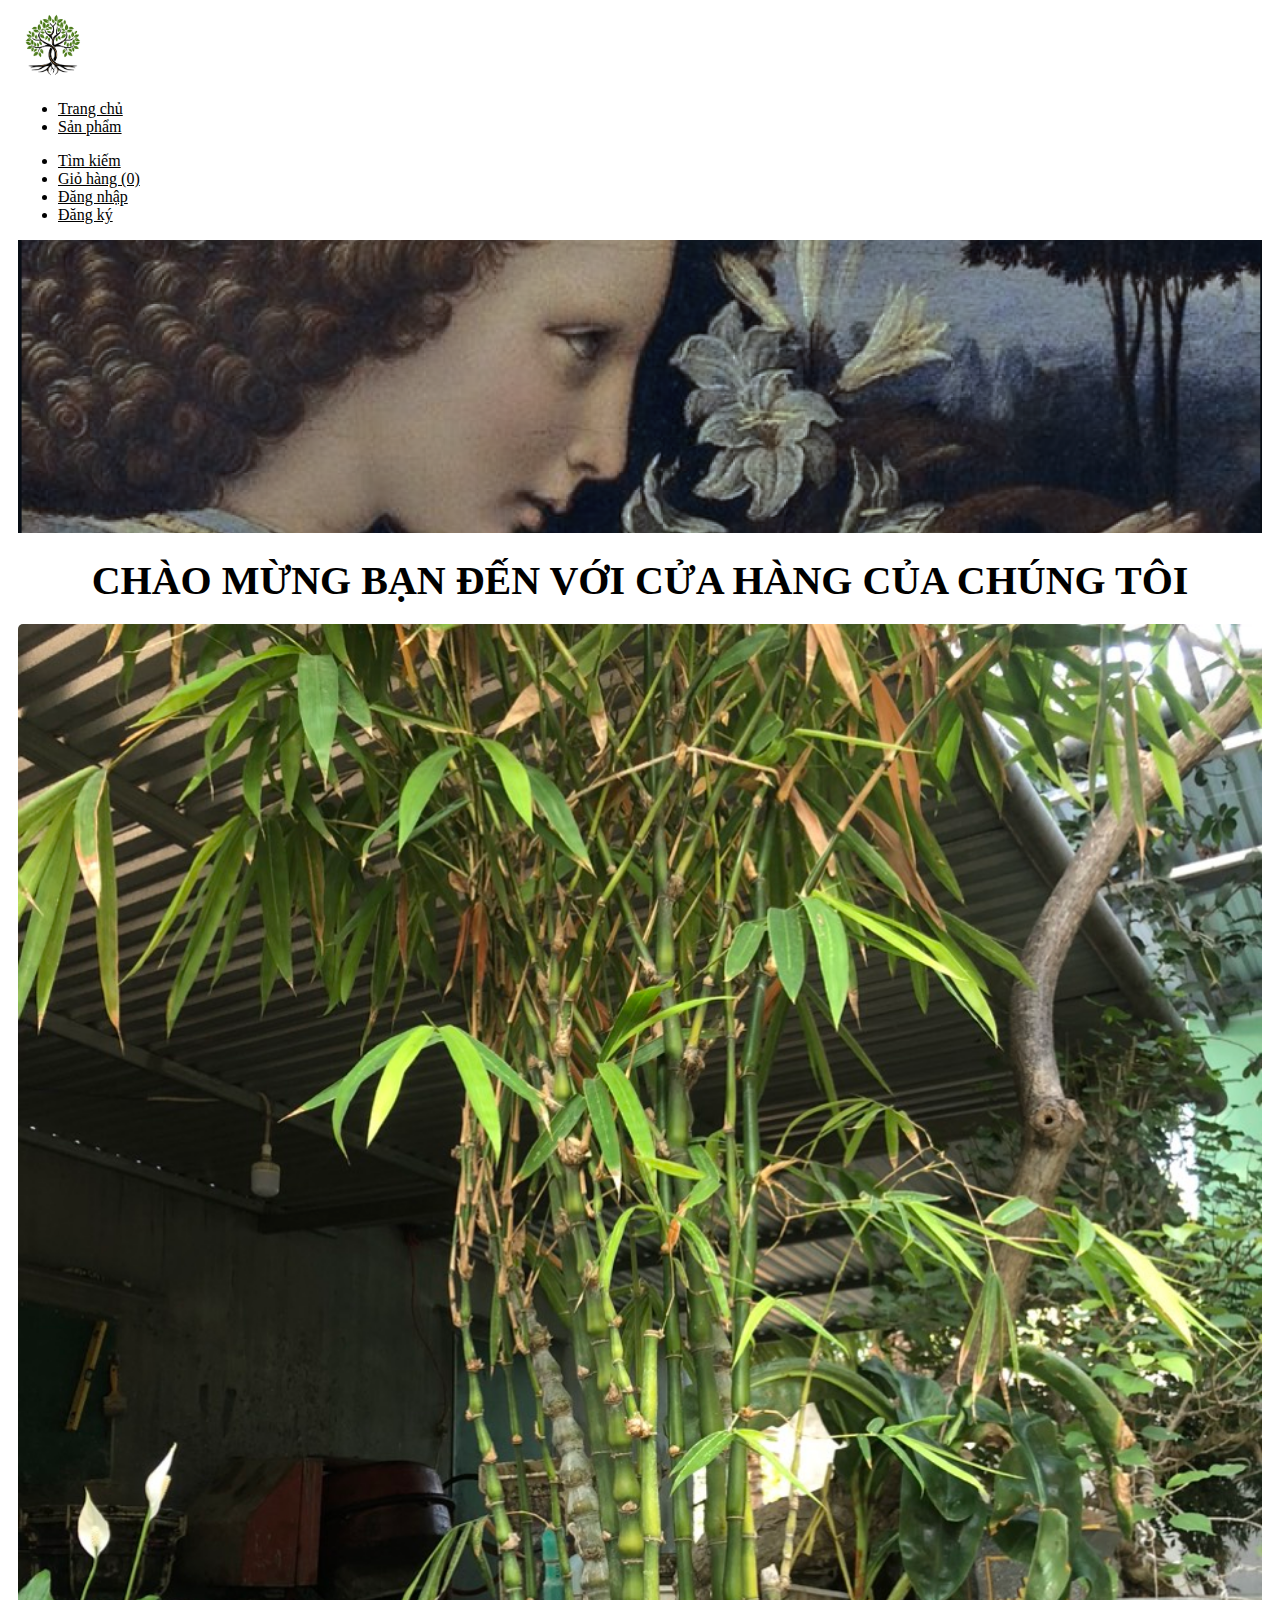
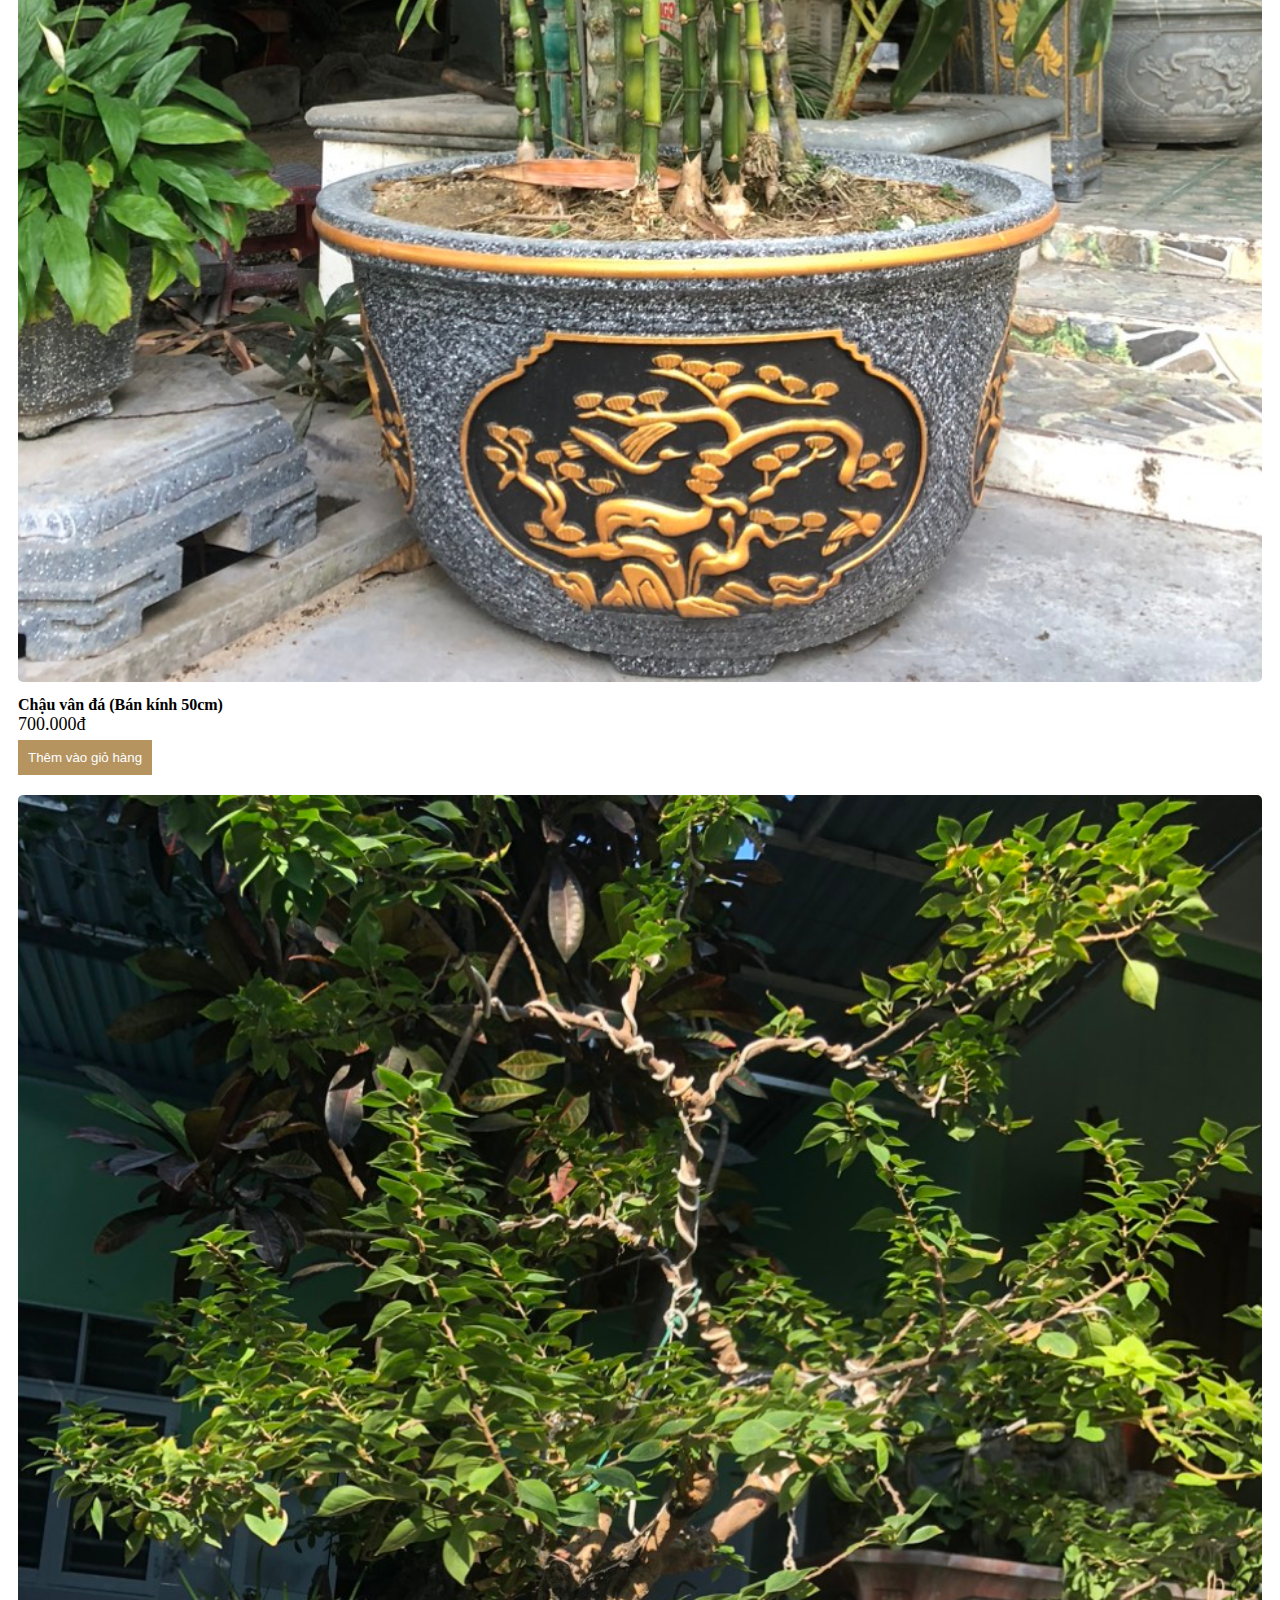
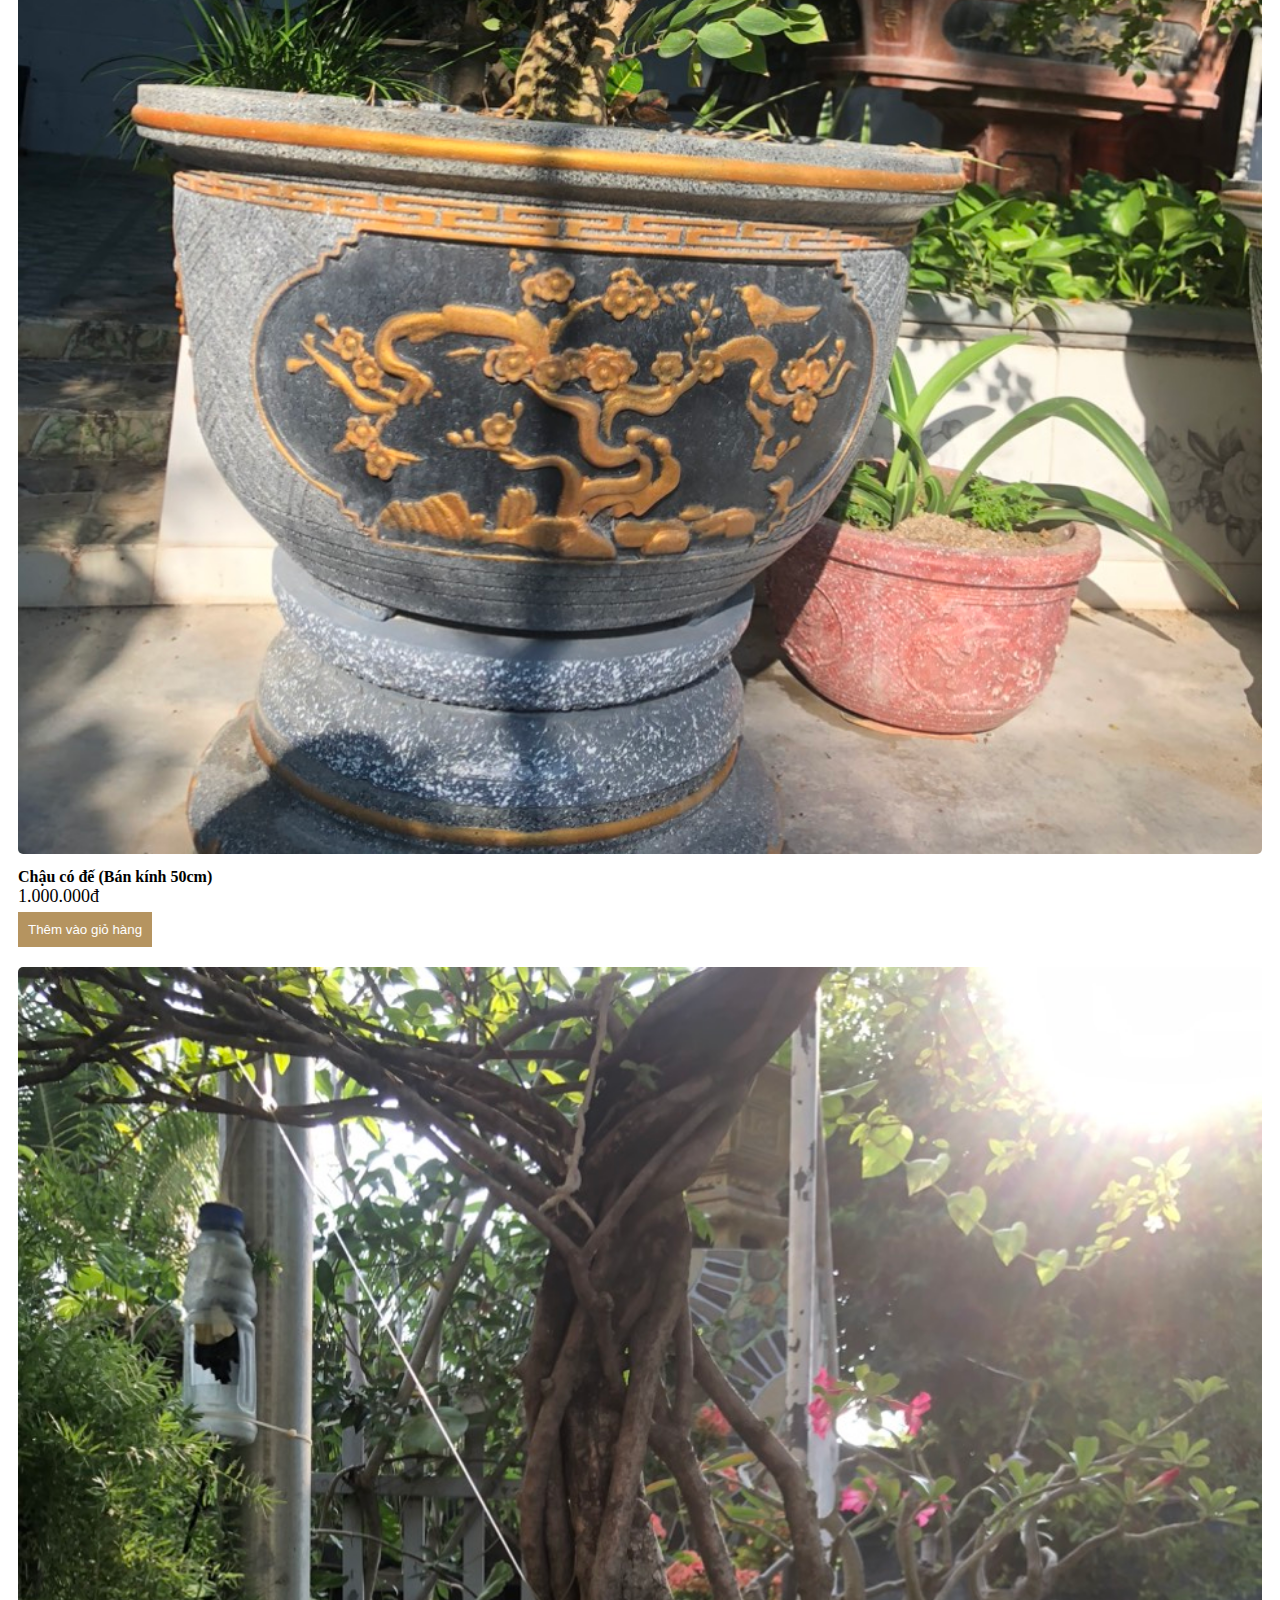
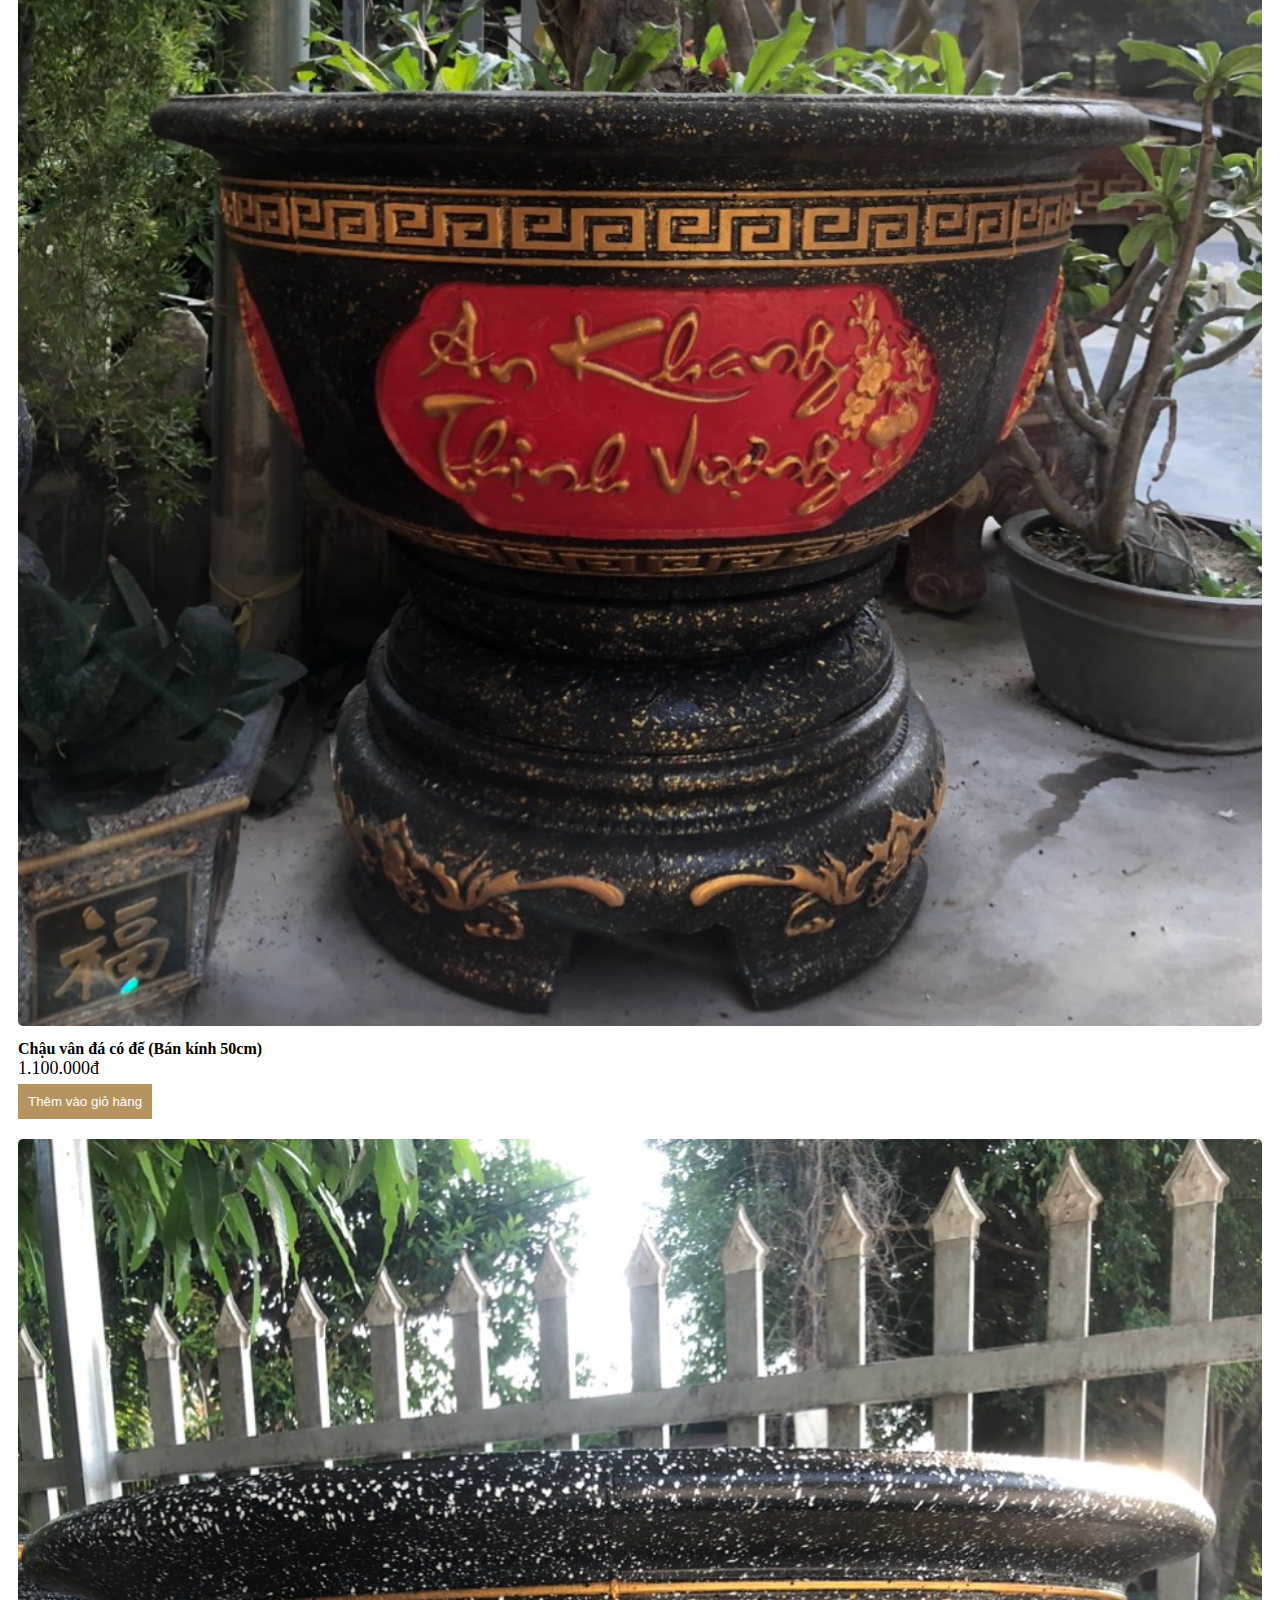
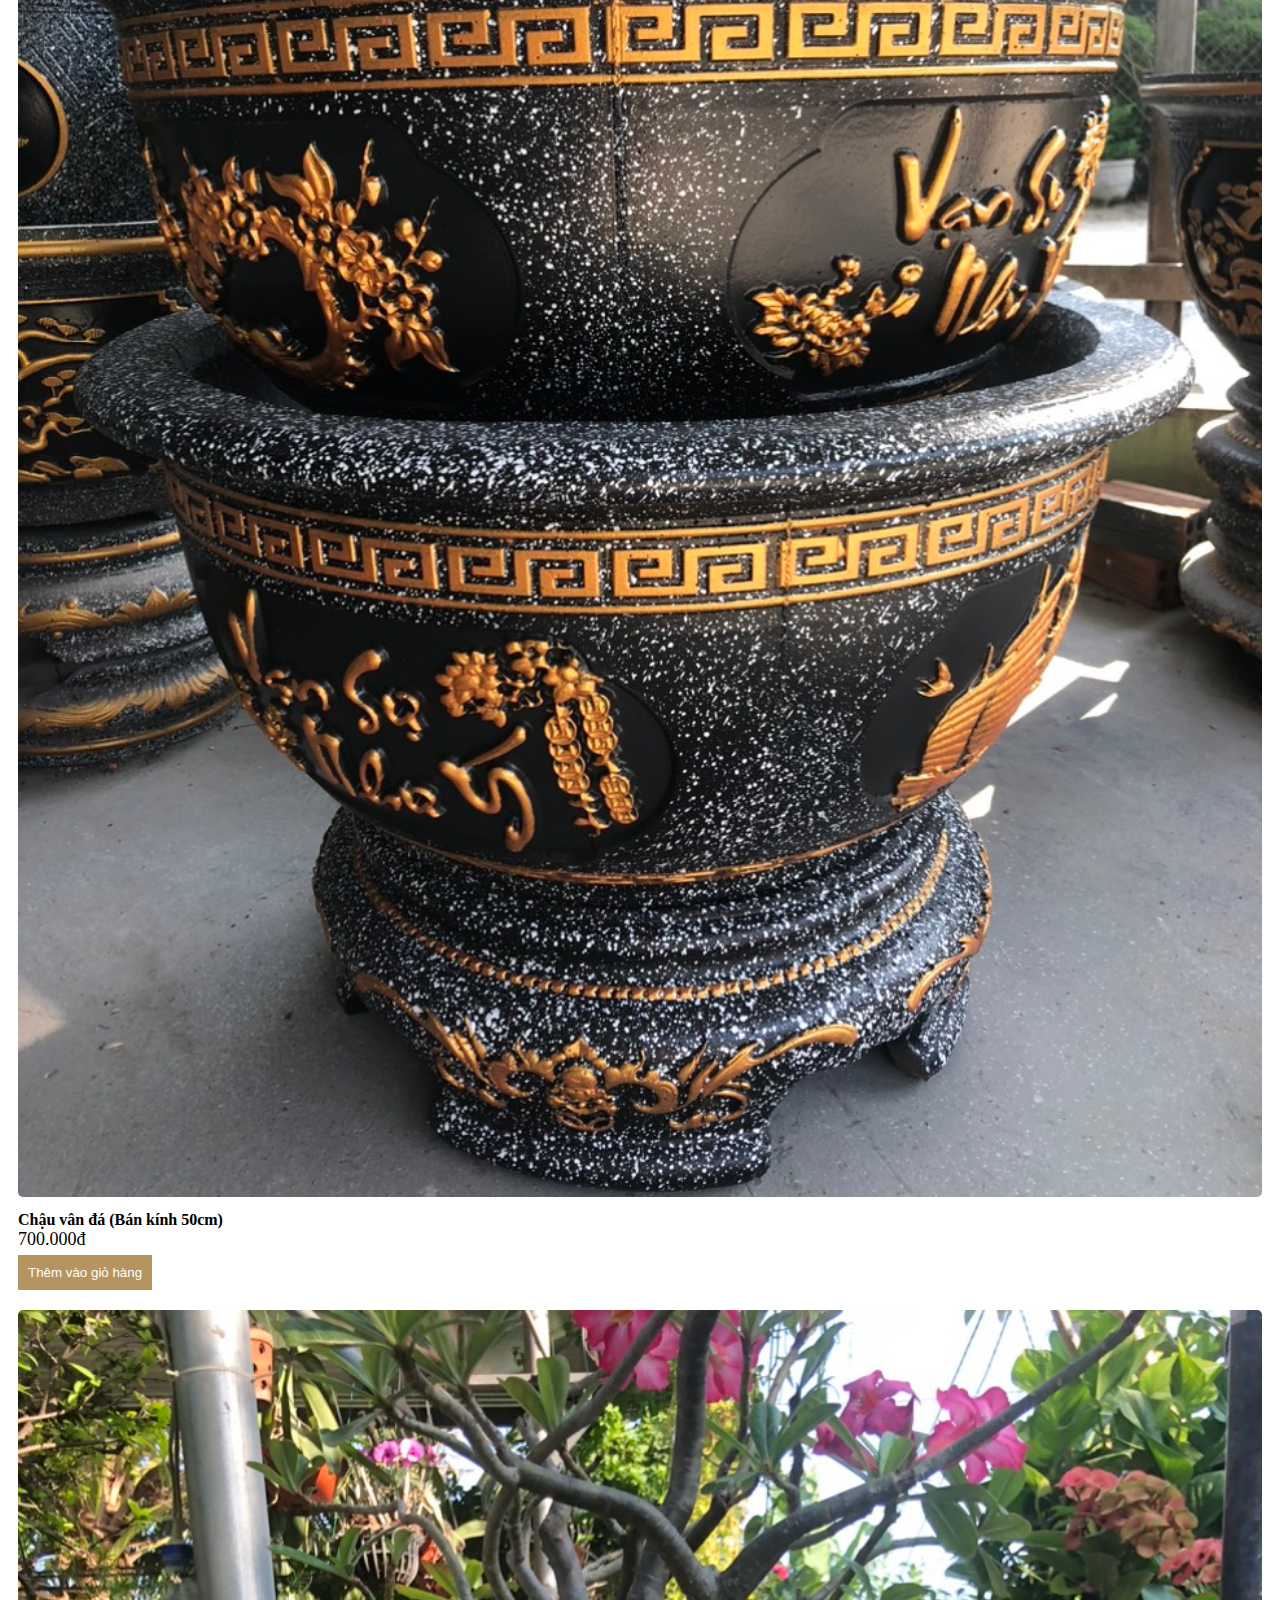
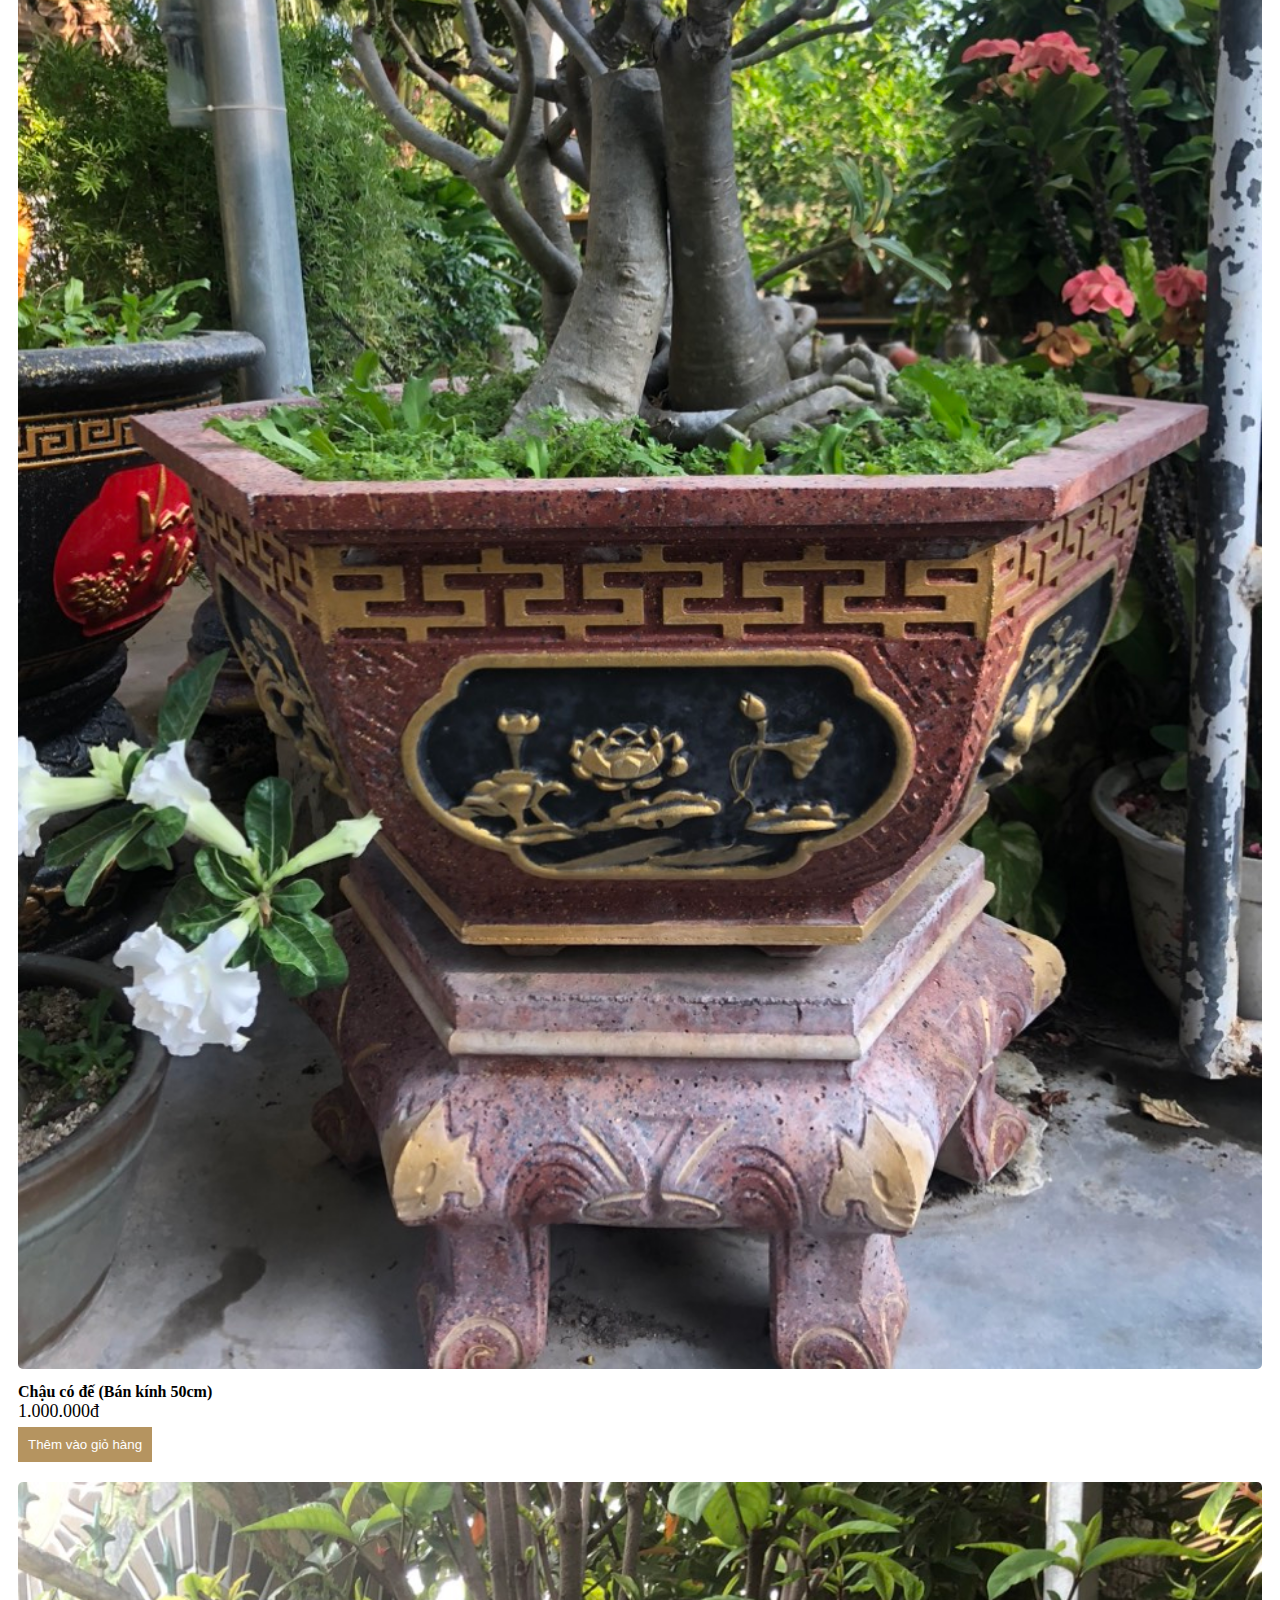
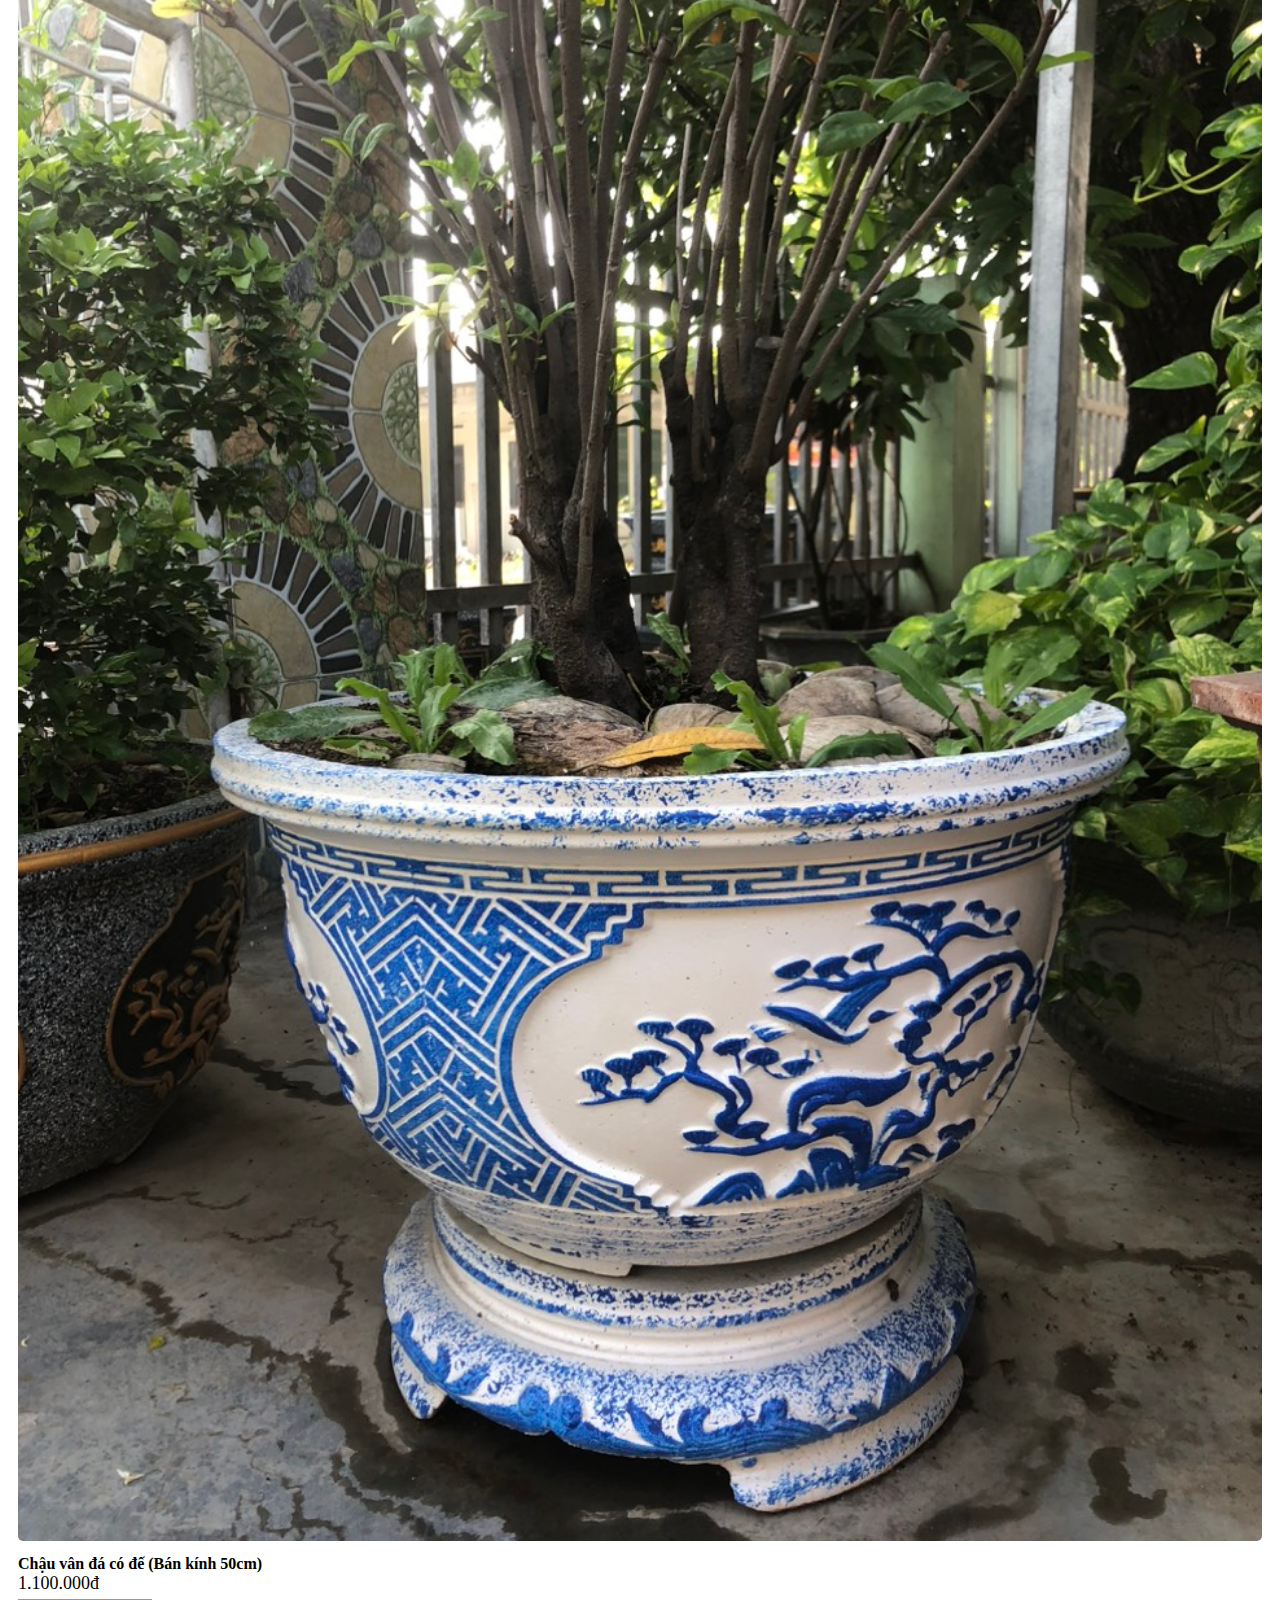
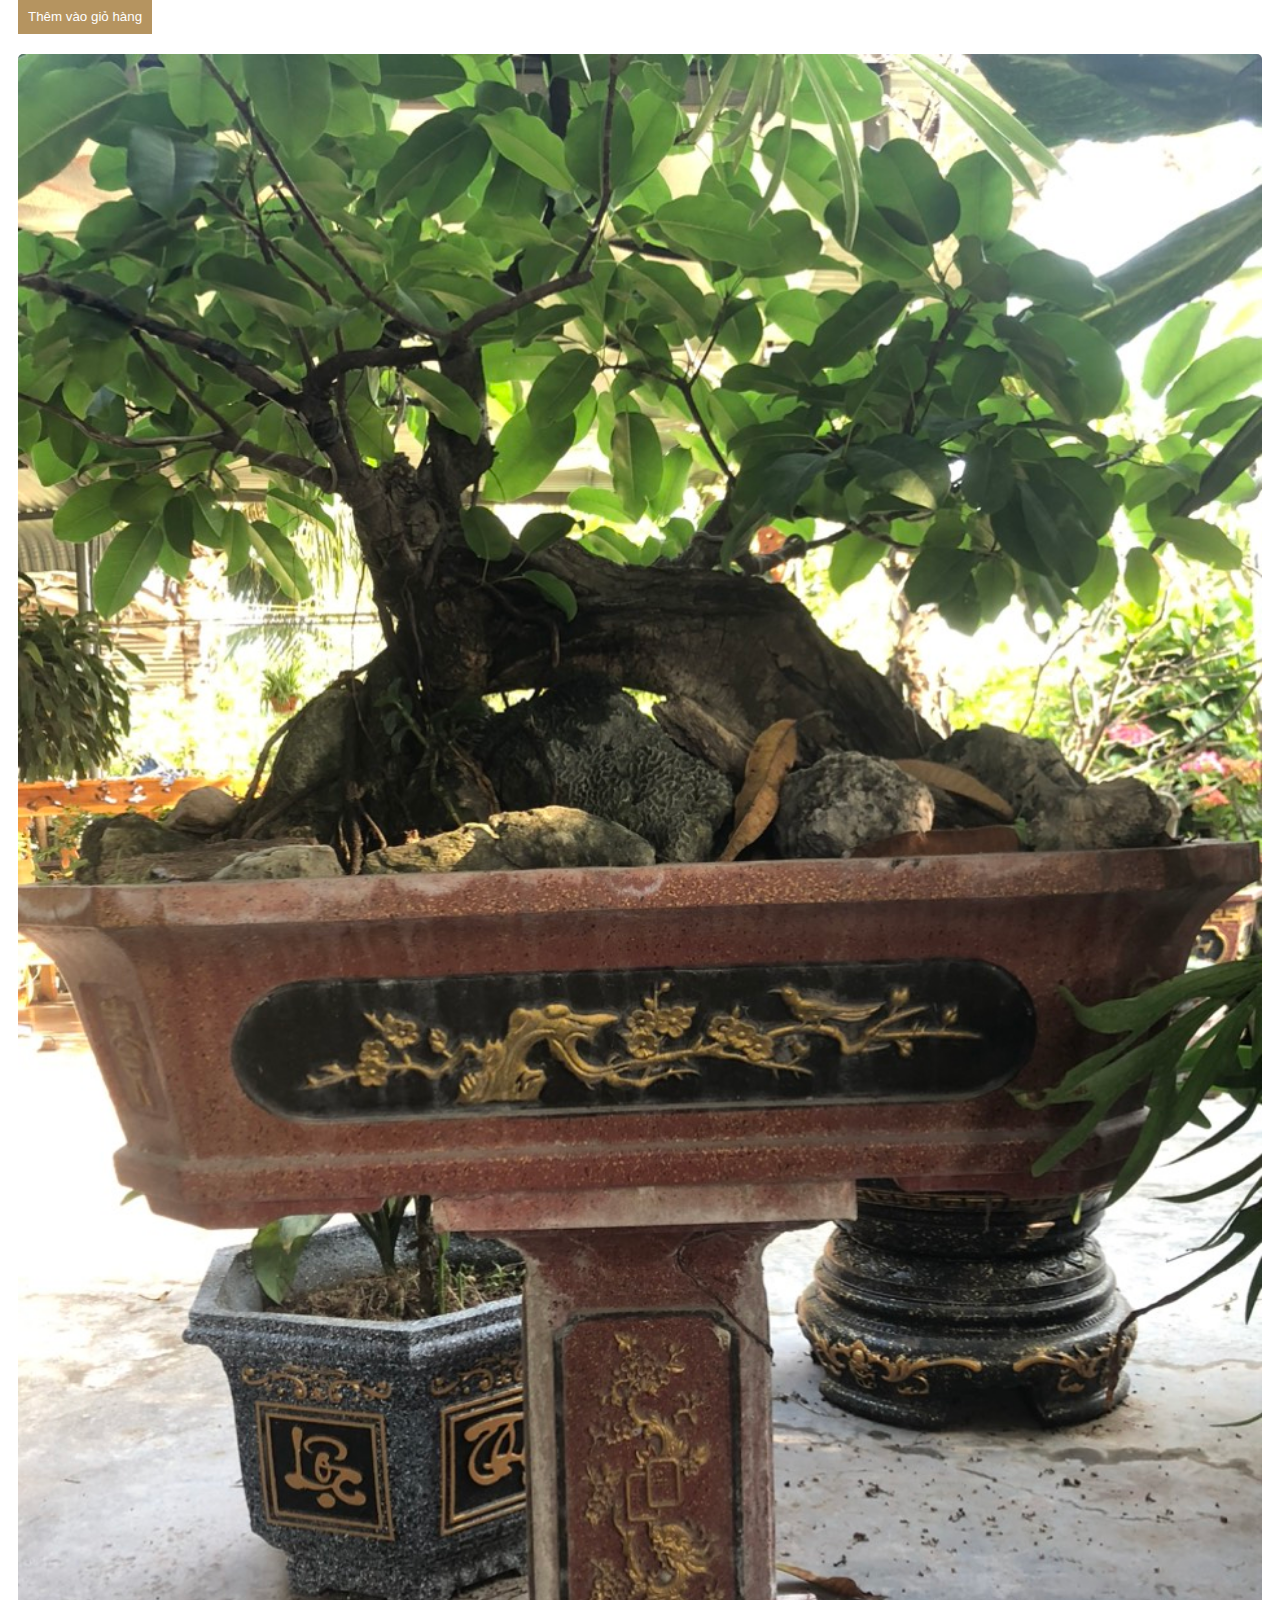
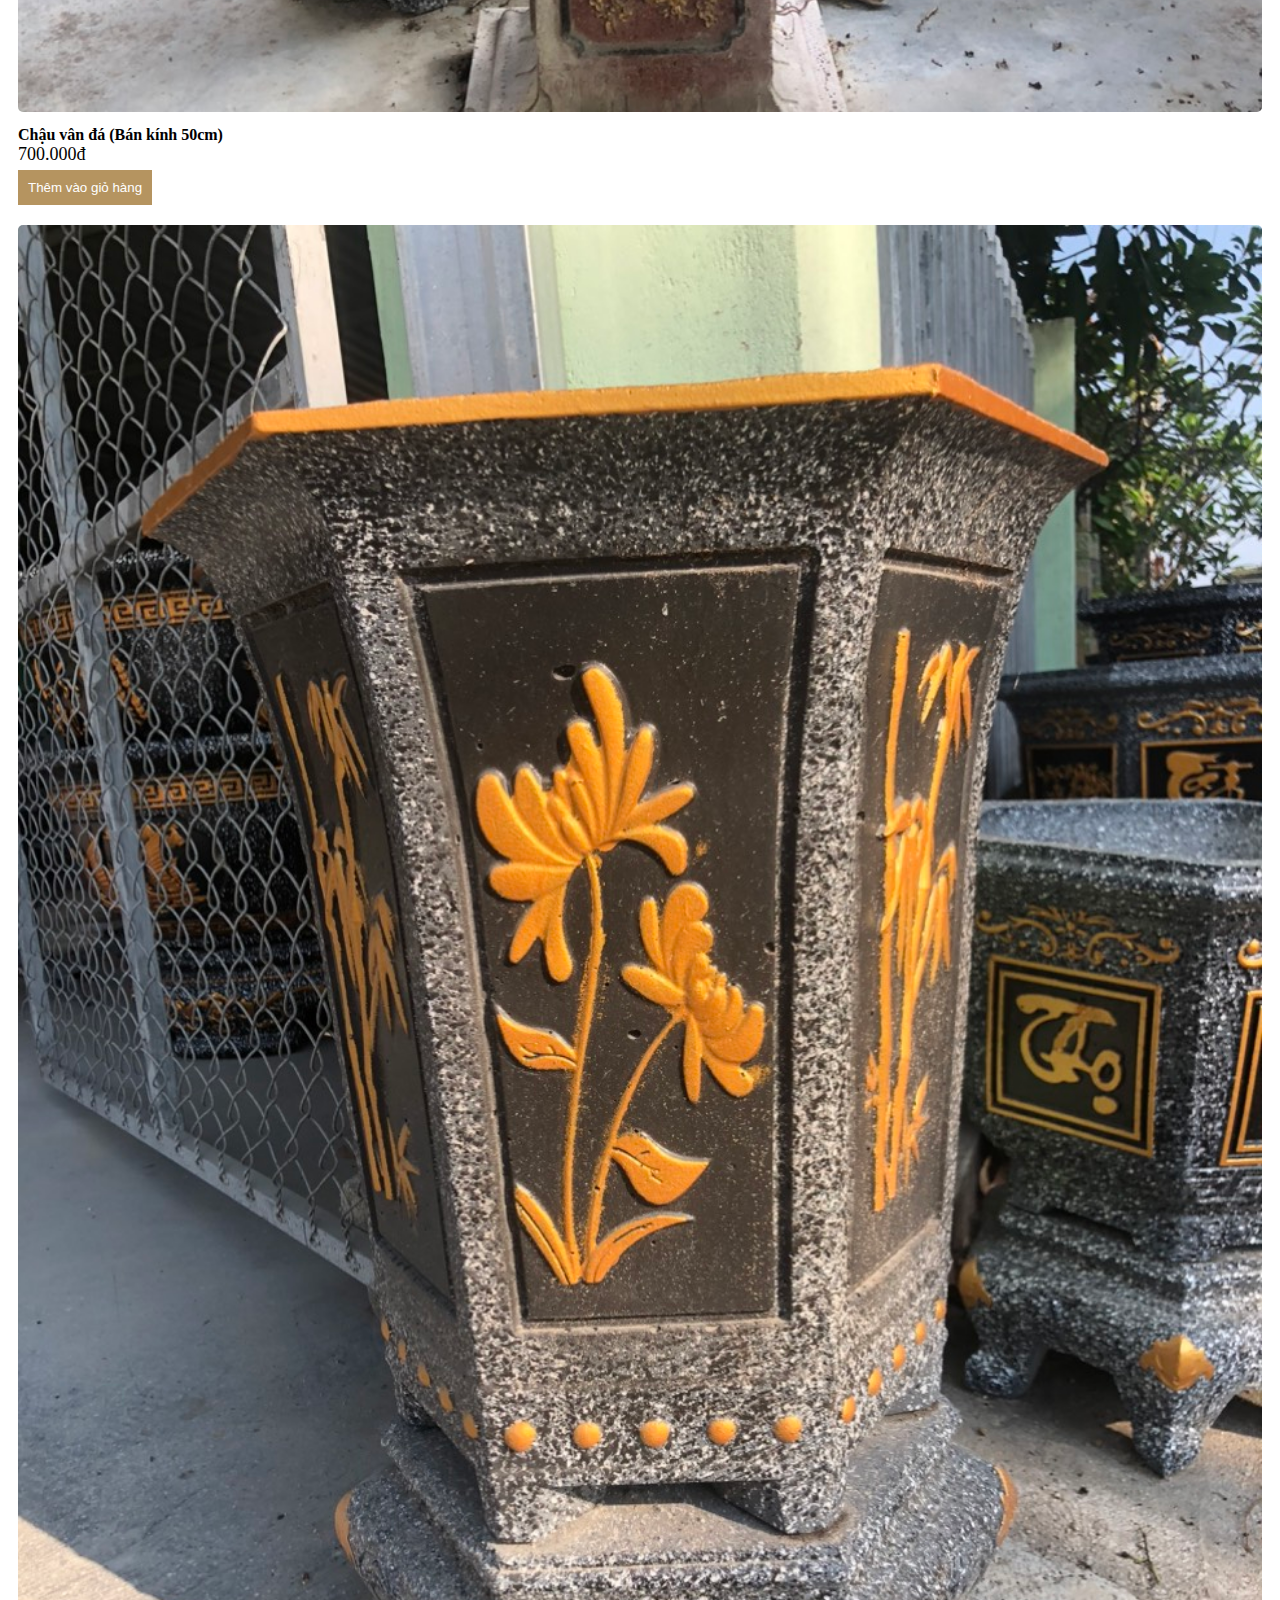
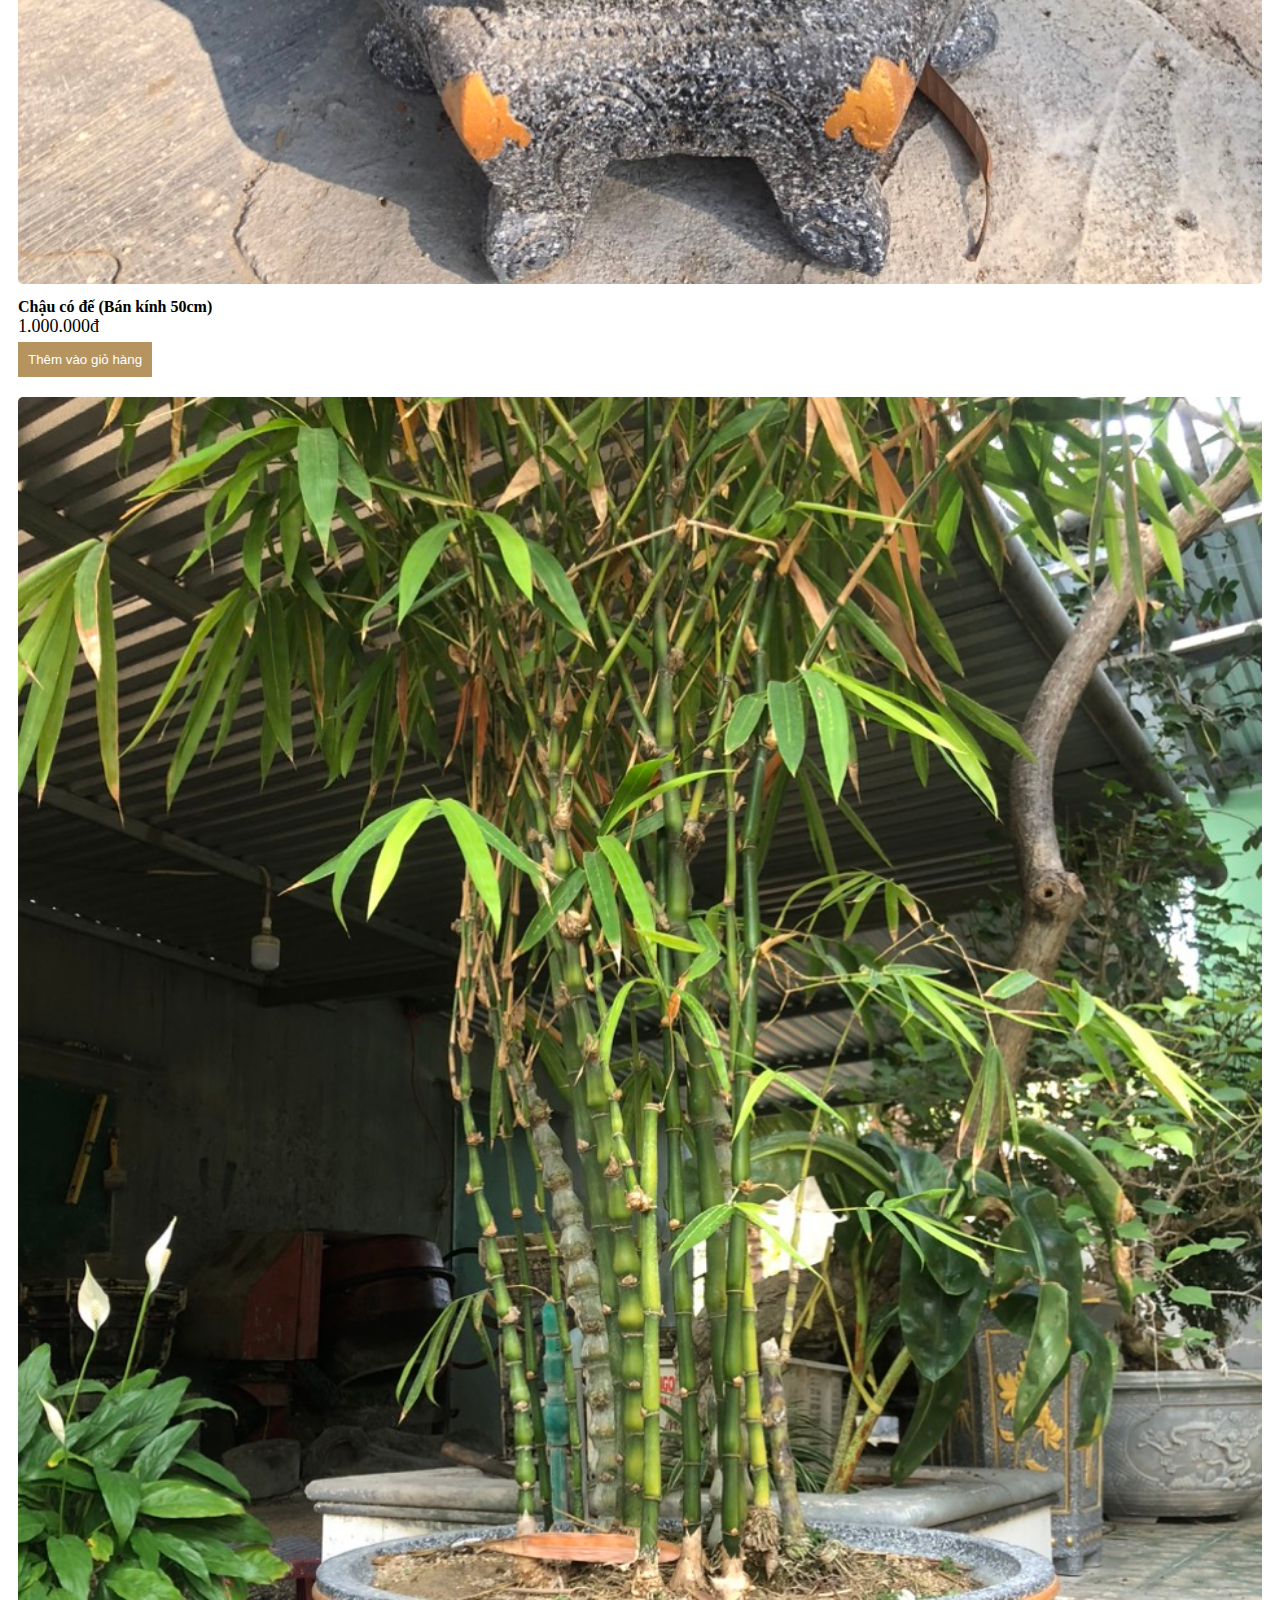
<file: QLWebsiteChauCanh/index.html>
<!DOCTYPE html>
<html lang="en">
  <head>
    <title>Trang chủ</title>
    <!-- Required meta tags -->
    <meta charset="utf-8" />
    <meta
      name="viewport"
      content="width=device-width, initial-scale=1, shrink-to-fit=no"
    />
    <link rel="stylesheet" href="index.css" />
    <!-- Bootstrap CSS v5.2.1 -->
    <link
      href="https://cdn.jsdelivr.net/npm/bootstrap@5.3.2/dist/css/bootstrap.min.css"
      rel="stylesheet"
      integrity="sha384-T3c6CoIi6uLrA9TneNEoa7RxnatzjcDSCmG1MXxSR1GAsXEV/Dwwykc2MPK8M2HN"
      crossorigin="anonymous"
    />
  </head>

  <body>
    <div class="mar">
      <header>
        <!-- place navbar here -->
        <nav class="navbar navbar-expand">
          <div class="container-fluid header">
            <img src="img/weblogo.png" alt="" width="70px" />
            <div class="collapse navbar-collapse" id="navbarSupportedContent">
              <ul class="navbar-nav me-auto mb-2 mb-lg-0">
                <li class="nav-item">
                  <a
                    class="nav-link active"
                    aria-current="page"
                    href="index.html"
                    >Trang chủ</a
                  >
                </li>
                <li class="nav-item">
                  <a
                    class="nav-link active"
                    aria-current="page"
                    href="sanpham.html"
                    >Sản phẩm</a
                  >
                </li>
              </ul>
              <ul class="navbar-nav ms-auto mb-2 mb-lg-0">
                <li class="nav-item">
                  <a class="nav-link active" aria-current="page" href="Home_pots.html"
                    >Tìm kiếm</a
                  >
                </li>
                <li class="nav-item">
                  <a
                    class="nav-link active"
                    aria-current="page"
                    href="giohang.html"
                    >Giỏ hàng (0)</a
                  >
                </li>
                <li class="nav-item">
                  <a
                    class="nav-link active"
                    aria-current="page"
                    href="dangnhap.html"
                    >Đăng nhập</a
                  >
                </li>
                <li class="nav-item">
                  <a
                    class="nav-link active"
                    aria-current="page"
                    href="dangky.html"
                    >Đăng ký</a
                  >
                </li>
              </ul>
            </div>  
          </div>
        </nav>
      </header>
      <main>
        <img src="img/human.png" alt="" width="100%" />
        <div class="welcome">chào mừng bạn đến với cửa hàng của chúng tôi</div>
        <div class="container text-center">
          <div class="row">
            <div class="col pro-col">
              <img src="img/cay1.jpg" alt="" />
              <div class="pro-name">Chậu vân đá (Bán kính 50cm)</div>
              <div class="pro-price">700.000đ</div>
              <button class="confirm-button">Thêm vào giỏ hàng</button>
            </div>
            <div class="col pro-col">
              <img src="img/cay2.jpg" alt="" />
              <div class="pro-name">Chậu có đế (Bán kính 50cm)</div>
              <div class="pro-price">1.000.000đ</div>
              <button class="confirm-button">Thêm vào giỏ hàng</button>
            </div>
            <div class="col pro-col">
              <img src="img/cay3.jpg" alt="" />
              <div class="pro-name">Chậu vân đá có đế (Bán kính 50cm)</div>
              <div class="pro-price">1.100.000đ</div>
              <button class="confirm-button">Thêm vào giỏ hàng</button>
            </div>
          </div>
          <div class="row">
            <div class="col pro-col">
              <img src="img/cay4.jpg" alt="" />
              <div class="pro-name">Chậu vân đá (Bán kính 50cm)</div>
              <div class="pro-price">700.000đ</div>
              <button class="confirm-button">Thêm vào giỏ hàng</button>
            </div>
            <div class="col pro-col">
              <img src="img/cay5.jpg" alt="" />
              <div class="pro-name">Chậu có đế (Bán kính 50cm)</div>
              <div class="pro-price">1.000.000đ</div>
              <button class="confirm-button">Thêm vào giỏ hàng</button>
            </div>
            <div class="col pro-col">
              <img src="img/cay6.jpg" alt="" />
              <div class="pro-name">Chậu vân đá có đế (Bán kính 50cm)</div>
              <div class="pro-price">1.100.000đ</div>
              <button class="confirm-button">Thêm vào giỏ hàng</button>
            </div>
          </div>
          <div class="row">
            <div class="col pro-col">
              <img src="img/cay7.jpg" alt="" />
              <div class="pro-name">Chậu vân đá (Bán kính 50cm)</div>
              <div class="pro-price">700.000đ</div>
              <button class="confirm-button">Thêm vào giỏ hàng</button>
            </div>
            <div class="col pro-col">
              <img src="img/cay8.jpg" alt="" />
              <div class="pro-name">Chậu có đế (Bán kính 50cm)</div>
              <div class="pro-price">1.000.000đ</div>
              <button class="confirm-button">Thêm vào giỏ hàng</button>
            </div>
            <div class="col pro-col">
              <img src="img/cay1.jpg" alt="" />
              <div class="pro-name">Chậu vân đá có đế (Bán kính 50cm)</div>
              <div class="pro-price">1.100.000đ</div>
              <button class="confirm-button">Thêm vào giỏ hàng</button>
            </div>
          </div>
          <button class="np-button">Xem thêm sản phẩm của shop ></button>
        </div>
      </main>
    </div>
    <footer class="container-fluid">
      <div class="row row-footer">
        <div class="col-6">
          <div>
            Về Chậu cảnh Hoàng Long <br />
            <br />
            Shop hiện đang có mặt tại TP Cam Ranh chuyên bán các sản phẩm về
            chậu cảnh, kiểng mẫu mã đẹp, uy tín chất lượng, giá thành rẻ bậc
            nhất Tỉnh Khánh Hòa <br />
            <br />
            SĐT: 0333444555 <br />
            Đ/C: Đường số 17, Cam Thành Nam, Cam Ranh, tỉnh Khánh Hòa
          </div>
        </div>
        <div class="col-4 payment">
          <div>Phương thức thanh toán được áp dụng</div>
          <img src="img/momo.png" alt="" />
          <img src="img/shopeepay.png" alt="" />
          <img src="img/napas.png" alt="" />
          <img src="img/smartpay.png" alt="" />
        </div>
        <div class="col-2">
          <div>
            Chính sách <br />
            <br />
            Tìm kiếm <br />
            Giới thiệu <br />
            Chính sách đổi trả <br />
            Liên hệ
          </div>
        </div>
      </div>
    </footer>
    <!-- Bootstrap JavaScript Libraries -->
    <script
      src="https://cdn.jsdelivr.net/npm/@popperjs/core@2.11.8/dist/umd/popper.min.js"
      integrity="sha384-I7E8VVD/ismYTF4hNIPjVp/Zjvgyol6VFvRkX/vR+Vc4jQkC+hVqc2pM8ODewa9r"
      crossorigin="anonymous"
    ></script>

    <script
      src="https://cdn.jsdelivr.net/npm/bootstrap@5.3.2/dist/js/bootstrap.min.js"
      integrity="sha384-BBtl+eGJRgqQAUMxJ7pMwbEyER4l1g+O15P+16Ep7Q9Q+zqX6gSbd85u4mG4QzX+"
      crossorigin="anonymous"
    ></script>
  </body>
</html>
</file>
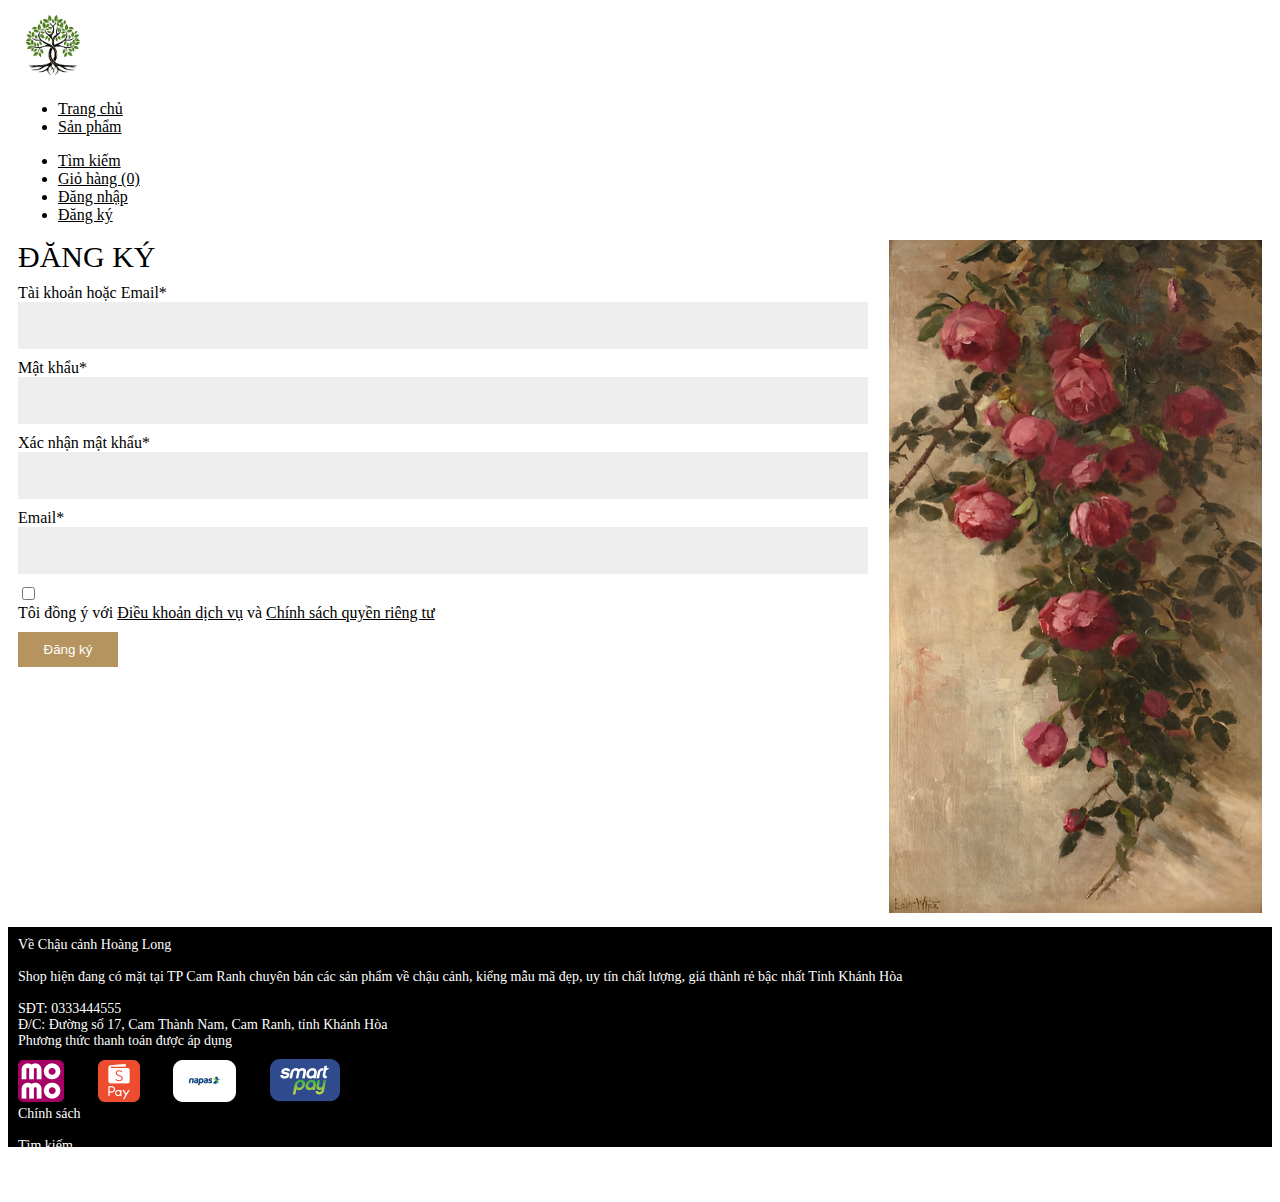
<file: QLWebsiteChauCanh/dangky.html>
<!DOCTYPE html>
<html lang="en">
  <head>
    <title>Đăng nhập</title>
    <!-- Required meta tags -->
    <meta charset="utf-8" />
    <meta
      name="viewport"
      content="width=device-width, initial-scale=1, shrink-to-fit=no"
    />
    <link rel="stylesheet" href="account.css" />
    <!-- Bootstrap CSS v5.2.1 -->
    <link
      href="https://cdn.jsdelivr.net/npm/bootstrap@5.3.2/dist/css/bootstrap.min.css"
      rel="stylesheet"
      integrity="sha384-T3c6CoIi6uLrA9TneNEoa7RxnatzjcDSCmG1MXxSR1GAsXEV/Dwwykc2MPK8M2HN"
      crossorigin="anonymous"
    />
  </head>

  <body>
    <div class="mar">
      <header>
        <!-- place navbar here -->
        <nav class="navbar navbar-expand">
          <div class="container-fluid header">
            <img src="img/weblogo.png" alt="" width="70px" />
            <div class="collapse navbar-collapse" id="navbarSupportedContent">
              <ul class="navbar-nav me-auto mb-2 mb-lg-0">
                <li class="nav-item">
                  <a
                    class="nav-link active"
                    aria-current="page"
                    href="index.html"
                    >Trang chủ</a
                  >
                </li>
                <li class="nav-item">
                  <a
                    class="nav-link active"
                    aria-current="page"
                    href="sanpham.html"
                    >Sản phẩm</a
                  >
                </li>
              </ul>
              <ul class="navbar-nav ms-auto mb-2 mb-lg-0">
                <li class="nav-item">
                  <a class="nav-link active" aria-current="page" href="#"
                    >Tìm kiếm</a
                  >
                </li>
                <li class="nav-item">
                  <a
                    class="nav-link active"
                    aria-current="page"
                    href="giohang.html"
                    >Giỏ hàng (0)</a
                  >
                </li>
                <li class="nav-item">
                  <a
                    class="nav-link active"
                    aria-current="page"
                    href="dangnhap.html"
                    >Đăng nhập</a
                  >
                </li>
                <li class="nav-item">
                  <a
                    class="nav-link active"
                    aria-current="page"
                    href="dangky.html"
                    >Đăng ký</a
                  >
                </li>
              </ul>
            </div>
          </div>
        </nav>
      </header>
      <main>
        <div class="container-fluid sep-col">
          <div class="firstcol">
            <div class="title">đăng ký</div>
            <div>Tài khoản hoặc Email*</div>
            <input type="text" class="input-box" />
            <div class>Mật khẩu*</div>
            <input type="text" class="input-box" />
            <div class>Xác nhận mật khẩu*</div>
            <input type="text" class="input-box" />
            <div class>Email*</div>
            <input type="text" class="input-box" />
            <div class="form-check">
              <input class="form-check-input" type="checkbox" value="" id="" />
              <div>
                Tôi đồng ý với
                <a href="#">Điều khoản dịch vụ</a>
                và
                <a href="#">Chính sách quyền riêng tư</a>
              </div>
            </div>
            <button class="confirm-button" style="width: 100px">Đăng ký</button>
          </div>
          <div class="secondcol">
            <img src="img/roses2.png" alt="" width="100%" />
          </div>
        </div>
      </main>
    </div>
    <footer class="container-fluid">
      <div class="row">
        <div class="col-6">
          <div>
            Về Chậu cảnh Hoàng Long <br />
            <br />
            Shop hiện đang có mặt tại TP Cam Ranh chuyên bán các sản phẩm về
            chậu cảnh, kiểng mẫu mã đẹp, uy tín chất lượng, giá thành rẻ bậc
            nhất Tỉnh Khánh Hòa <br />
            <br />
            SĐT: 0333444555 <br />
            Đ/C: Đường số 17, Cam Thành Nam, Cam Ranh, tỉnh Khánh Hòa
          </div>
        </div>
        <div class="col-4 payment">
          <div>Phương thức thanh toán được áp dụng</div>
          <img src="img/momo.png" alt="" />
          <img src="img/shopeepay.png" alt="" />
          <img src="img/napas.png" alt="" />
          <img src="img/smartpay.png" alt="" />
        </div>
        <div class="col-2">
          <div>
            Chính sách <br />
            <br />
            Tìm kiếm <br />
            Giới thiệu <br />
            Chính sách đổi trả <br />
            Liên hệ
          </div>
        </div>
      </div>
    </footer>
    <!-- Bootstrap JavaScript Libraries -->
    <script
      src="https://cdn.jsdelivr.net/npm/@popperjs/core@2.11.8/dist/umd/popper.min.js"
      integrity="sha384-I7E8VVD/ismYTF4hNIPjVp/Zjvgyol6VFvRkX/vR+Vc4jQkC+hVqc2pM8ODewa9r"
      crossorigin="anonymous"
    ></script>

    <script
      src="https://cdn.jsdelivr.net/npm/bootstrap@5.3.2/dist/js/bootstrap.min.js"
      integrity="sha384-BBtl+eGJRgqQAUMxJ7pMwbEyER4l1g+O15P+16Ep7Q9Q+zqX6gSbd85u4mG4QzX+"
      crossorigin="anonymous"
    ></script>
  </body>
</html>
</file>
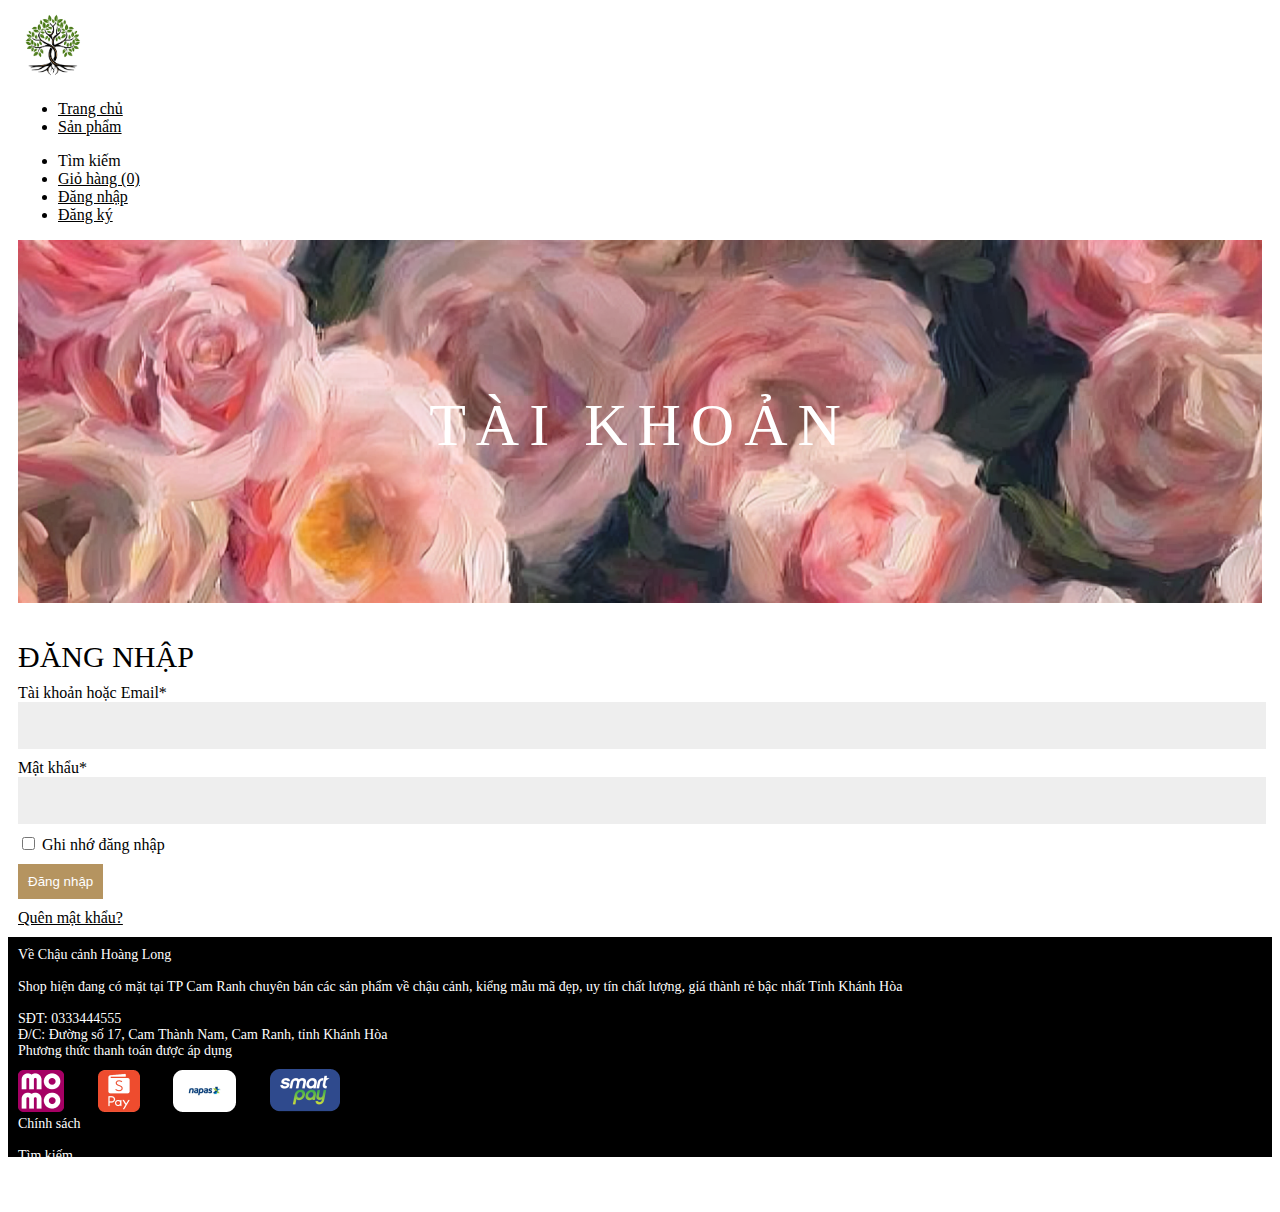
<file: QLWebsiteChauCanh/dangnhap.html>
<!DOCTYPE html>
<html lang="en">
  <head>
    <title>Đăng nhập</title>
    <!-- Required meta tags -->
    <meta charset="utf-8" />
    <meta
      name="viewport"
      content="width=device-width, initial-scale=1, shrink-to-fit=no"
    />
    <link rel="stylesheet" href="account.css" />
    <!-- Bootstrap CSS v5.2.1 -->
    <link
      href="https://cdn.jsdelivr.net/npm/bootstrap@5.3.2/dist/css/bootstrap.min.css"
      rel="stylesheet"
      integrity="sha384-T3c6CoIi6uLrA9TneNEoa7RxnatzjcDSCmG1MXxSR1GAsXEV/Dwwykc2MPK8M2HN"
      crossorigin="anonymous"
    />
  </head>

  <body>
    <div class="mar">
      <header>
        <!-- place navbar here -->
        <nav class="navbar navbar-expand">
          <div class="container-fluid header">
            <img src="img/weblogo.png" alt="" width="70px" />
            <div class="collapse navbar-collapse" id="navbarSupportedContent">
              <ul class="navbar-nav me-auto mb-2 mb-lg-0">
                <li class="nav-item">
                  <a
                    class="nav-link active"
                    aria-current="page"
                    href="index.html"
                    >Trang chủ</a
                  >
                </li>
                <li class="nav-item">
                  <a
                    class="nav-link active"
                    aria-current="page"
                    href="sanpham.html"
                    >Sản phẩm</a
                  >
                </li>
              </ul>
              <ul class="navbar-nav ms-auto mb-2 mb-lg-0">
                <li class="nav-item">
                  <a class="nav-link active" aria-current="page">Tìm kiếm</a>
                </li>
                <li class="nav-item">
                  <a
                    class="nav-link active"
                    aria-current="page"
                    href="giohang.html"
                    >Giỏ hàng (0)</a
                  >
                </li>
                <li class="nav-item">
                  <a
                    class="nav-link active"
                    aria-current="page"
                    href="dangnhap.html"
                    >Đăng nhập</a
                  >
                </li>
                <li class="nav-item">
                  <a
                    class="nav-link active"
                    aria-current="page"
                    href="dangky.html"
                    >Đăng ký</a
                  >
                </li>
              </ul>
            </div>
          </div>
        </nav>
      </header>
      <main>
        <div class="banner-container banner">
          <div>tài khoản</div>
        </div>
        <div class="conatainer-fluid form">
          <div class="title">đăng nhập</div>
          <div>Tài khoản hoặc Email*</div>
          <input type="text" class="input-box" />
          <div class>Mật khẩu*</div>
          <input type="text" class="input-box" />
          <div class="form-check">
            <input class="form-check-input" type="checkbox" value="" id="" />
            <label class="form-check-label" for=""> Ghi nhớ đăng nhập </label>
          </div>
          <button class="confirm-button">Đăng nhập</button>
          <div class="qmk">
            <a href="quenmatkhau.html">Quên mật khẩu?</a>
          </div>
        </div>
      </main>
    </div>
    <footer class="container-fluid">
      <div class="row">
        <div class="col-6">
          <div>
            Về Chậu cảnh Hoàng Long <br />
            <br />
            Shop hiện đang có mặt tại TP Cam Ranh chuyên bán các sản phẩm về
            chậu cảnh, kiểng mẫu mã đẹp, uy tín chất lượng, giá thành rẻ bậc
            nhất Tỉnh Khánh Hòa <br />
            <br />
            SĐT: 0333444555 <br />
            Đ/C: Đường số 17, Cam Thành Nam, Cam Ranh, tỉnh Khánh Hòa
          </div>
        </div>
        <div class="col-4 payment">
          <div>Phương thức thanh toán được áp dụng</div>
          <img src="img/momo.png" alt="" />
          <img src="img/shopeepay.png" alt="" />
          <img src="img/napas.png" alt="" />
          <img src="img/smartpay.png" alt="" />
        </div>
        <div class="col-2">
          <div>
            Chính sách <br />
            <br />
            Tìm kiếm <br />
            Giới thiệu <br />
            Chính sách đổi trả <br />
            Liên hệ
          </div>
        </div>
      </div>
    </footer>
    <!-- Bootstrap JavaScript Libraries -->
    <script
      src="https://cdn.jsdelivr.net/npm/@popperjs/core@2.11.8/dist/umd/popper.min.js"
      integrity="sha384-I7E8VVD/ismYTF4hNIPjVp/Zjvgyol6VFvRkX/vR+Vc4jQkC+hVqc2pM8ODewa9r"
      crossorigin="anonymous"
    ></script>

    <script
      src="https://cdn.jsdelivr.net/npm/bootstrap@5.3.2/dist/js/bootstrap.min.js"
      integrity="sha384-BBtl+eGJRgqQAUMxJ7pMwbEyER4l1g+O15P+16Ep7Q9Q+zqX6gSbd85u4mG4QzX+"
      crossorigin="anonymous"
    ></script>
  </body>
</html>
</file>
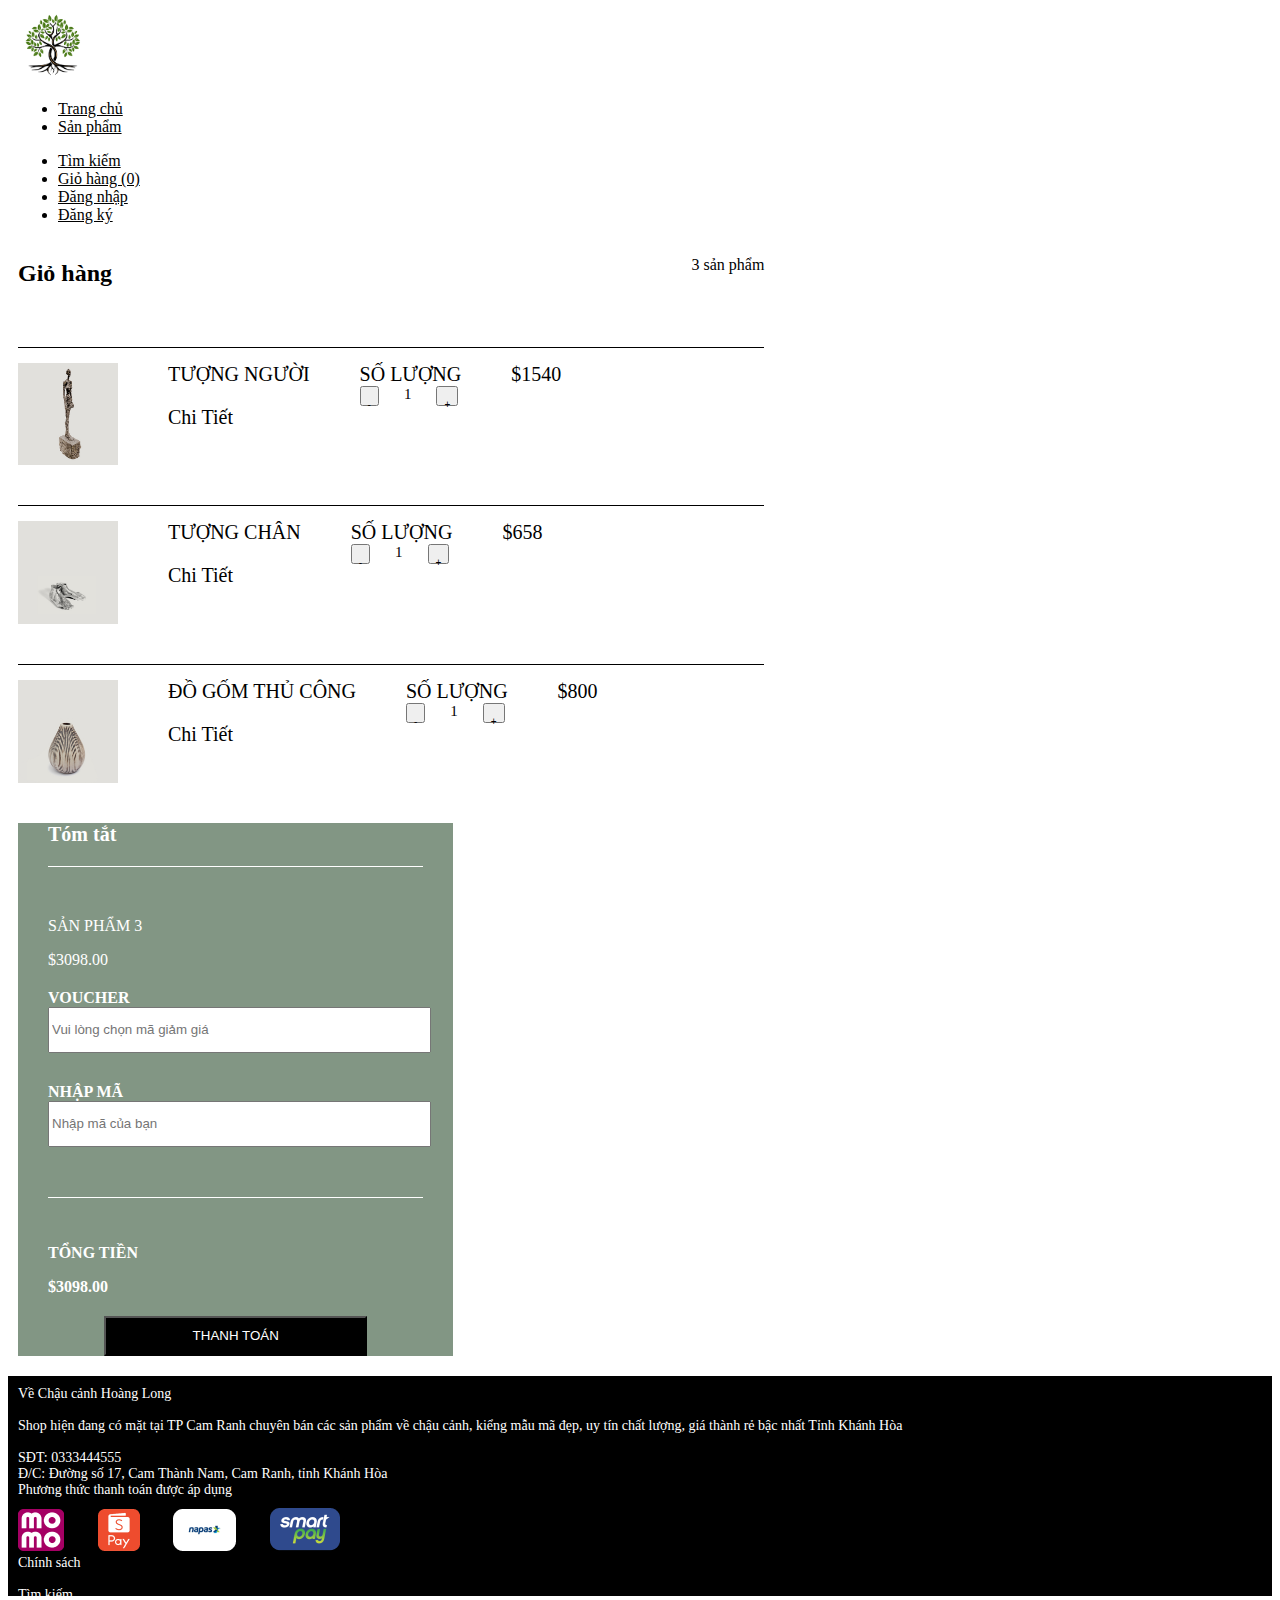
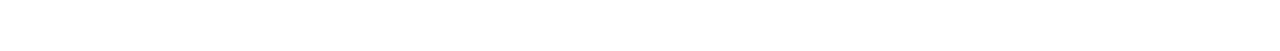
<file: QLWebsiteChauCanh/giohang.html>
<!DOCTYPE html>
<html lang="vi">
  <head>
    <title>Giỏ hàng</title>
    <!-- Các thẻ meta bắt buộc -->
    <meta charset="utf-8" />
    <meta
      name="viewport"
      content="width=device-width, initial-scale=1, shrink-to-fit=no"
    />
    <link rel="stylesheet" href="giohang.css" />
    <!-- Bootstrap CSS v5.2.1 -->
    <link
      href="https://cdn.jsdelivr.net/npm/bootstrap@5.3.2/dist/css/bootstrap.min.css"
      rel="stylesheet"
      integrity="sha384-T3c6CoIi6uLrA9TneNEoa7RxnatzjcDSCmG1MXxSR1GAsXEV/Dwwykc2MPK8M2HN"
      crossorigin="anonymous"
    />
  </head>

  <body>
    <div class="mar">
      <header>
        <!-- place navbar here -->
        <nav class="navbar navbar-expand">
          <div class="container-fluid header">
            <img src="img/weblogo.png" alt="" width="70px" />
            <div class="collapse navbar-collapse" id="navbarSupportedContent">
              <ul class="navbar-nav me-auto mb-2 mb-lg-0">
                <li class="nav-item">
                  <a
                    class="nav-link active"
                    aria-current="page"
                    href="index.html"
                    >Trang chủ</a
                  >
                </li>
                <li class="nav-item">
                  <a class="nav-link active" aria-current="page" href="sanpham.html"
                    >Sản phẩm</a
                  >
                </li>
              </ul>
              <ul class="navbar-nav ms-auto mb-2 mb-lg-0">
                <li class="nav-item">
                  <a class="nav-link active" aria-current="page" href="#"
                    >Tìm kiếm</a
                  >
                </li>
                <li class="nav-item">
                  <a class="nav-link active" aria-current="page" href="giohang.html"
                    >Giỏ hàng (0)</a
                  >
                </li>
                <li class="nav-item">
                  <a class="nav-link active" aria-current="page" href="dangnhap.html"
                    >Đăng nhập</a
                  >
                </li>
                <li class="nav-item">
                  <a class="nav-link active" aria-current="page" href="dangky.html"
                    >Đăng ký</a
                  >
                </li>
              </ul>
            </div>
          </div>
        </nav>
      </header>
      <main>
        <div class="container-fluid d-flex justify-content-between ">
          <div class="col-left">
            <div class="row1">
              <h2>Giỏ hàng</h2>
              <p>3 sản phẩm</p>
            </div>
            <div class="products">
              <div class="product product-1">
                <img src="img/rectangle-1@2x.png" alt="">
                <div class="product-items product-items1">
                  <a href="#">Tượng người</a>
                  <p>chi tiết</p>
                </div>
                <div class="product-items product-items2">
                  <a href="#">Số lượng</a>
                  <div class="btn-quantity">
                  <button type="button"><p id="minus">-</p></button>
                  <p class="quantity">1</p>
                  <button type="button"><p id="plus">+</p></button>
                  </div>
                </div>
                <div class="product-items product-items3">
                  <a href="#">$1540</a>
                </div>
              </div>
              <div class="product product-1">
                <img src="img/rectangle-2@2x.png" alt="">
                <div class="product-items product-items1">
                  <a href="#">Tượng chân</a>
                  <p>chi tiết</p>
                </div>
                <div class="product-items product-items2">
                  <a href="#">Số lượng</a>
                  <div class="btn-quantity">
                  <button type="button"><p id="minus">-</p></button>
                  <p class="quantity">1</p>
                  <button type="button"><p id="plus">+</p></button>
                  </div>
                </div>
                <div class="product-items product-items3">
                  <a href="#">$658</a>
                </div>
              </div>
              <div class="product product-1">
                <img src="img/rectangle-3@2x.png" alt="">
                <div class="product-items product-items1">
                  <a href="#">Đồ gốm thủ công</a>
                  <p>chi tiết</p>
                </div>
                <div class="product-items product-items2">
                  <a href="#">Số lượng</a>
                  <div class="btn-quantity">
                  <button type="button"><p id="minus">-</p></button>
                  <p class="quantity">1</p>
                  <button type="button"><p id="plus">+</p></button>
                  </div>
                </div>
                <div class="product-items product-items3">
                  <a href="#">$800</a>
                </div>
              </div>
            </div>
          </div>
          <div class="col-right">
            <h3>Tóm tắt</h3>
            <div class="item d-flex justify-content-between ">
              <p>SẢN PHẨM 3</p>
              <p>$3098.00</p>
            </div>
            <div class="inp">
              <label for="voucher" style="margin-bottom: 10px;">VOUCHER</label>
              <input type="text" placeholder="Vui lòng chọn mã giảm giá" class="voucher">
              <label for="give-code"  style="margin-bottom: 10px;">NHẬP MÃ</label>
              <input type="text" placeholder="Nhập mã của bạn" class="voucher give-code">
            </div>
            <div class="total-price d-flex justify-content-between ">
              <p >TỔNG TIỀN</p>
              <p>$3098.00</p>
            </div>
            <div class="check">
              <p><button type="button">THANH TOÁN</button></p>
             
            </div>
          </div>
        </div>
      </main>
    </div>
    <footer class="container-fluid">
      <div class="row row-footer">
        <div class="col-6">
          <div>
            Về Chậu cảnh Hoàng Long <br />
            <br />
            Shop hiện đang có mặt tại TP Cam Ranh chuyên bán các sản phẩm về
            chậu cảnh, kiểng mẫu mã đẹp, uy tín chất lượng, giá thành rẻ bậc
            nhất Tỉnh Khánh Hòa <br />
            <br />
            SĐT: 0333444555 <br />
            Đ/C: Đường số 17, Cam Thành Nam, Cam Ranh, tỉnh Khánh Hòa
          </div>
        </div>
        <div class="col-4 payment">
          <div>Phương thức thanh toán được áp dụng</div>
          <img src="img/momo.png" alt="" />
          <img src="img/shopeepay.png" alt="" />
          <img src="img/napas.png" alt="" />
          <img src="img/smartpay.png" alt="" />
        </div>
        <div class="col-2">
          <div>
            Chính sách <br />
            <br />
            Tìm kiếm <br />
            Giới thiệu <br />
            Chính sách đổi trả <br />
            Liên hệ
          </div>
        </div>
      </div>
    </footer>
    <!-- Bootstrap JavaScript Libraries -->
    <script
      src="https://cdn.jsdelivr.net/npm/@popperjs/core@2.11.8/dist/umd/popper.min.js"
      integrity="sha384-I7E8VVD/ismYTF4hNIPjVp/Zjvgyol6VFvRkX/vR+Vc4jQkC+hVqc2pM8ODewa9r"
      crossorigin="anonymous"
    ></script>

    <script
      src="https://cdn.jsdelivr.net/npm/bootstrap@5.3.2/dist/js/bootstrap.min.js"
      integrity="sha384-BBtl+eGJRgqQAUMxJ7pMwbEyER4l1g+O15P+16Ep7Q9Q+zqX6gSbd85u4mG4QzX+"
      crossorigin="anonymous"
    ></script>
  </body>
</html>
</file>
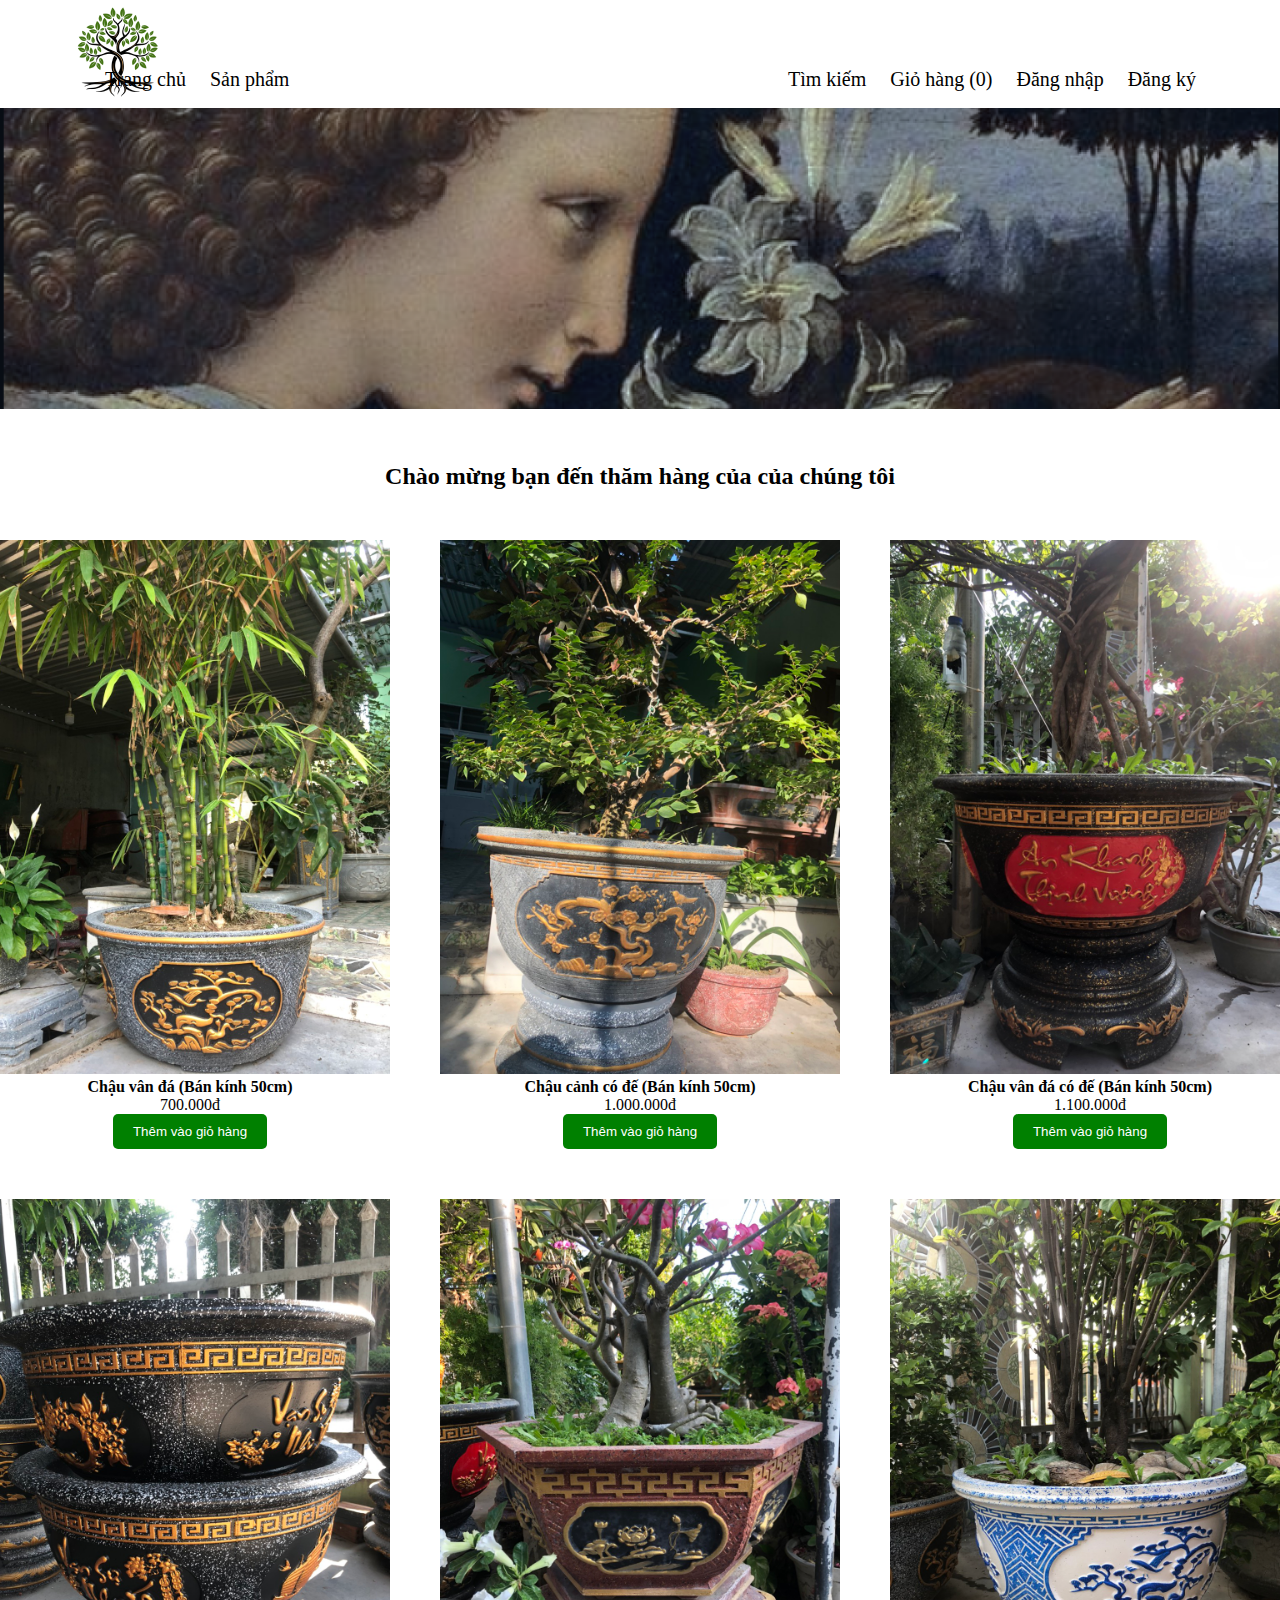
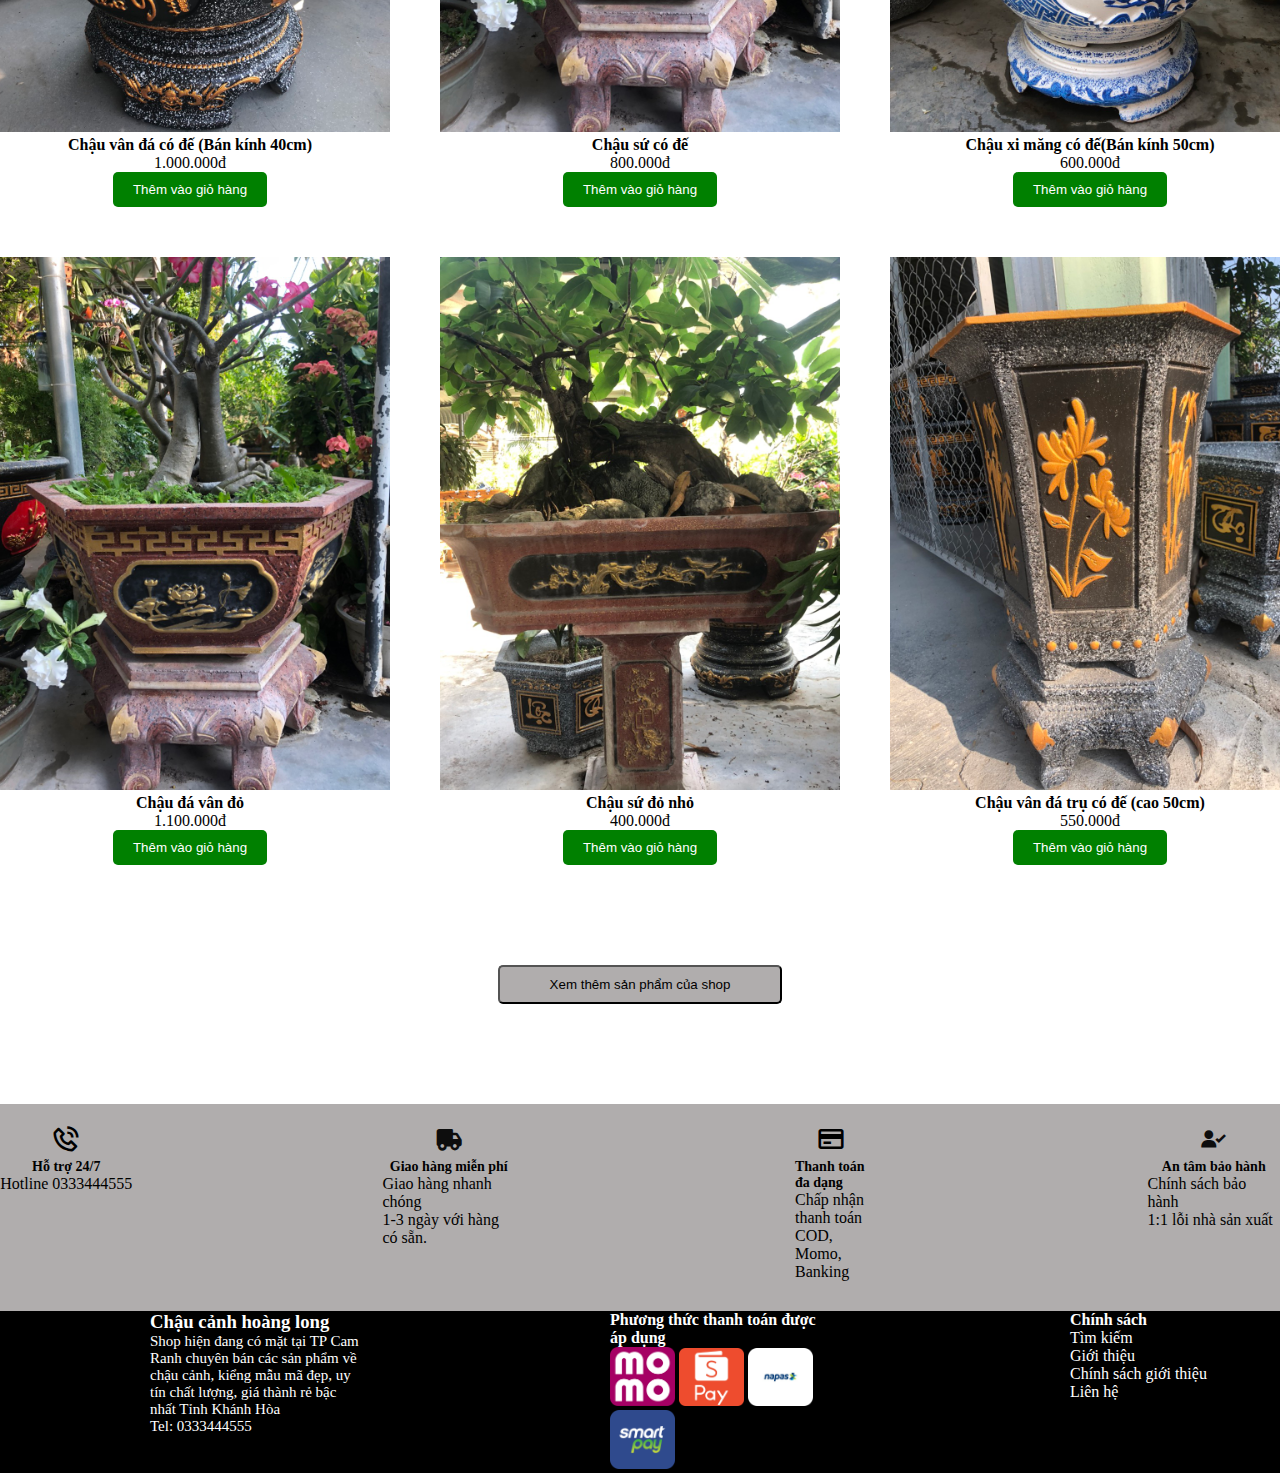
<file: QLWebsiteChauCanh/Home_pots.html>
<!DOCTYPE html>

<html>
  <head>
    <meta charset="utf-8">
    <meta http-equiv="X-UA-Compatible" content="IE=edge">
    <title></title>
    <meta name="description" content="">
    <meta name="viewport" content="width=device-width, initial-scale=1">
    <link rel="stylesheet" href="Home_pots.css">
    <link rel="stylesheet" href="global.css">
    <link href='https://unpkg.com/boxicons@2.1.4/css/boxicons.min.css' rel='stylesheet'>
  </head>
  <body>
    <div class="container ">
      <section class="head">
        <div class="logo">
          <img src="Anh_Home_Page/logo.png" alt="">
        </div>
        <div class="menu-1">
          <ul>
            <li><a href="index.html">Trang chủ</a></li>
            <li><a href="">Sản phẩm</a></li>
          </ul>
        </div>
        <div class="menu-2">
          <ul>
            <li><a href="#" id="searchTrigger">Tìm kiếm</a></li>
            <li><a href="">Giỏ hàng (0)</a></li>
            <li><a href="">Đăng nhập</a></li>
            <li><a href="">Đăng ký</a></li>
          </ul>
        </div>
        <div class="search-bar">
          <input type="text" id="searchInput" placeholder="Nhập từ khóa...">
          <button id="searchButton"><i class='bx bx-search'></i></button>
          <button id="closeButton"><i class='bx bx-x'></i></button>
        </div>
      </section>
      <div class="head-2">
        <img src="Anh_Home_Page/image 2.png" alt="">
      </div>
      <div class="char">
        <h2>Chào mừng bạn đến thăm hàng của của chúng tôi</h2>
      </div>
      <section class="Shop">
        <section>
          <img src="Anh_Home_Page/z5266449823303_d1845ed94ca85d76b3e1da9eee23c04f.jpg" alt="" width="400px">
          <div class="shop-1">
            <h4>Chậu vân đá (Bán kính 50cm)</h4>
            <p>700.000đ</p>
            <button>Thêm vào giỏ hàng</button>
          </div>
        </section>
        <section>
          <img src="Anh_Home_Page/z5266449834049_0f3dce76da34bbe91ba69c053581272b.jpg" alt="" width="400px">
          <div class="shop-1">
            <h4>Chậu cảnh có đế (Bán kính 50cm)</h4>
            <p>1.000.000đ</p>
            <button>Thêm vào giỏ hàng</button>
          </div>
        </section>
        <section>
          <img src="Anh_Home_Page/z5266449834321_c4343a32c6f226c9f4ebc52494a6f099.jpg" alt="" width="400px">
          <div class="shop-1">
            <h4>Chậu vân đá có đế (Bán kính 50cm)</h4>
            <p>1.100.000đ</p>
            <button>Thêm vào giỏ hàng</button>
          </div>
        </section>
      </section>
      <section class="Shop"> 
        <section>
          <img src="Anh_Home_Page/z5266449848279_c51a5b706ca2a95d20fdf58090f21bed.jpg" alt="" width="400px">
          <div class="shop-1">
            <h4>Chậu vân đá có đế (Bán kính 40cm)</h4>
            <p>1.000.000đ</p>
            <button>Thêm vào giỏ hàng</button>
          </div>
        </section>
        <section>
          <img src="Anh_Home_Page/z5266449855436_6db2005a524bb05be83cf2b6c5ae14e7.jpg" alt="" width="400px">
          <div class="shop-1">
            <h4>Chậu sứ có đế</h4>
            <p>800.000đ</p>
            <button>Thêm vào giỏ hàng</button>
          </div>
        </section>
        <section>
          <img src="Anh_Home_Page/z5266449863299_f58db21f0877e5745743491eaf5cd8ca.jpg" alt="" width="400px">
          <div class="shop-1">
            <h4>Chậu xi măng có đế(Bán kính 50cm)</h4>
            <p>600.000đ</p>
            <button>Thêm vào giỏ hàng</button>
          </div>
        </section>
      </section>
      <section class="Shop">
        <section>
          <img src="Anh_Home_Page/z5266449855436_6db2005a524bb05be83cf2b6c5ae14e7.jpg" alt="" width="400px">
          <div class="shop-1">
            <h4>Chậu đá vân đỏ</h4>
            <p>1.100.000đ</p>
            <button>Thêm vào giỏ hàng</button>
          </div>
        </section>
        <section>
          <img src="Anh_Home_Page/z5266449869804_2936d0daf05d6a59a69250096b255269.jpg" alt="" width="400px">
          <div class="shop-1">
            <h4>Chậu sứ đỏ nhỏ</h4>
            <p>400.000đ</p>
            <button>Thêm vào giỏ hàng</button>
          </div>
        </section>
        <section>
          <img src="Anh_Home_Page/z5266449874455_e4f556a4d5361dc9faaa5d95afd514e5.jpg" alt="" width="400px">
          <div class="shop-1">
            <h4>Chậu vân đá trụ có đế (cao 50cm)</h4>
            <p>550.000đ</p>
            <button>Thêm vào giỏ hàng</button>
          </div>
        </section>
      </section>
      <section class="shop-2">
        <button>Xem thêm sản phẩm của shop</button>
      </section>
      <section class="head-3">
        <div>
          <i class='bx bx-phone-call' ></i>
          <h4>Hỗ trợ 24/7</h4>
          <p>Hotline 0333444555</p>
        </div>
        <div>
          <i class='bx bxs-truck' style='color:#0d0d0d'  ></i>
          <h4>Giao hàng miễn phí</h4>
          <p>Giao hàng nhanh chóng<br> 1-3 
            ngày với hàng có sẵn.</p>
        </div>
        <div class="card">
          <i class='bx bx-credit-card'></i>
          <h4>Thanh toán đa dạng</h4>
          <p>Chấp nhận thanh toán<br> COD, Momo, Banking</p>
        </div>
        <div>
          <i class='bx bxs-user-check' style='color:#0d0d0d' ></i>
          <h4>An tâm bảo hành</h4>
          <p>Chính sách bảo hành<br> 1:1 lỗi nhà sản xuất</p>
        </div>
      </section>
      <section class="footer">
        <div>
          <h3>Chậu cảnh hoàng long</h3>
          <p>Shop hiện đang có mặt tại TP Cam Ranh chuyên
            bán các sản phẩm về chậu cảnh, kiểng mẫu mã đẹp,
            uy tín chất lượng, giá thành rẻ bậc nhất Tỉnh Khánh Hòa<br>
            
            Tel: 0333444555</p>
        </div>
        <div>
          <h4>Phương thức thanh toán được áp dụng</h4>
          <img src="Anh_Home_Page/ba1eafd7-ef55-4b61-9092-c8b99df8beaa_1710951751597817311.png" alt="" width="65px">
          <img src="Anh_Home_Page/a008ffe3-8dfc-4045-91fd-9807c0a065df_1710951758331630470.png" alt="" width="65px">
          <img src="Anh_Home_Page/1591fb65-da5f-4323-ac57-828544c6e207_1710951758331440119.png" alt="" width="65px">
          <img src="Anh_Home_Page/f9e083cd-88b1-4baf-9c9f-67668e8064d7_1710951751597908864.png" alt="" width="65px">
        </div>
        <div class="CS-1">
          <h4>Chính sách</h4>
          <ul>
            <li><a href="">Tìm kiếm</a></li>
            <li><a href="">Giới thiệu</a></li>
            <li><a href="">Chính sách giới thiệu</a></li>
            <li><a href="">Liên hệ</a></li>
          </ul>
        </div>
      </section>
    </div>   
    <script>
    document.addEventListener('DOMContentLoaded', function() {
    const searchTrigger = document.getElementById('searchTrigger');
    const searchButton = document.getElementById('searchButton');
    const closeButton = document.getElementById('closeButton');
    const searchBar = document.querySelector('.search-bar');

  // Hiển thị thanh tìm kiếm và ẩn menu khi click vào nút tìm kiếm trên menu
    searchTrigger.addEventListener('click', function(event) {
    event.preventDefault();
    searchBar.classList.add('active');
    document.querySelector('.menu-1').style.display = 'none';
    document.querySelector('.menu-2').style.display = 'none';
  });

  // Ẩn thanh tìm kiếm và hiện lại menu khi click vào nút đóng
    closeButton.addEventListener('click', function(event) {
    event.preventDefault();
    searchBar.classList.remove('active');
    document.querySelector('.menu-1').style.display = 'block';
    document.querySelector('.menu-2').style.display = 'block';
  });
});

    </script>
  </body>
</html>
</file>
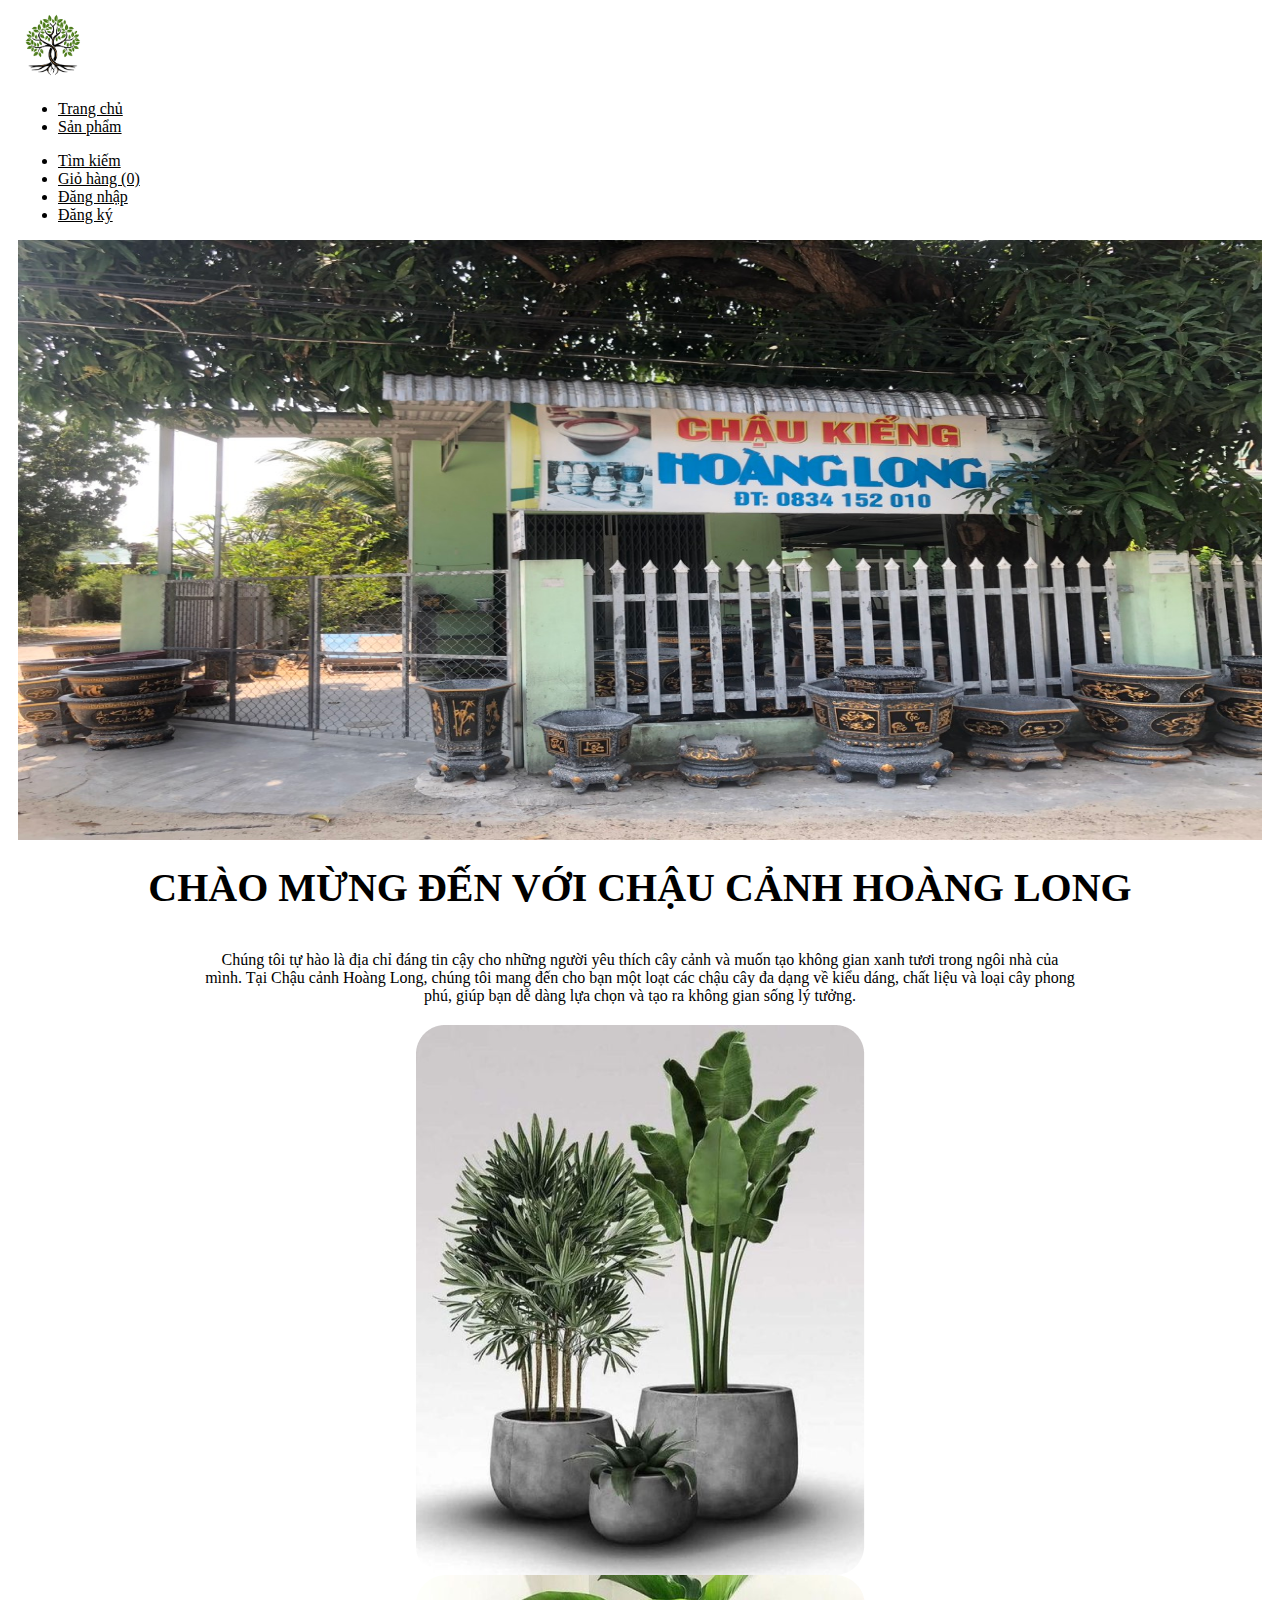
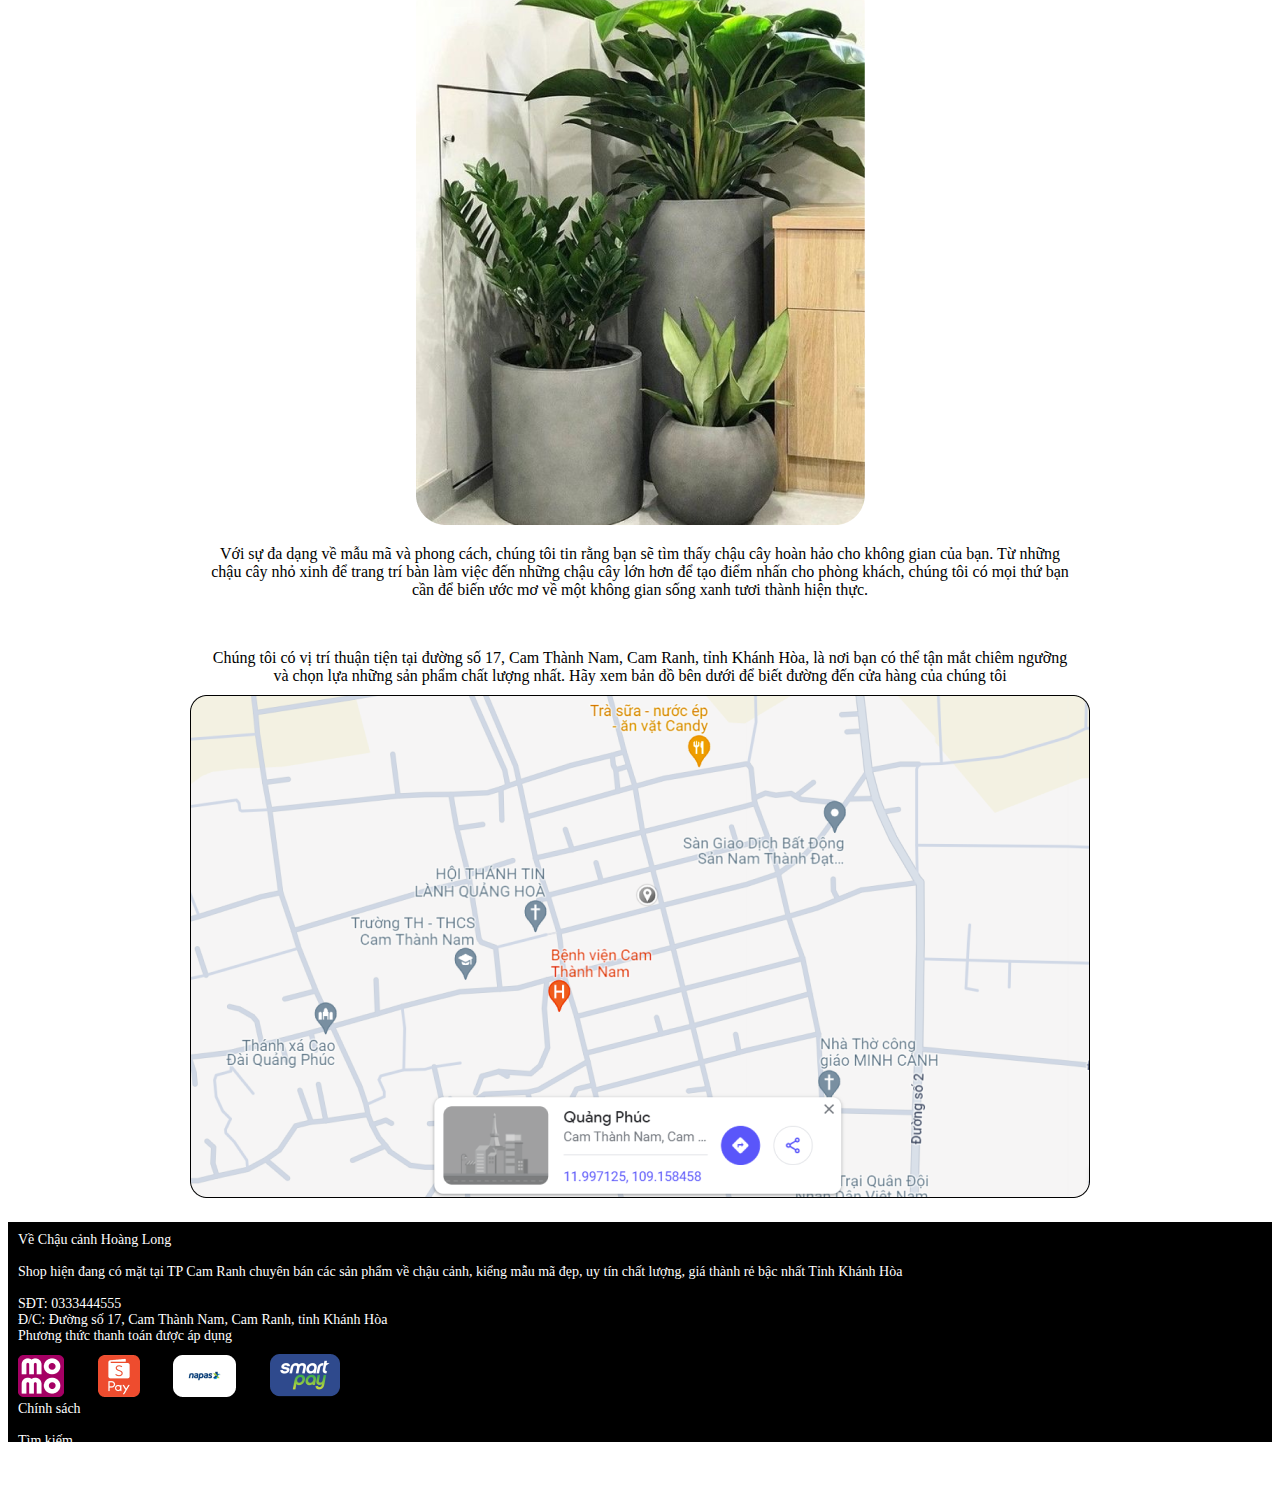
<file: QLWebsiteChauCanh/info.html>
<!DOCTYPE html>
<html lang="en">
  <head>
    <title>Thông tin</title>
    <!-- Required meta tags -->
    <meta charset="utf-8" />
    <meta
      name="viewport"
      content="width=device-width, initial-scale=1, shrink-to-fit=no"
    />
    <link rel="stylesheet" href="index.css" />
    <!-- Bootstrap CSS v5.2.1 -->
    <link
      href="https://cdn.jsdelivr.net/npm/bootstrap@5.3.2/dist/css/bootstrap.min.css"
      rel="stylesheet"
      integrity="sha384-T3c6CoIi6uLrA9TneNEoa7RxnatzjcDSCmG1MXxSR1GAsXEV/Dwwykc2MPK8M2HN"
      crossorigin="anonymous"
    />
  </head>

  <body>
    <div class="mar">
      <header>
        <!-- place navbar here -->
        <nav class="navbar navbar-expand">
          <div class="container-fluid header">
            <img src="img/weblogo.png" alt="" width="70px" />
            <div class="collapse navbar-collapse" id="navbarSupportedContent">
              <ul class="navbar-nav me-auto mb-2 mb-lg-0">
                <li class="nav-item">
                  <a
                    class="nav-link active"
                    aria-current="page"
                    href="index.html"
                    >Trang chủ</a
                  >
                </li>
                <li class="nav-item">
                  <a class="nav-link active" aria-current="page" href="sanpham.html"
                    >Sản phẩm</a
                  >
                </li>
              </ul>
              <ul class="navbar-nav ms-auto mb-2 mb-lg-0">
                <li class="nav-item">
                  <a class="nav-link active" aria-current="page" href="#"
                    >Tìm kiếm</a
                  >
                </li>
                <li class="nav-item">
                  <a class="nav-link active" aria-current="page" href="giohang.html"
                    >Giỏ hàng (0)</a
                  >
                </li>
                <li class="nav-item">
                  <a class="nav-link active" aria-current="page" href="dangnhap.html"
                    >Đăng nhập</a
                  >
                </li>
                <li class="nav-item">
                  <a class="nav-link active" aria-current="page" href="dangky.html"
                    >Đăng ký</a
                  >
                </li>
              </ul>
            </div>
          </div>
        </nav>
      </header>
      <main>
        <img src="img/hoanglong.jpg" alt="" width="100%" height="600px" />
        <div class="welcome">chào mừng đến với chậu cảnh hoàng long</div>
        <div class="container text-center">
          <div class="row">
            <div class="col col-content">
              <div>
                Chúng tôi tự hào là địa chỉ đáng tin cậy cho những người yêu
                thích cây cảnh và muốn tạo không gian xanh tươi trong ngôi nhà
                của mình. Tại Chậu cảnh Hoàng Long, chúng tôi mang đến cho bạn
                một loạt các chậu cây đa dạng về kiểu dáng, chất liệu và loại
                cây phong phú, giúp bạn dễ dàng lựa chọn và tạo ra không gian
                sống lý tưởng.
              </div>
              <img src="img/info1.png" alt="" />
            </div>
            <div class="col col-content">
              <img src="img/info2.png" alt="" />
              <div>
                Với sự đa dạng về mẫu mã và phong cách, chúng tôi tin rằng bạn
                sẽ tìm thấy chậu cây hoàn hảo cho không gian của bạn. Từ những
                chậu cây nhỏ xinh để trang trí bàn làm việc đến những chậu cây
                lớn hơn để tạo điểm nhấn cho phòng khách, chúng tôi có mọi thứ
                bạn cần để biến ước mơ về một không gian sống xanh tươi thành
                hiện thực.
              </div>
            </div>
          </div>
        </div>
        <div class="more">
          <div class="more-content">
            Chúng tôi có vị trí thuận tiện tại đường số 17, Cam Thành Nam, Cam
            Ranh, tỉnh Khánh Hòa, là nơi bạn có thể tận mắt chiêm ngưỡng và chọn
            lựa những sản phẩm chất lượng nhất. Hãy xem bản đồ bên dưới để biết
            đường đến cửa hàng của chúng tôi
          </div>
        </div>
        <div style="text-align: center; margin-bottom: 20px">
          <img src="img/map.png" alt="" />
        </div>
      </main>
    </div>
    <footer class="container-fluid">
      <div class="row row-footer">
        <div class="col-6">
          <div>
            Về Chậu cảnh Hoàng Long <br />
            <br />
            Shop hiện đang có mặt tại TP Cam Ranh chuyên bán các sản phẩm về
            chậu cảnh, kiểng mẫu mã đẹp, uy tín chất lượng, giá thành rẻ bậc
            nhất Tỉnh Khánh Hòa <br />
            <br />
            SĐT: 0333444555 <br />
            Đ/C: Đường số 17, Cam Thành Nam, Cam Ranh, tỉnh Khánh Hòa
          </div>
        </div>
        <div class="col-4 payment">
          <div>Phương thức thanh toán được áp dụng</div>
          <img src="img/momo.png" alt="" />
          <img src="img/shopeepay.png" alt="" />
          <img src="img/napas.png" alt="" />
          <img src="img/smartpay.png" alt="" />
        </div>
        <div class="col-2">
          <div>
            Chính sách <br />
            <br />
            Tìm kiếm <br />
            Giới thiệu <br />
            Chính sách đổi trả <br />
            Liên hệ
          </div>
        </div>
      </div>
    </footer>
    <!-- Bootstrap JavaScript Libraries -->
    <script
      src="https://cdn.jsdelivr.net/npm/@popperjs/core@2.11.8/dist/umd/popper.min.js"
      integrity="sha384-I7E8VVD/ismYTF4hNIPjVp/Zjvgyol6VFvRkX/vR+Vc4jQkC+hVqc2pM8ODewa9r"
      crossorigin="anonymous"
    ></script>

    <script
      src="https://cdn.jsdelivr.net/npm/bootstrap@5.3.2/dist/js/bootstrap.min.js"
      integrity="sha384-BBtl+eGJRgqQAUMxJ7pMwbEyER4l1g+O15P+16Ep7Q9Q+zqX6gSbd85u4mG4QzX+"
      crossorigin="anonymous"
    ></script>
  </body>
</html>
</file>
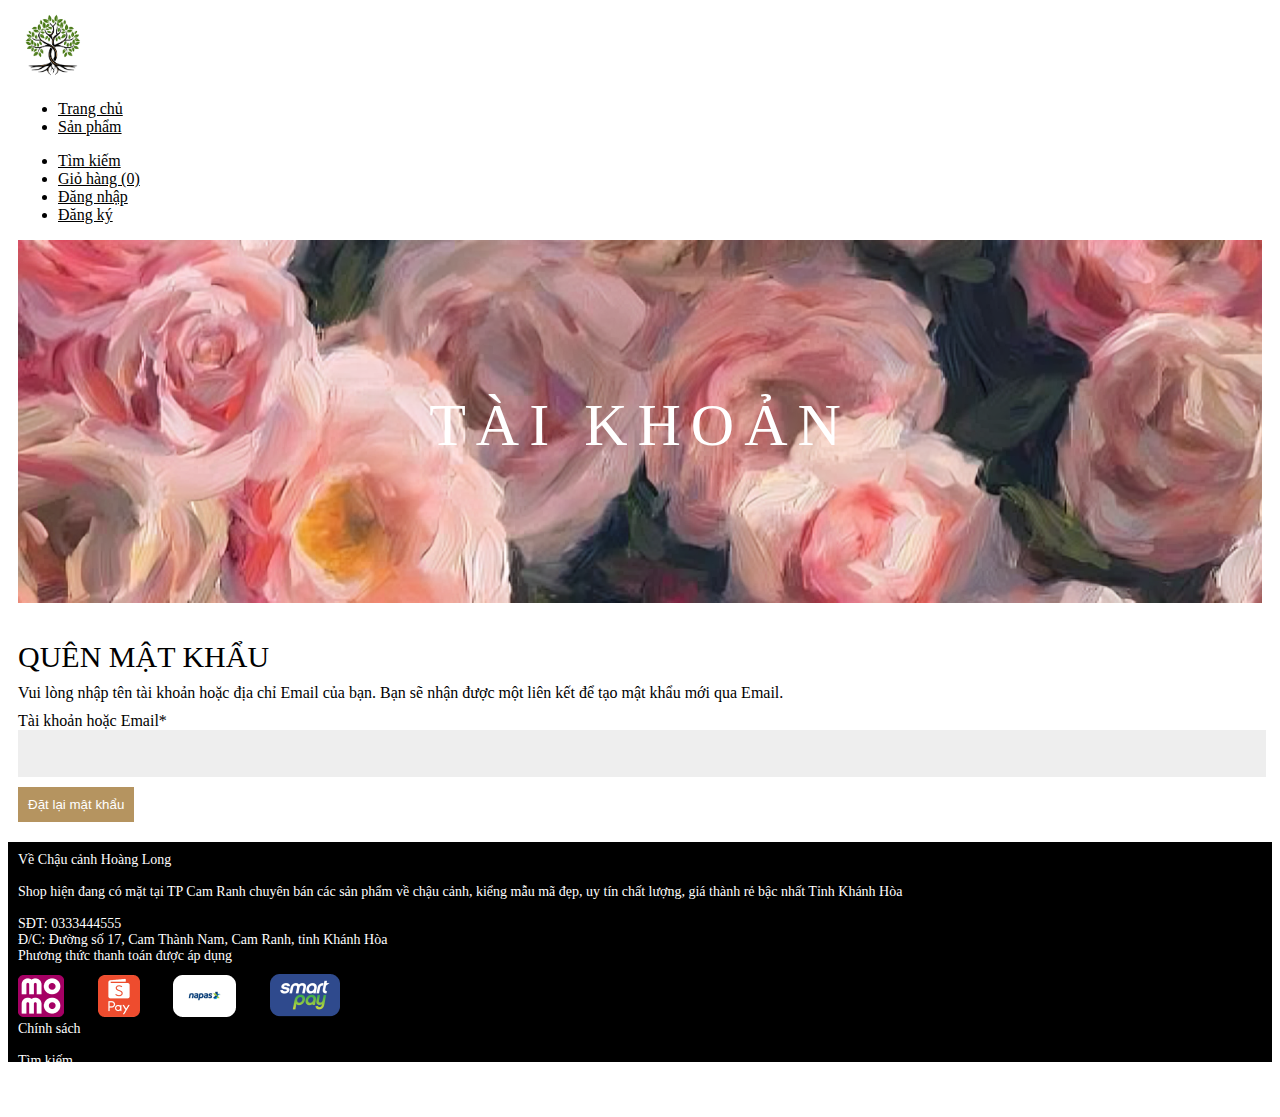
<file: QLWebsiteChauCanh/quenmatkhau.html>
<!DOCTYPE html>
<html lang="en">
  <head>
    <title>Đăng nhập</title>
    <!-- Required meta tags -->
    <meta charset="utf-8" />
    <meta
      name="viewport"
      content="width=device-width, initial-scale=1, shrink-to-fit=no"
    />
    <link rel="stylesheet" href="account.css" />
    <!-- Bootstrap CSS v5.2.1 -->
    <link
      href="https://cdn.jsdelivr.net/npm/bootstrap@5.3.2/dist/css/bootstrap.min.css"
      rel="stylesheet"
      integrity="sha384-T3c6CoIi6uLrA9TneNEoa7RxnatzjcDSCmG1MXxSR1GAsXEV/Dwwykc2MPK8M2HN"
      crossorigin="anonymous"
    />
  </head>

  <body>
    <div class="mar">
      <header>
        <!-- place navbar here -->
        <nav class="navbar navbar-expand">
          <div class="container-fluid header">
            <img src="img/weblogo.png" alt="" width="70px" />
            <div class="collapse navbar-collapse" id="navbarSupportedContent">
              <ul class="navbar-nav me-auto mb-2 mb-lg-0">
                <li class="nav-item">
                  <a
                    class="nav-link active"
                    aria-current="page"
                    href="index.html"
                    >Trang chủ</a
                  >
                </li>
                <li class="nav-item">
                  <a class="nav-link active" aria-current="page" href="sanpham.html"
                    >Sản phẩm</a
                  >
                </li>
              </ul>
              <ul class="navbar-nav ms-auto mb-2 mb-lg-0">
                <li class="nav-item">
                  <a class="nav-link active" aria-current="page" href="#"
                    >Tìm kiếm</a
                  >
                </li>
                <li class="nav-item">
                  <a class="nav-link active" aria-current="page" href="giohang.html"
                    >Giỏ hàng (0)</a
                  >
                </li>
                <li class="nav-item">
                  <a class="nav-link active" aria-current="page" href="dangnhap.html"
                    >Đăng nhập</a
                  >
                </li>
                <li class="nav-item">
                  <a class="nav-link active" aria-current="page" href="dangky.html"
                    >Đăng ký</a
                  >
                </li>
              </ul>
            </div>
          </div>
        </nav>
      </header>
      <main>
        <div class="banner-container banner">
          <div>tài khoản</div>
        </div>
        <div class="conatainer-fluid form">
          <div class="title">quên mật khẩu</div>
          <div>
            Vui lòng nhập tên tài khoản hoặc địa chỉ Email của bạn. Bạn sẽ nhận
            được một liên kết để tạo mật khẩu mới qua Email.
          </div>
          <div style="margin-top: 10px">Tài khoản hoặc Email*</div>
          <input type="text" class="input-box" />
          <button
            class="confirm-button"
            style="margin-bottom: 10px; margin-top: 0"
          >
            Đặt lại mật khẩu
          </button>
        </div>
      </main>
    </div>
    <footer class="container-fluid">
      <div class="row">
        <div class="col-6">
          <div>
            Về Chậu cảnh Hoàng Long <br />
            <br />
            Shop hiện đang có mặt tại TP Cam Ranh chuyên bán các sản phẩm về
            chậu cảnh, kiểng mẫu mã đẹp, uy tín chất lượng, giá thành rẻ bậc
            nhất Tỉnh Khánh Hòa <br />
            <br />
            SĐT: 0333444555 <br />
            Đ/C: Đường số 17, Cam Thành Nam, Cam Ranh, tỉnh Khánh Hòa
          </div>
        </div>
        <div class="col-4 payment">
          <div>Phương thức thanh toán được áp dụng</div>
          <img src="img/momo.png" alt="" />
          <img src="img/shopeepay.png" alt="" />
          <img src="img/napas.png" alt="" />
          <img src="img/smartpay.png" alt="" />
        </div>
        <div class="col-2">
          <div>
            Chính sách <br />
            <br />
            Tìm kiếm <br />
            Giới thiệu <br />
            Chính sách đổi trả <br />
            Liên hệ
          </div>
        </div>
      </div>
    </footer>
    <!-- Bootstrap JavaScript Libraries -->
    <script
      src="https://cdn.jsdelivr.net/npm/@popperjs/core@2.11.8/dist/umd/popper.min.js"
      integrity="sha384-I7E8VVD/ismYTF4hNIPjVp/Zjvgyol6VFvRkX/vR+Vc4jQkC+hVqc2pM8ODewa9r"
      crossorigin="anonymous"
    ></script>

    <script
      src="https://cdn.jsdelivr.net/npm/bootstrap@5.3.2/dist/js/bootstrap.min.js"
      integrity="sha384-BBtl+eGJRgqQAUMxJ7pMwbEyER4l1g+O15P+16Ep7Q9Q+zqX6gSbd85u4mG4QzX+"
      crossorigin="anonymous"
    ></script>
  </body>
</html>
</file>
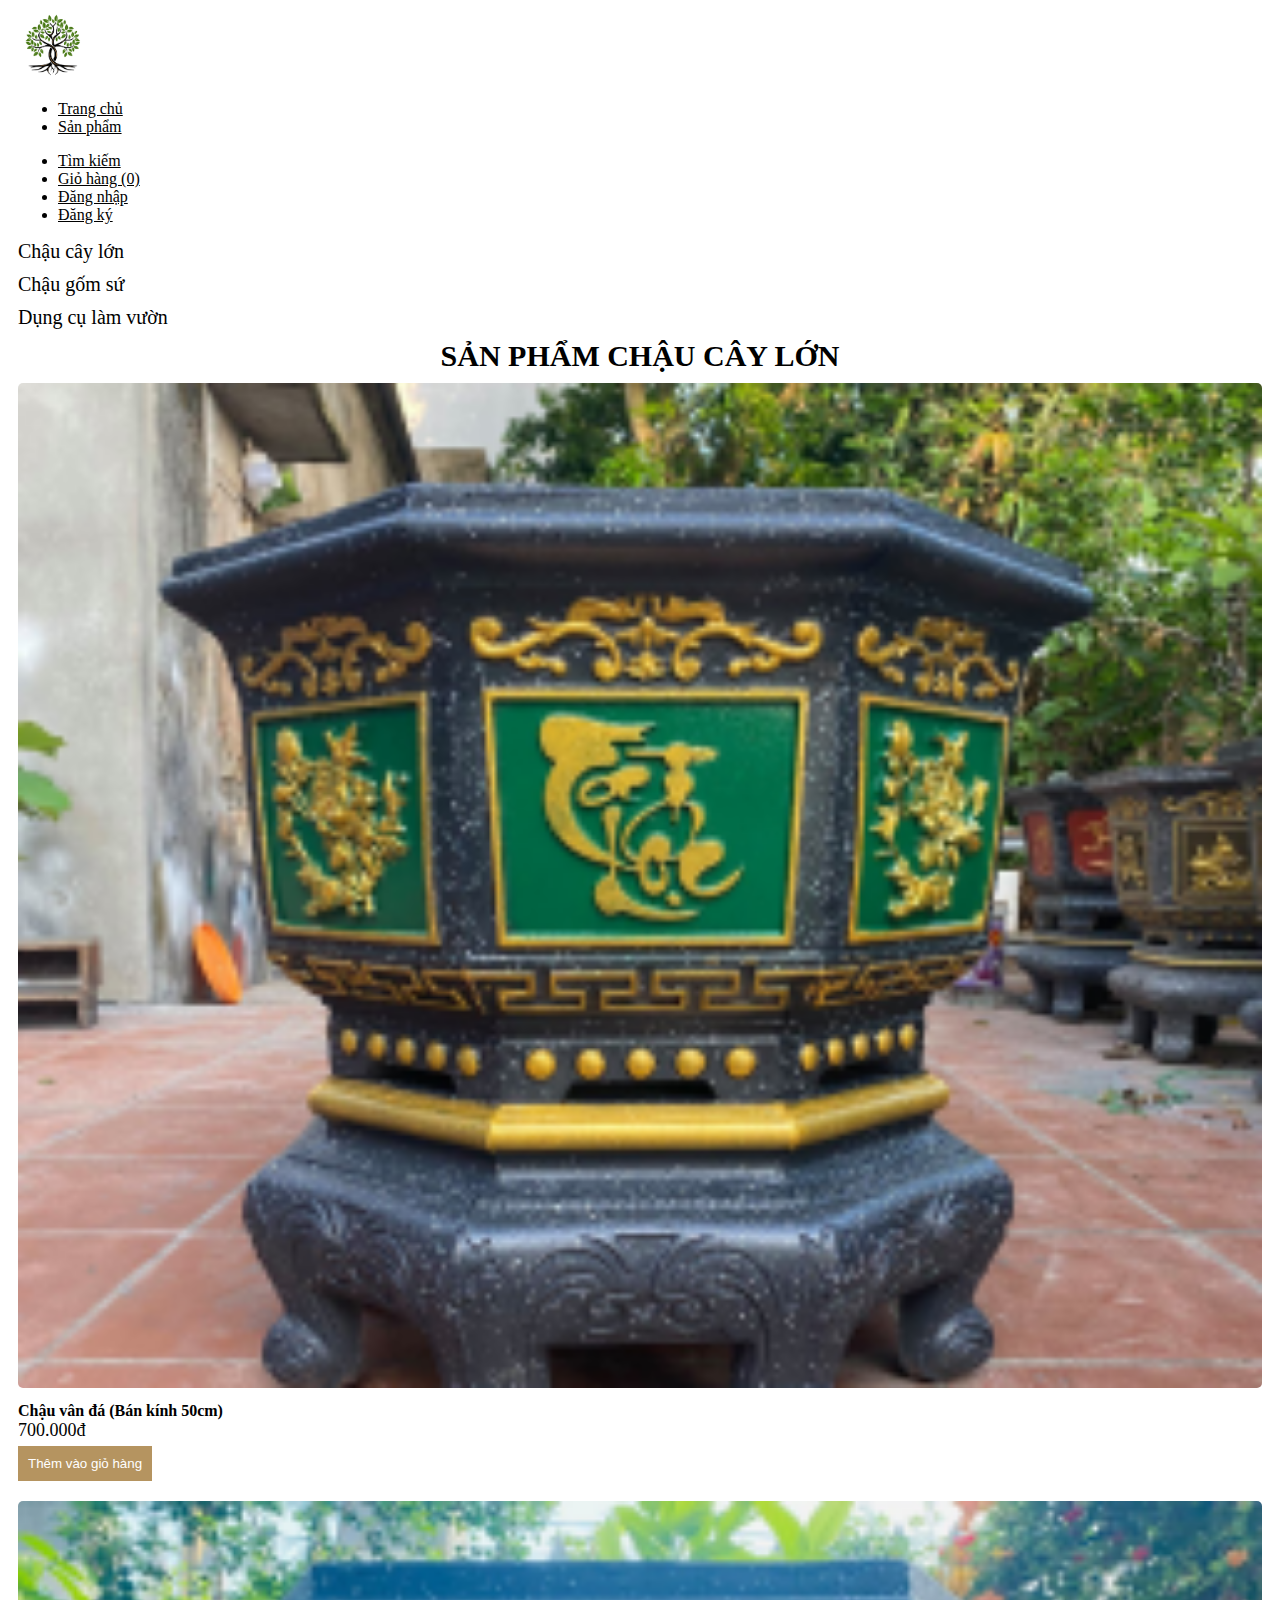
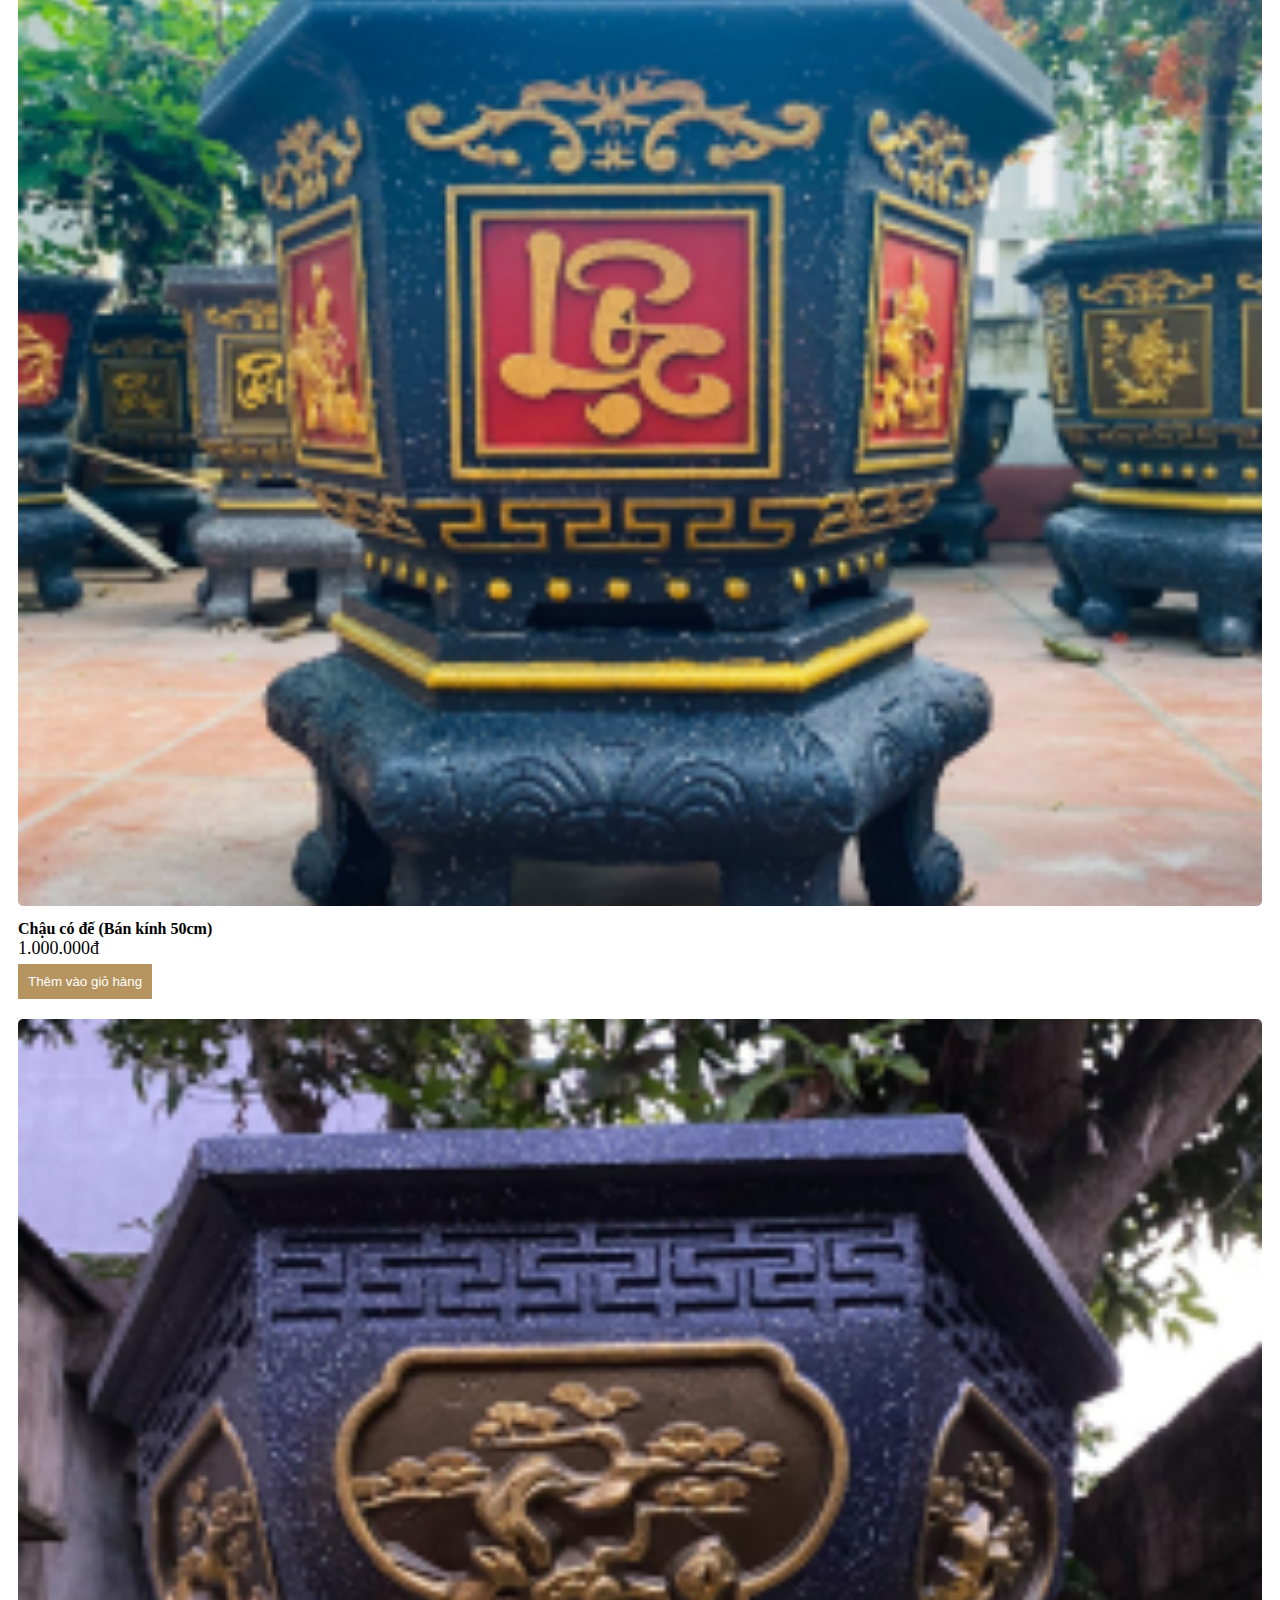
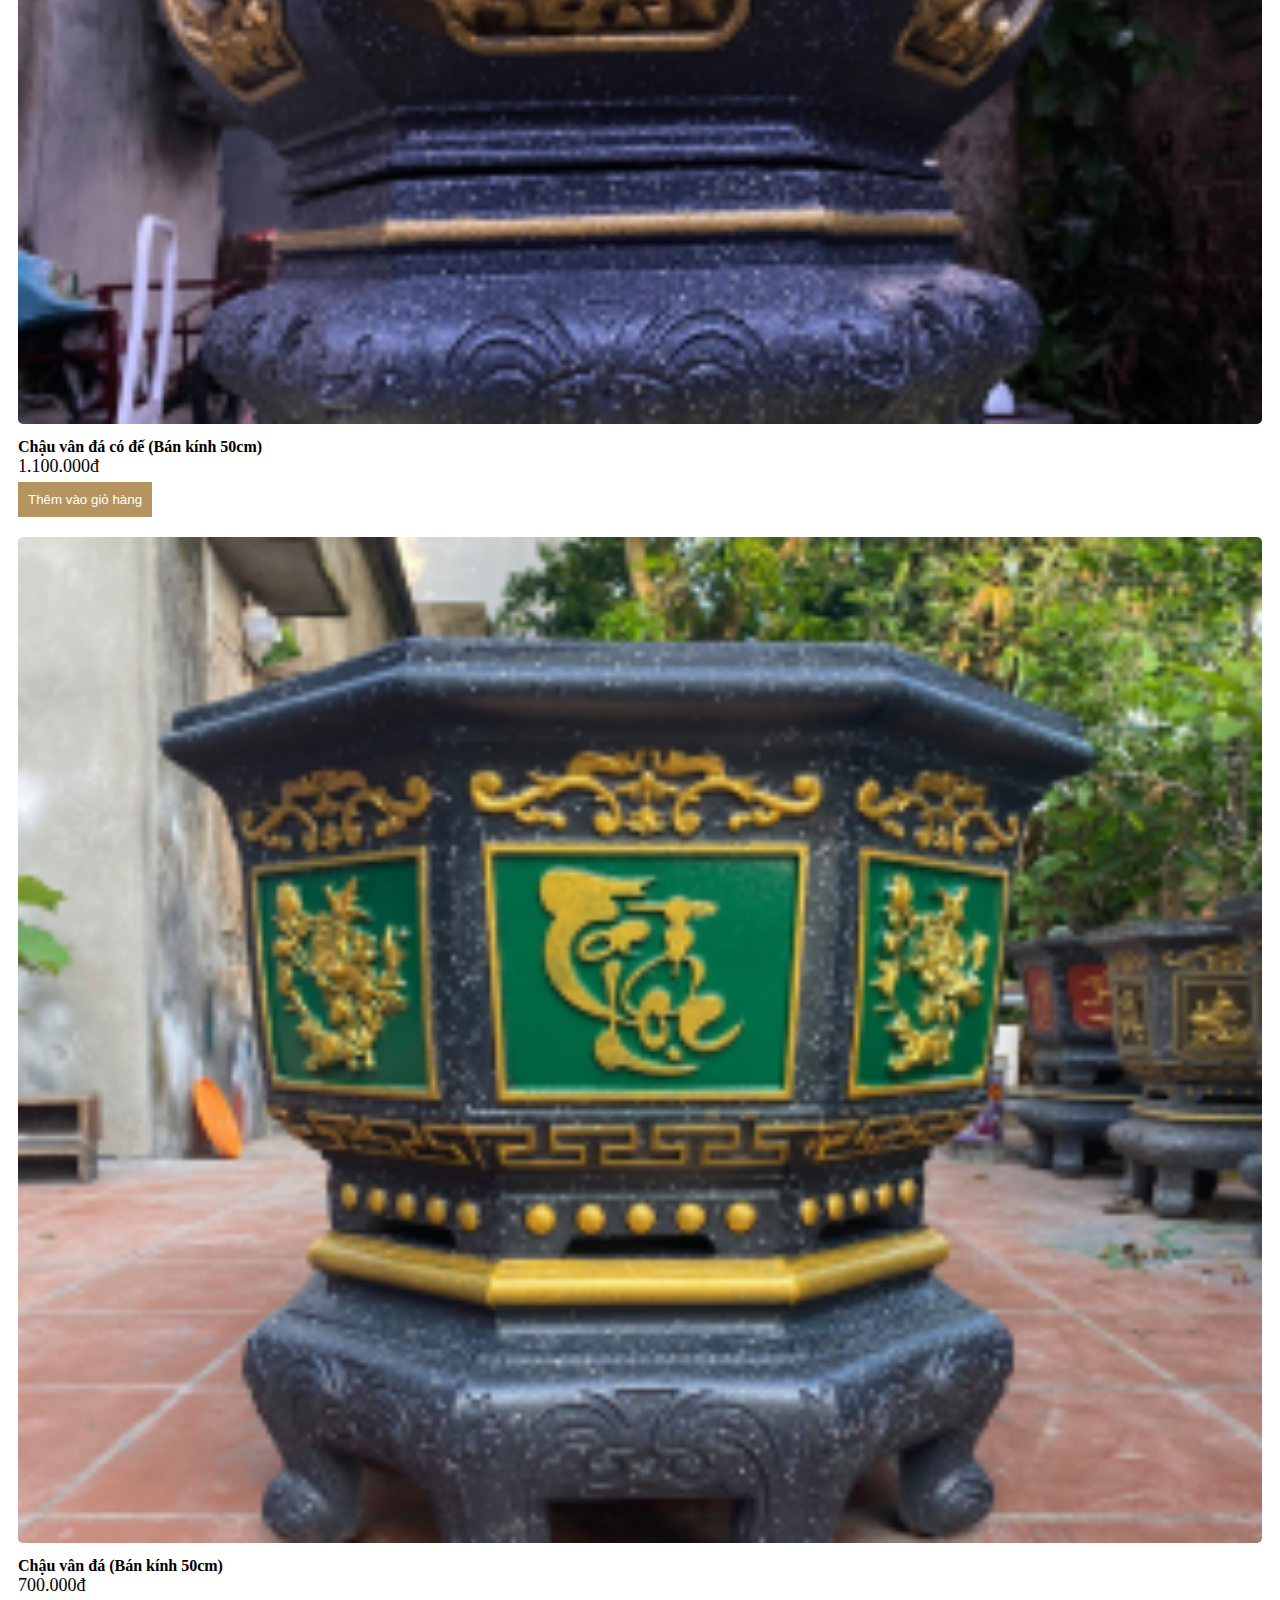
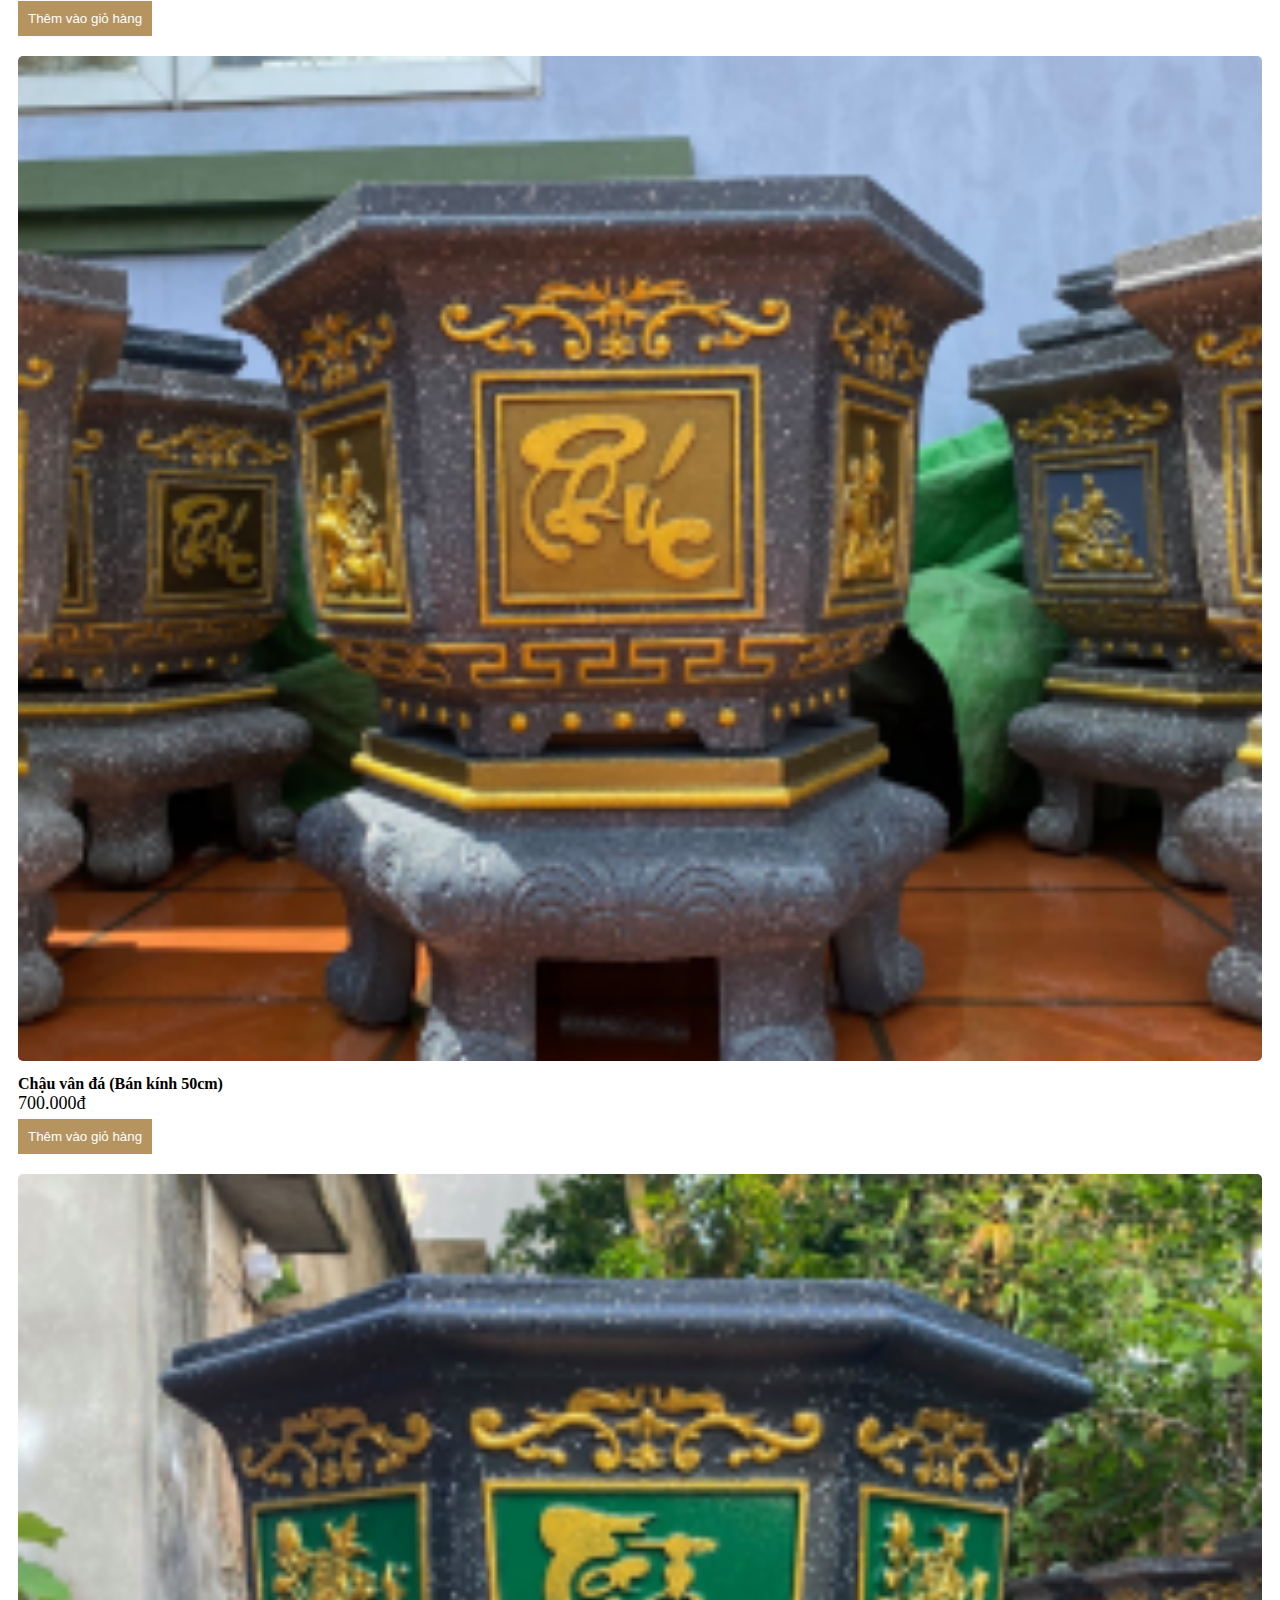
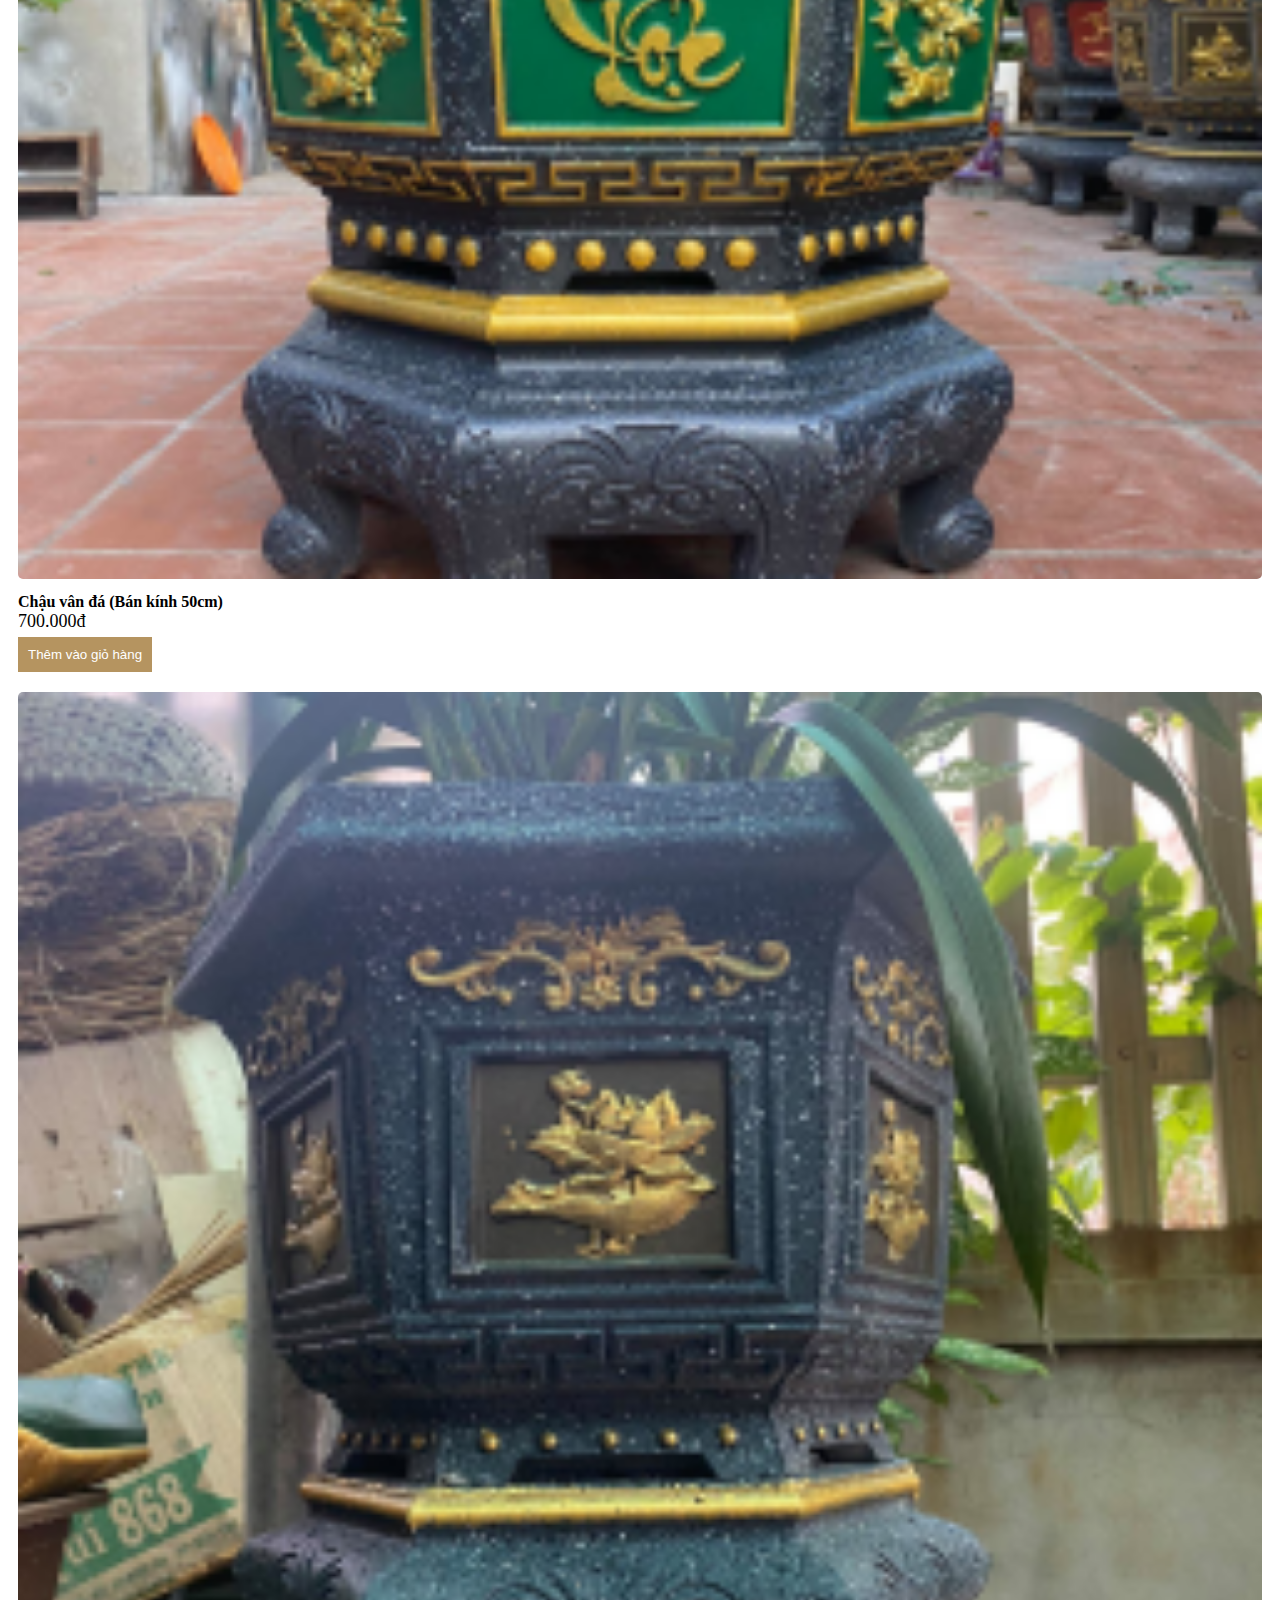
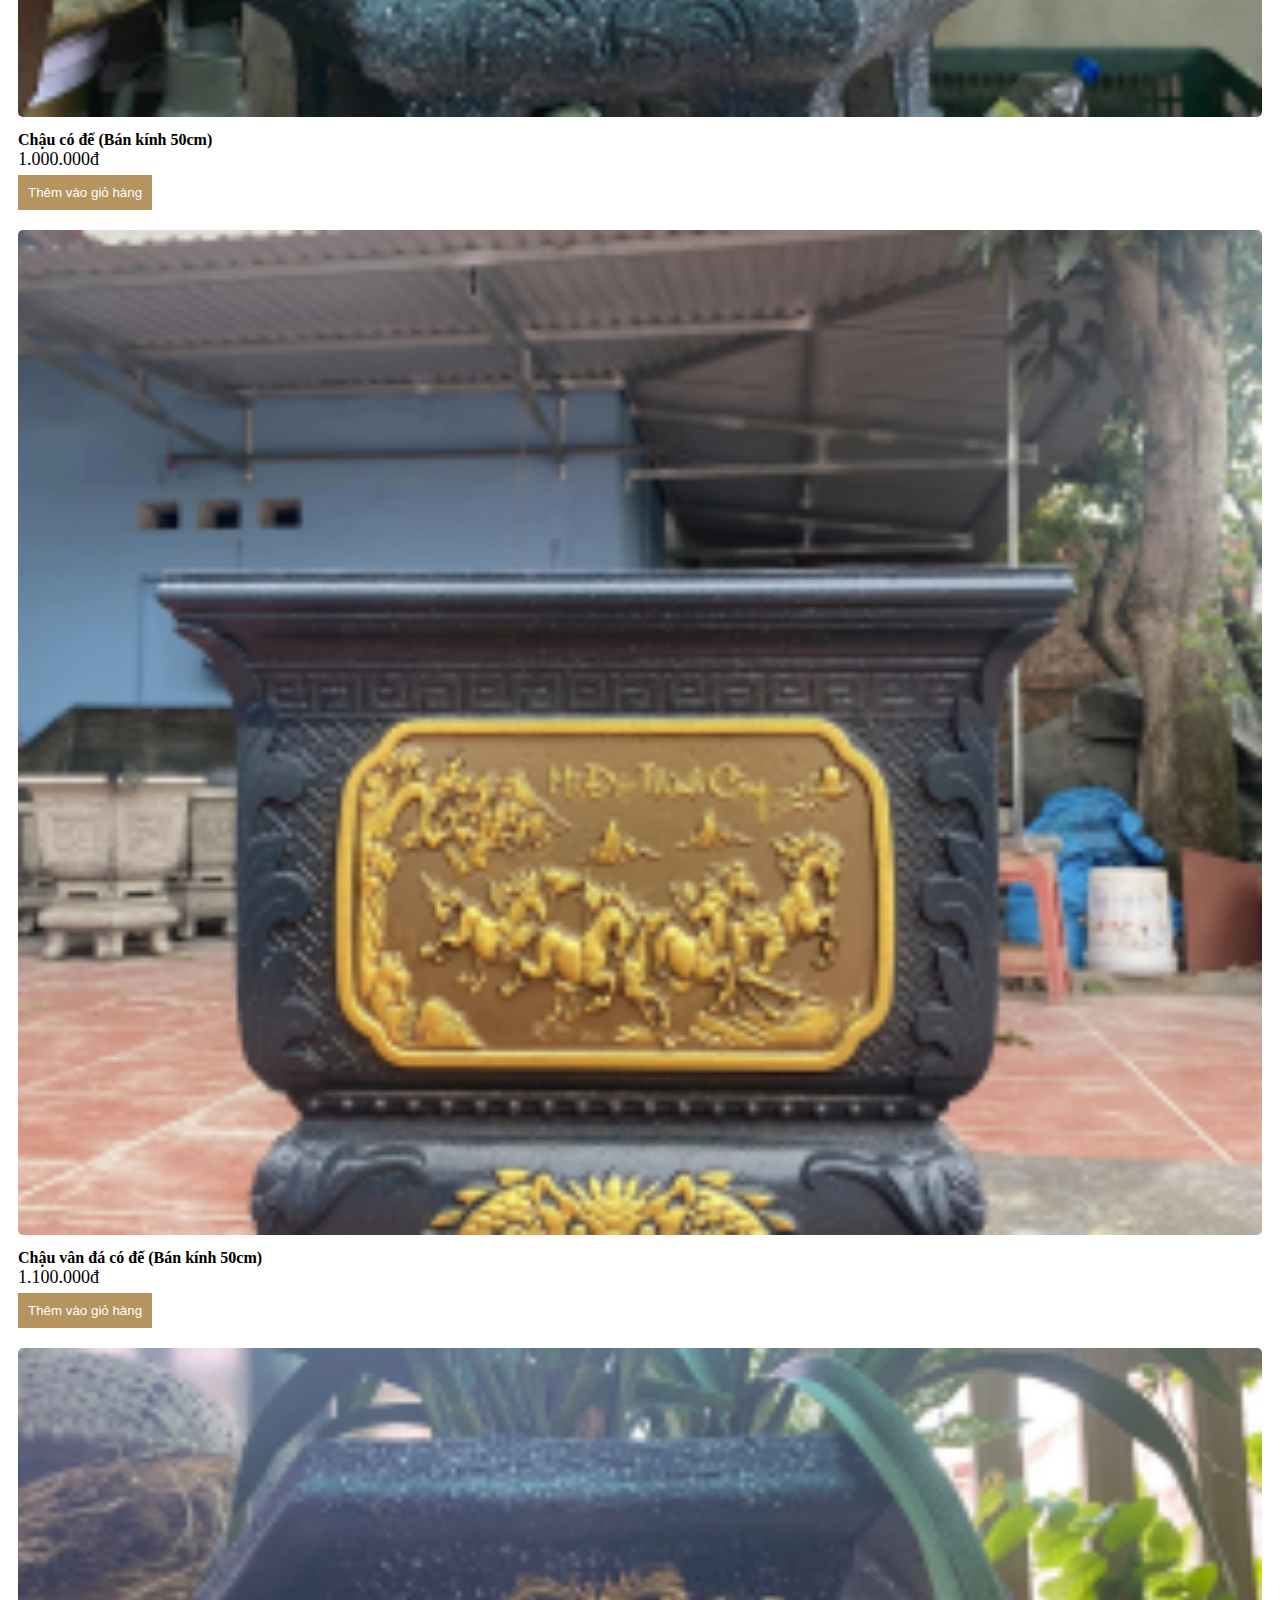
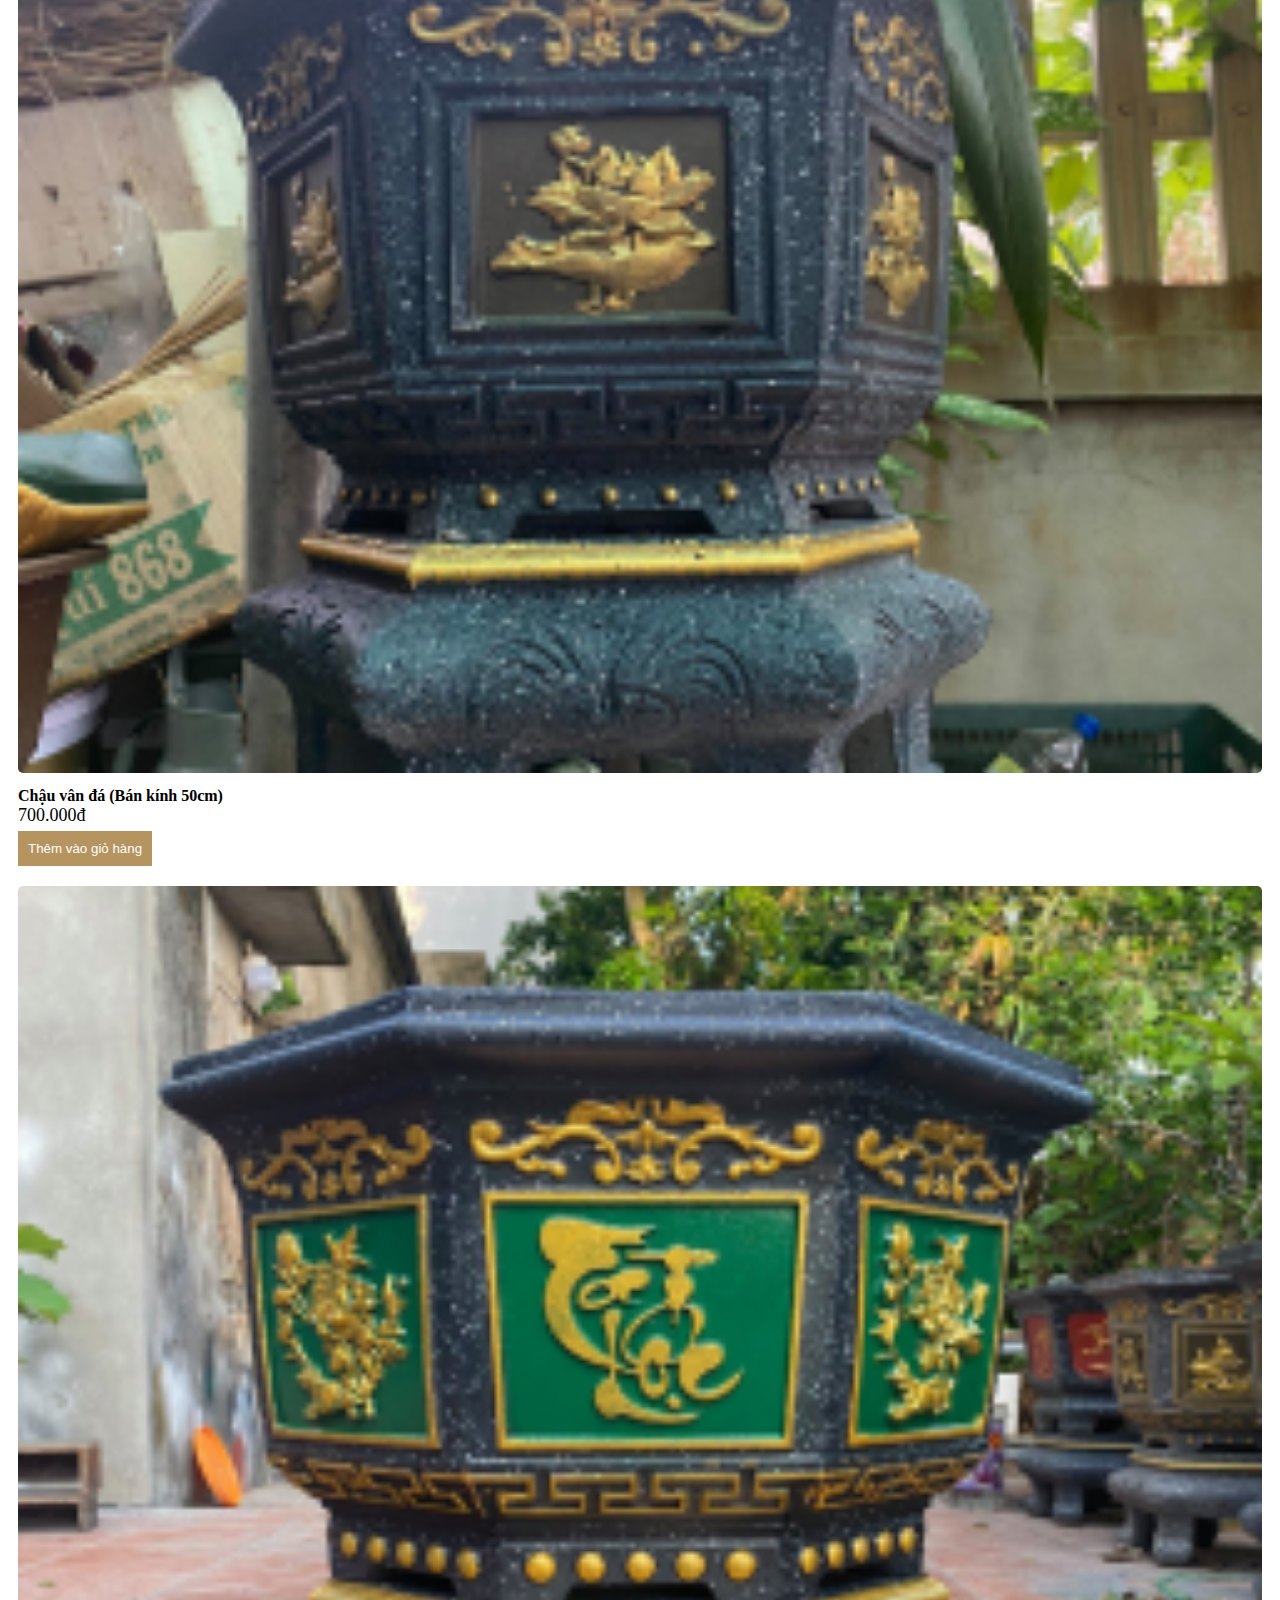
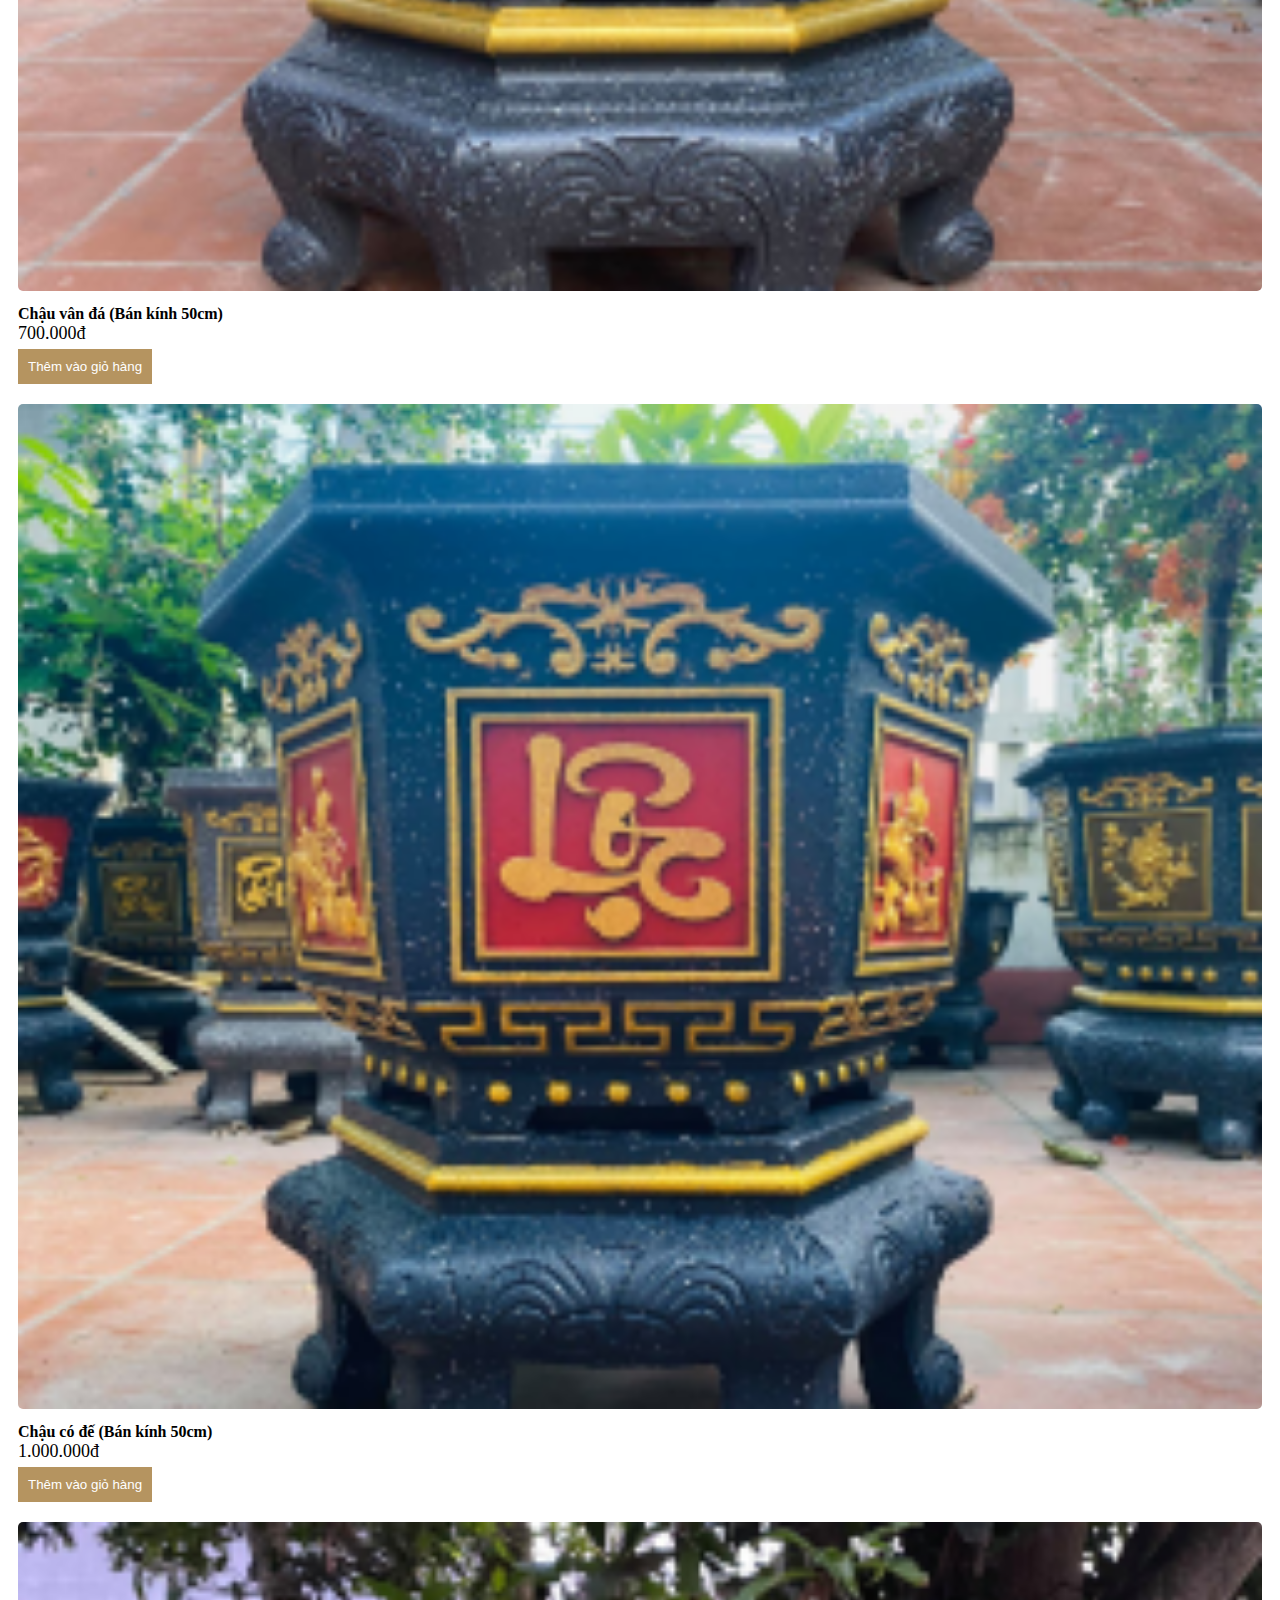
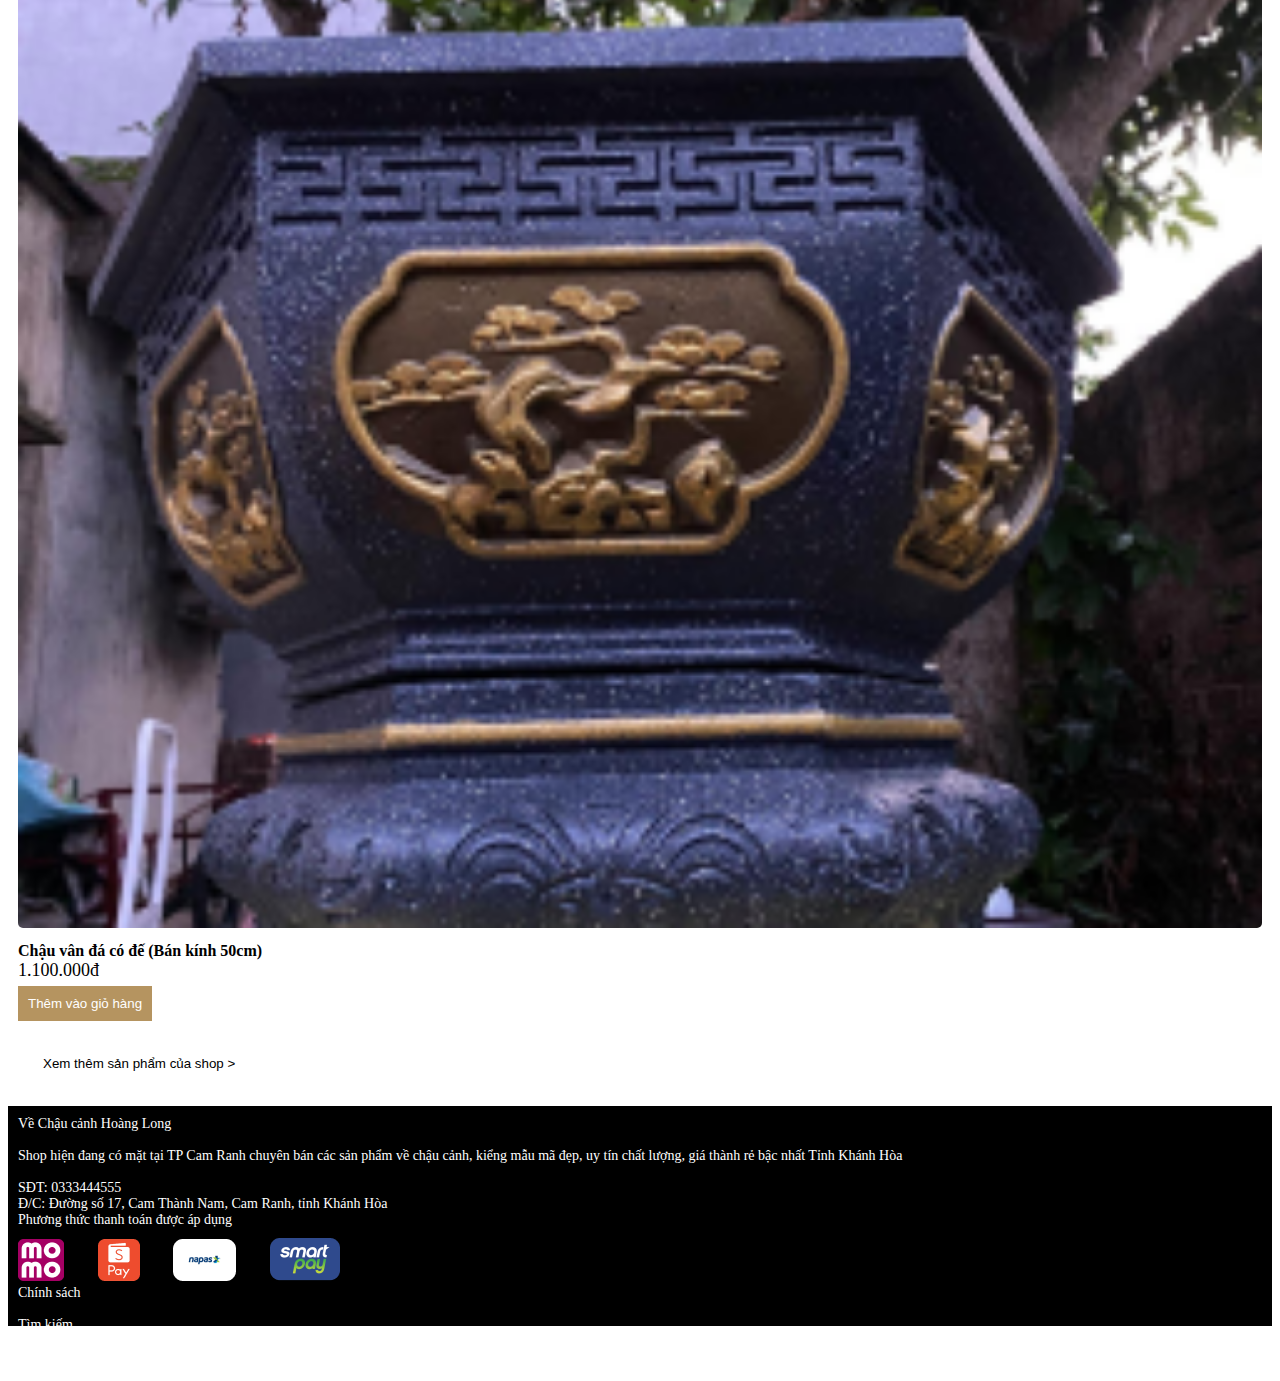
<file: QLWebsiteChauCanh/sanpham.html>
<!DOCTYPE html>
<html lang="en">
  <head>
    <title>Sản phẩm</title>
    <!-- Required meta tags -->
    <meta charset="utf-8" />
    <meta
      name="viewport"
      content="width=device-width, initial-scale=1, shrink-to-fit=no"
    />
    <link rel="stylesheet" href="sanpham.css" />
    <!-- Bootstrap CSS v5.2.1 -->
    <link
      href="https://cdn.jsdelivr.net/npm/bootstrap@5.3.2/dist/css/bootstrap.min.css"
      rel="stylesheet"
      integrity="sha384-T3c6CoIi6uLrA9TneNEoa7RxnatzjcDSCmG1MXxSR1GAsXEV/Dwwykc2MPK8M2HN"
      crossorigin="anonymous"
    />
  </head>

  <body>
    <div class="mar">
      <header>
        <!-- place navbar here -->
        <nav class="navbar navbar-expand">
          <div class="container-fluid header">
            <img src="img/weblogo.png" alt="" width="70px" />
            <div class="collapse navbar-collapse" id="navbarSupportedContent">
              <ul class="navbar-nav me-auto mb-2 mb-lg-0">
                <li class="nav-item">
                  <a
                    class="nav-link active"
                    aria-current="page"
                    href="index.html"
                    >Trang chủ</a
                  >
                </li>
                <li class="nav-item">
                  <a class="nav-link active" aria-current="page" href="sanpham.html"
                    >Sản phẩm</a
                  >
                </li>
              </ul>
              <ul class="navbar-nav ms-auto mb-2 mb-lg-0">
                <li class="nav-item">
                  <a class="nav-link active" aria-current="page" href="#"
                    >Tìm kiếm</a
                  >
                </li>
                <li class="nav-item">
                  <a class="nav-link active" aria-current="page" href="giohang.html"
                    >Giỏ hàng (0)</a
                  >
                </li>
                <li class="nav-item">
                  <a class="nav-link active" aria-current="page" href="dangnhap.html"
                    >Đăng nhập</a
                  >
                </li>
                <li class="nav-item">
                  <a class="nav-link active" aria-current="page" href="dangky.html"
                    >Đăng ký</a
                  >
                </li>
              </ul>
            </div>
          </div>
        </nav>
      </header>
      <main>
        <div class="container-fluid text-center">
          <div class="row categories">
            <div class="col"><a href="sanpham.html">Chậu cây lớn</a></div>
            <div class="col"><a href="sanpham2.html">Chậu gốm sứ</a></div>
            <div class="col"><a href="sanpham3.html">Dụng cụ làm vườn</a></div>
          </div>
        </div>
        <div class="welcome">sản phẩm chậu cây lớn</div>
        <div class="container text-center">
          <div class="row">
            <div class="col pro-col">
              <img src="img/chau1.png" alt="" />
              <div class="pro-name">Chậu vân đá (Bán kính 50cm)</div>
              <div class="pro-price">700.000đ</div>
              <button class="confirm-button">Thêm vào giỏ hàng</button>
            </div>
            <div class="col pro-col">
              <img src="img/chau2.png" alt="" />
              <div class="pro-name">Chậu có đế (Bán kính 50cm)</div>
              <div class="pro-price">1.000.000đ</div>
              <button class="confirm-button">Thêm vào giỏ hàng</button>
            </div>
            <div class="col pro-col">
              <img src="img/chau3.png" alt="" />
              <div class="pro-name">Chậu vân đá có đế (Bán kính 50cm)</div>
              <div class="pro-price">1.100.000đ</div>
              <button class="confirm-button">Thêm vào giỏ hàng</button>
            </div>
            <div class="col pro-col">
              <img src="img/chau1.png" alt="" />
              <div class="pro-name">Chậu vân đá (Bán kính 50cm)</div>
              <div class="pro-price">700.000đ</div>
              <button class="confirm-button">Thêm vào giỏ hàng</button>
            </div>
          </div>
          <div class="row">
            <div class="col pro-col">
              <img src="img/chau4.png" alt="" />
              <div class="pro-name">Chậu vân đá (Bán kính 50cm)</div>
              <div class="pro-price">700.000đ</div>
              <button class="confirm-button">Thêm vào giỏ hàng</button>
            </div>
            <div class="col pro-col">
              <img src="img/chau1.png" alt="" />
              <div class="pro-name">Chậu vân đá (Bán kính 50cm)</div>
              <div class="pro-price">700.000đ</div>
              <button class="confirm-button">Thêm vào giỏ hàng</button>
            </div>
            <div class="col pro-col">
              <img src="img/chau5.png" alt="" />
              <div class="pro-name">Chậu có đế (Bán kính 50cm)</div>
              <div class="pro-price">1.000.000đ</div>
              <button class="confirm-button">Thêm vào giỏ hàng</button>
            </div>
            <div class="col pro-col">
              <img src="img/chau6.png" alt="" />
              <div class="pro-name">Chậu vân đá có đế (Bán kính 50cm)</div>
              <div class="pro-price">1.100.000đ</div>
              <button class="confirm-button">Thêm vào giỏ hàng</button>
            </div>
          </div>
          <div class="row">
            <div class="col pro-col">
              <img src="img/chau5.png" alt="" />
              <div class="pro-name">Chậu vân đá (Bán kính 50cm)</div>
              <div class="pro-price">700.000đ</div>
              <button class="confirm-button">Thêm vào giỏ hàng</button>
            </div>
            <div class="col pro-col">
              <img src="img/chau1.png" alt="" />
              <div class="pro-name">Chậu vân đá (Bán kính 50cm)</div>
              <div class="pro-price">700.000đ</div>
              <button class="confirm-button">Thêm vào giỏ hàng</button>
            </div>
            <div class="col pro-col">
              <img src="img/chau2.png" alt="" />
              <div class="pro-name">Chậu có đế (Bán kính 50cm)</div>
              <div class="pro-price">1.000.000đ</div>
              <button class="confirm-button">Thêm vào giỏ hàng</button>
            </div>
            <div class="col pro-col">
              <img src="img/chau3.png" alt="" />
              <div class="pro-name">Chậu vân đá có đế (Bán kính 50cm)</div>
              <div class="pro-price">1.100.000đ</div>
              <button class="confirm-button">Thêm vào giỏ hàng</button>
            </div>
          </div>
          <button class="np-button">Xem thêm sản phẩm của shop ></button>
        </div>
      </main>
    </div>
    <footer class="container-fluid">
      <div class="row row-footer">
        <div class="col-6">
          <div>
            Về Chậu cảnh Hoàng Long <br />
            <br />
            Shop hiện đang có mặt tại TP Cam Ranh chuyên bán các sản phẩm về
            chậu cảnh, kiểng mẫu mã đẹp, uy tín chất lượng, giá thành rẻ bậc
            nhất Tỉnh Khánh Hòa <br />
            <br />
            SĐT: 0333444555 <br />
            Đ/C: Đường số 17, Cam Thành Nam, Cam Ranh, tỉnh Khánh Hòa
          </div>
        </div>
        <div class="col-4 payment">
          <div>Phương thức thanh toán được áp dụng</div>
          <img src="img/momo.png" alt="" />
          <img src="img/shopeepay.png" alt="" />
          <img src="img/napas.png" alt="" />
          <img src="img/smartpay.png" alt="" />
        </div>
        <div class="col-2">
          <div>
            Chính sách <br />
            <br />
            Tìm kiếm <br />
            Giới thiệu <br />
            Chính sách đổi trả <br />
            Liên hệ
          </div>
        </div>
      </div>
    </footer>
    <!-- Bootstrap JavaScript Libraries -->
    <script
      src="https://cdn.jsdelivr.net/npm/@popperjs/core@2.11.8/dist/umd/popper.min.js"
      integrity="sha384-I7E8VVD/ismYTF4hNIPjVp/Zjvgyol6VFvRkX/vR+Vc4jQkC+hVqc2pM8ODewa9r"
      crossorigin="anonymous"
    ></script>

    <script
      src="https://cdn.jsdelivr.net/npm/bootstrap@5.3.2/dist/js/bootstrap.min.js"
      integrity="sha384-BBtl+eGJRgqQAUMxJ7pMwbEyER4l1g+O15P+16Ep7Q9Q+zqX6gSbd85u4mG4QzX+"
      crossorigin="anonymous"
    ></script>
  </body>
</html>
</file>
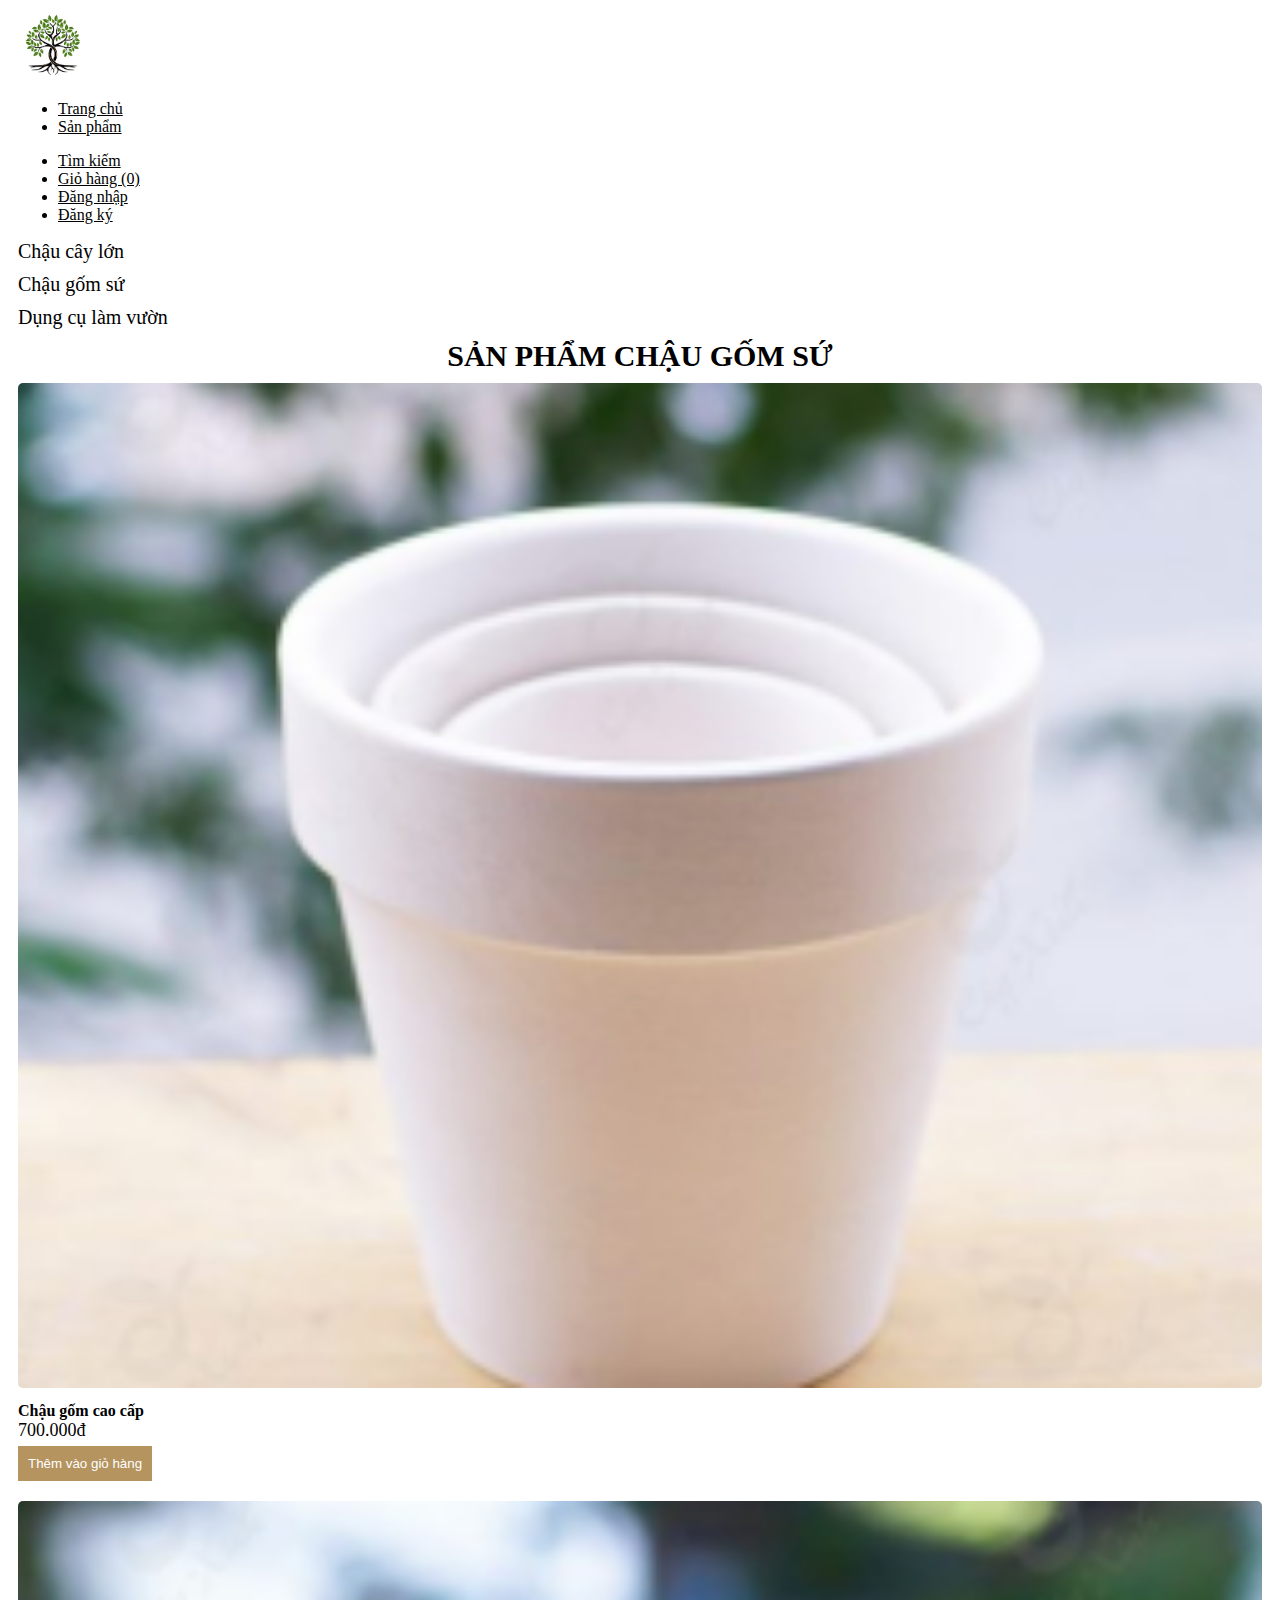
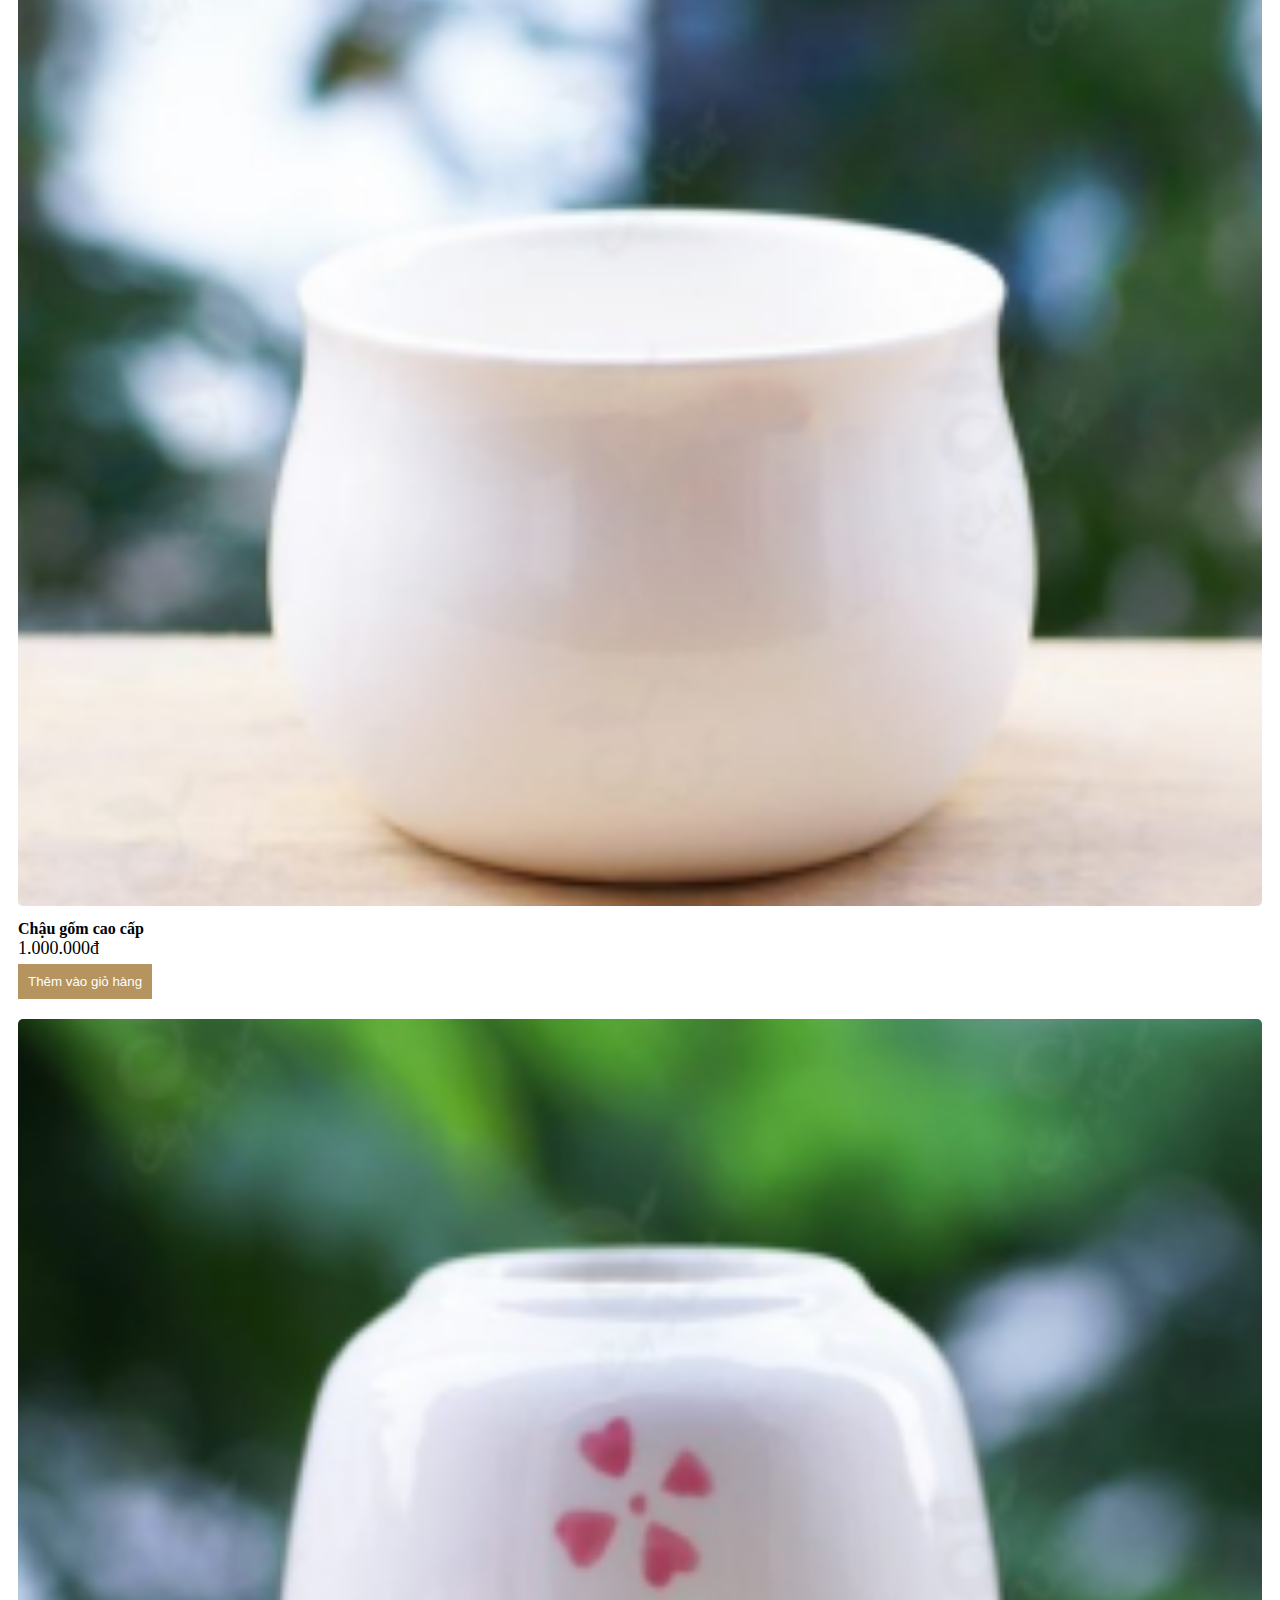
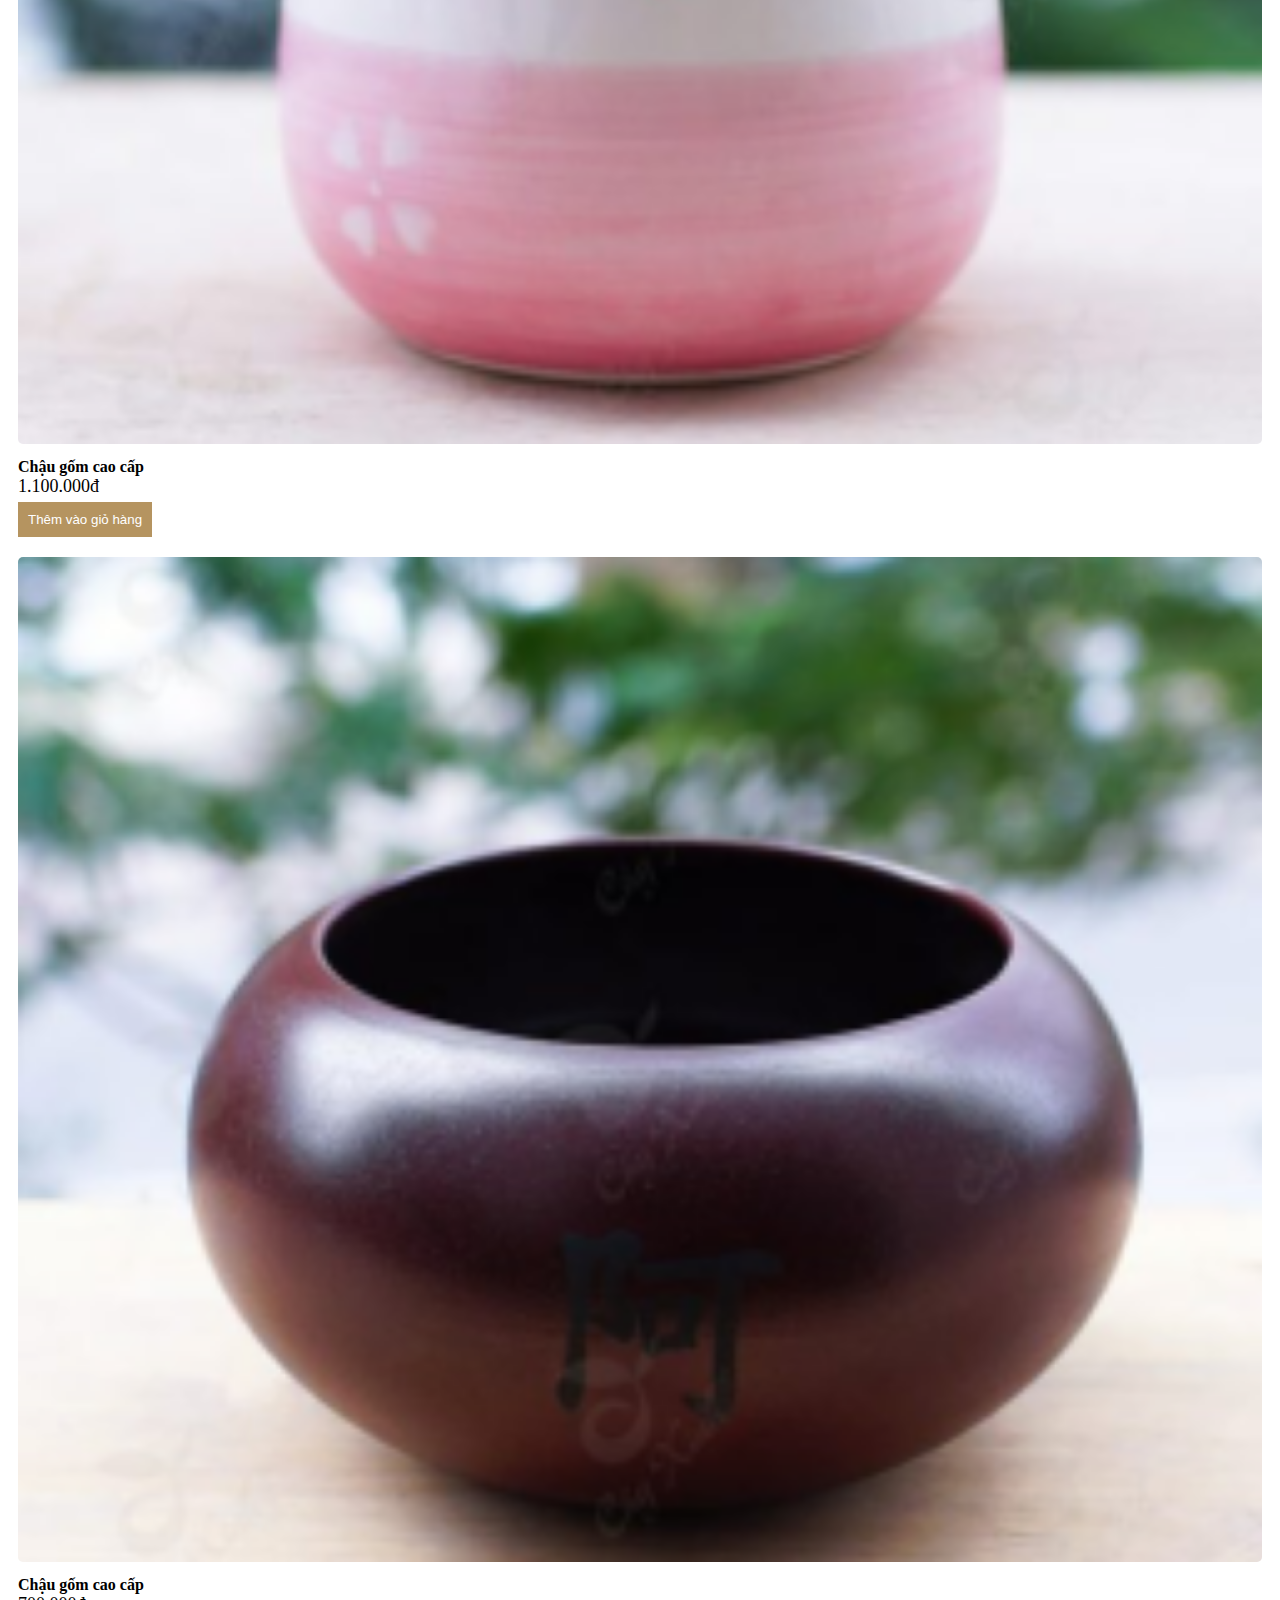
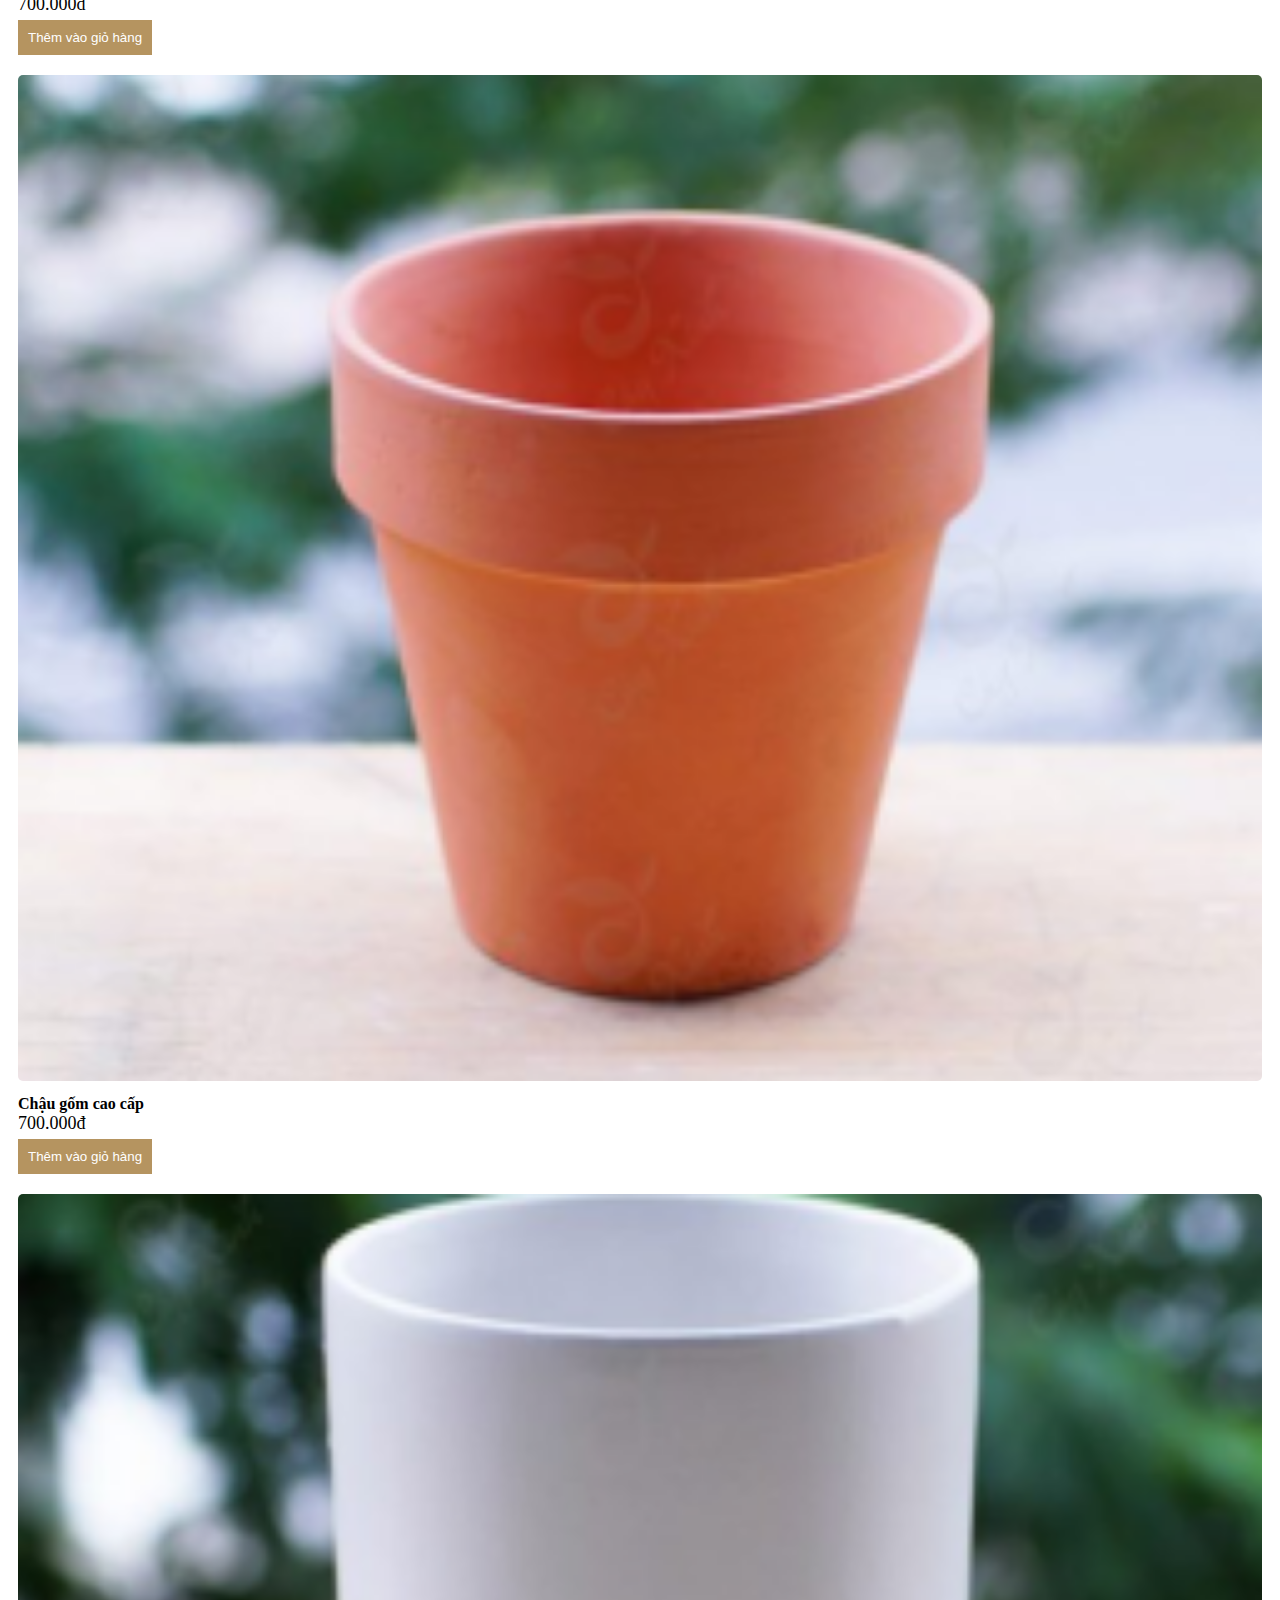
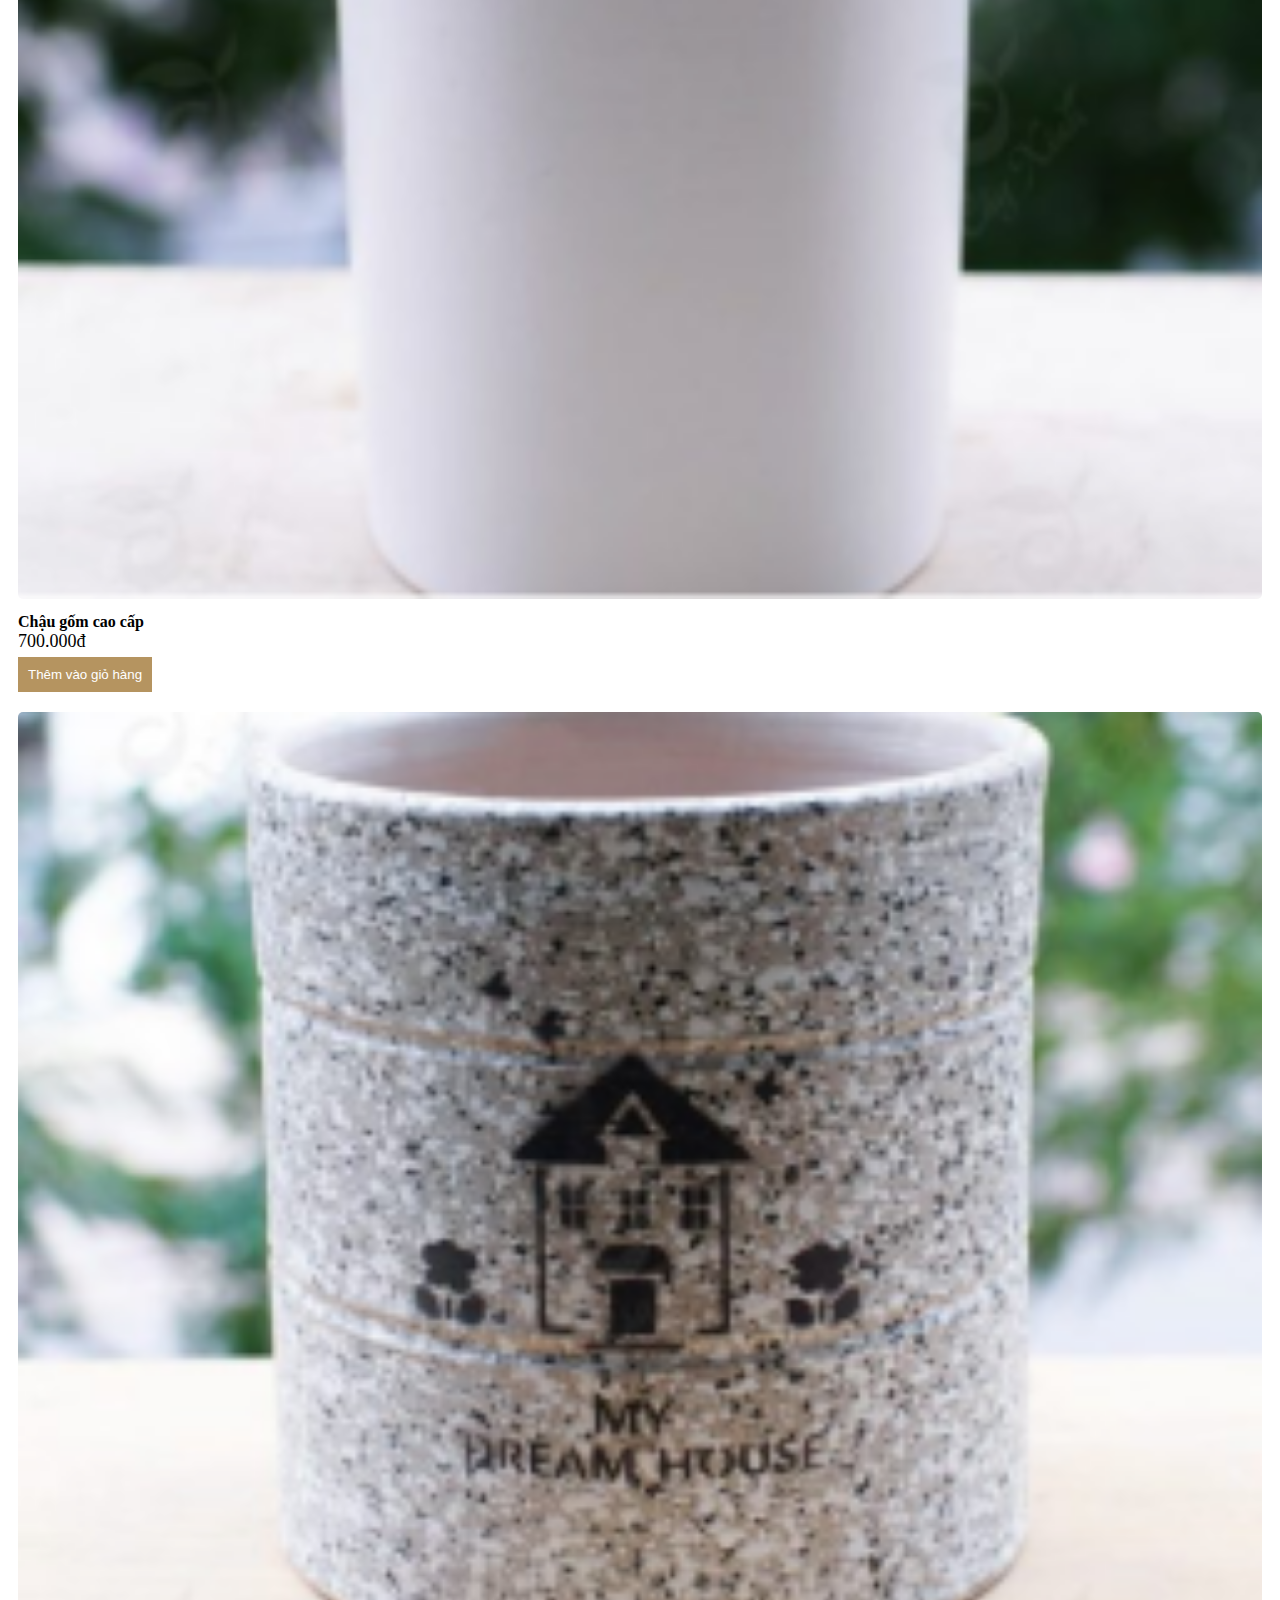
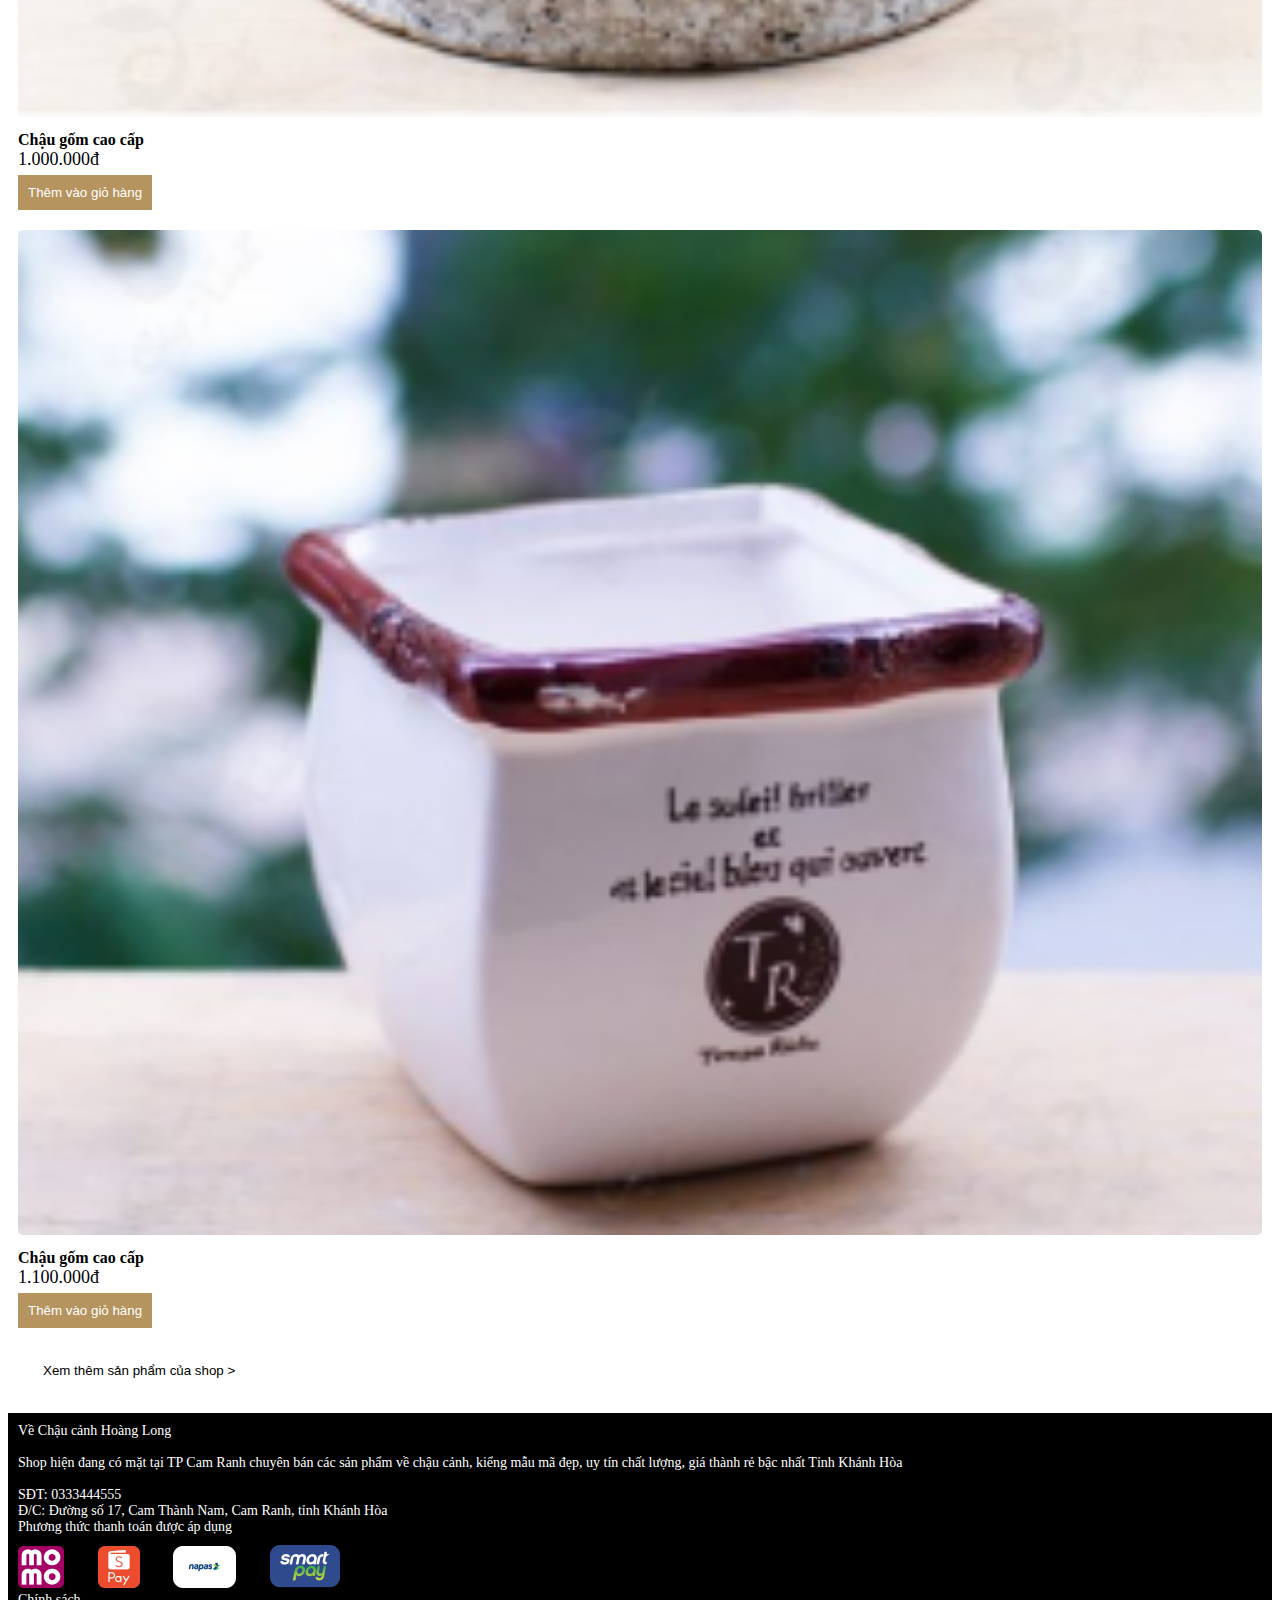
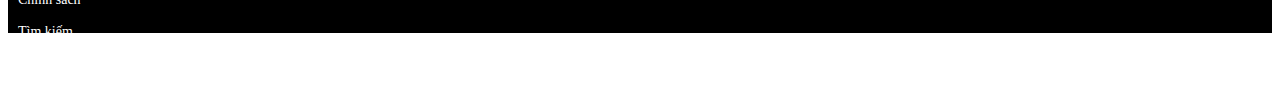
<file: QLWebsiteChauCanh/sanpham2.html>
<!DOCTYPE html>
<html lang="en">
  <head>
    <title>Sản phẩm</title>
    <!-- Required meta tags -->
    <meta charset="utf-8" />
    <meta
      name="viewport"
      content="width=device-width, initial-scale=1, shrink-to-fit=no"
    />
    <link rel="stylesheet" href="sanpham.css" />
    <!-- Bootstrap CSS v5.2.1 -->
    <link
      href="https://cdn.jsdelivr.net/npm/bootstrap@5.3.2/dist/css/bootstrap.min.css"
      rel="stylesheet"
      integrity="sha384-T3c6CoIi6uLrA9TneNEoa7RxnatzjcDSCmG1MXxSR1GAsXEV/Dwwykc2MPK8M2HN"
      crossorigin="anonymous"
    />
  </head>

  <body>
    <div class="mar">
      <header>
        <!-- place navbar here -->
        <nav class="navbar navbar-expand">
          <div class="container-fluid header">
            <img src="img/weblogo.png" alt="" width="70px" />
            <div class="collapse navbar-collapse" id="navbarSupportedContent">
              <ul class="navbar-nav me-auto mb-2 mb-lg-0">
                <li class="nav-item">
                  <a
                    class="nav-link active"
                    aria-current="page"
                    href="index.html"
                    >Trang chủ</a
                  >
                </li>
                <li class="nav-item">
                  <a
                    class="nav-link active"
                    aria-current="page"
                    href="sanpham.html"
                    >Sản phẩm</a
                  >
                </li>
              </ul>
              <ul class="navbar-nav ms-auto mb-2 mb-lg-0">
                <li class="nav-item">
                  <a class="nav-link active" aria-current="page" href="#"
                    >Tìm kiếm</a
                  >
                </li>
                <li class="nav-item">
                  <a
                    class="nav-link active"
                    aria-current="page"
                    href="giohang.html"
                    >Giỏ hàng (0)</a
                  >
                </li>
                <li class="nav-item">
                  <a
                    class="nav-link active"
                    aria-current="page"
                    href="dangnhap.html"
                    >Đăng nhập</a
                  >
                </li>
                <li class="nav-item">
                  <a
                    class="nav-link active"
                    aria-current="page"
                    href="dangky.html"
                    >Đăng ký</a
                  >
                </li>
              </ul>
            </div>
          </div>
        </nav>
      </header>
      <main>
        <div class="container-fluid text-center">
          <div class="row categories">
            <div class="col"><a href="sanpham.html">Chậu cây lớn</a></div>
            <div class="col"><a href="sanpham2.html">Chậu gốm sứ</a></div>
            <div class="col"><a href="sanpham3.html">Dụng cụ làm vườn</a></div>
          </div>
        </div>
        <div class="welcome">sản phẩm chậu gốm sứ</div>
        <div class="container text-center">
          <div class="row">
            <div class="col pro-col">
              <img src="img/su5.png" alt="" />
              <div class="pro-name">Chậu gốm cao cấp</div>
              <div class="pro-price">700.000đ</div>
              <button class="confirm-button">Thêm vào giỏ hàng</button>
            </div>
            <div class="col pro-col">
              <img src="img/su6.png" alt="" />
              <div class="pro-name">Chậu gốm cao cấp</div>
              <div class="pro-price">1.000.000đ</div>
              <button class="confirm-button">Thêm vào giỏ hàng</button>
            </div>
            <div class="col pro-col">
              <img src="img/su7.png" alt="" />
              <div class="pro-name">Chậu gốm cao cấp</div>
              <div class="pro-price">1.100.000đ</div>
              <button class="confirm-button">Thêm vào giỏ hàng</button>
            </div>
            <div class="col pro-col">
              <img src="img/su8.png" alt="" />
              <div class="pro-name">Chậu gốm cao cấp</div>
              <div class="pro-price">700.000đ</div>
              <button class="confirm-button">Thêm vào giỏ hàng</button>
            </div>
          </div>
          <div class="row">
            <div class="col pro-col">
              <img src="img/su1.png" alt="" />
              <div class="pro-name">Chậu gốm cao cấp</div>
              <div class="pro-price">700.000đ</div>
              <button class="confirm-button">Thêm vào giỏ hàng</button>
            </div>
            <div class="col pro-col">
              <img src="img/su2.png" alt="" />
              <div class="pro-name">Chậu gốm cao cấp</div>
              <div class="pro-price">700.000đ</div>
              <button class="confirm-button">Thêm vào giỏ hàng</button>
            </div>
            <div class="col pro-col">
              <img src="img/su3.png" alt="" />
              <div class="pro-name">Chậu gốm cao cấp</div>
              <div class="pro-price">1.000.000đ</div>
              <button class="confirm-button">Thêm vào giỏ hàng</button>
            </div>
            <div class="col pro-col">
              <img src="img/su4.png" alt="" />
              <div class="pro-name">Chậu gốm cao cấp</div>
              <div class="pro-price">1.100.000đ</div>
              <button class="confirm-button">Thêm vào giỏ hàng</button>
            </div>
          </div>
          <button class="np-button">Xem thêm sản phẩm của shop ></button>
        </div>
      </main>
    </div>
    <footer class="container-fluid">
      <div class="row row-footer">
        <div class="col-6">
          <div>
            Về Chậu cảnh Hoàng Long <br />
            <br />
            Shop hiện đang có mặt tại TP Cam Ranh chuyên bán các sản phẩm về
            chậu cảnh, kiểng mẫu mã đẹp, uy tín chất lượng, giá thành rẻ bậc
            nhất Tỉnh Khánh Hòa <br />
            <br />
            SĐT: 0333444555 <br />
            Đ/C: Đường số 17, Cam Thành Nam, Cam Ranh, tỉnh Khánh Hòa
          </div>
        </div>
        <div class="col-4 payment">
          <div>Phương thức thanh toán được áp dụng</div>
          <img src="img/momo.png" alt="" />
          <img src="img/shopeepay.png" alt="" />
          <img src="img/napas.png" alt="" />
          <img src="img/smartpay.png" alt="" />
        </div>
        <div class="col-2">
          <div>
            Chính sách <br />
            <br />
            Tìm kiếm <br />
            Giới thiệu <br />
            Chính sách đổi trả <br />
            Liên hệ
          </div>
        </div>
      </div>
    </footer>
    <!-- Bootstrap JavaScript Libraries -->
    <script
      src="https://cdn.jsdelivr.net/npm/@popperjs/core@2.11.8/dist/umd/popper.min.js"
      integrity="sha384-I7E8VVD/ismYTF4hNIPjVp/Zjvgyol6VFvRkX/vR+Vc4jQkC+hVqc2pM8ODewa9r"
      crossorigin="anonymous"
    ></script>

    <script
      src="https://cdn.jsdelivr.net/npm/bootstrap@5.3.2/dist/js/bootstrap.min.js"
      integrity="sha384-BBtl+eGJRgqQAUMxJ7pMwbEyER4l1g+O15P+16Ep7Q9Q+zqX6gSbd85u4mG4QzX+"
      crossorigin="anonymous"
    ></script>
  </body>
</html>
</file>
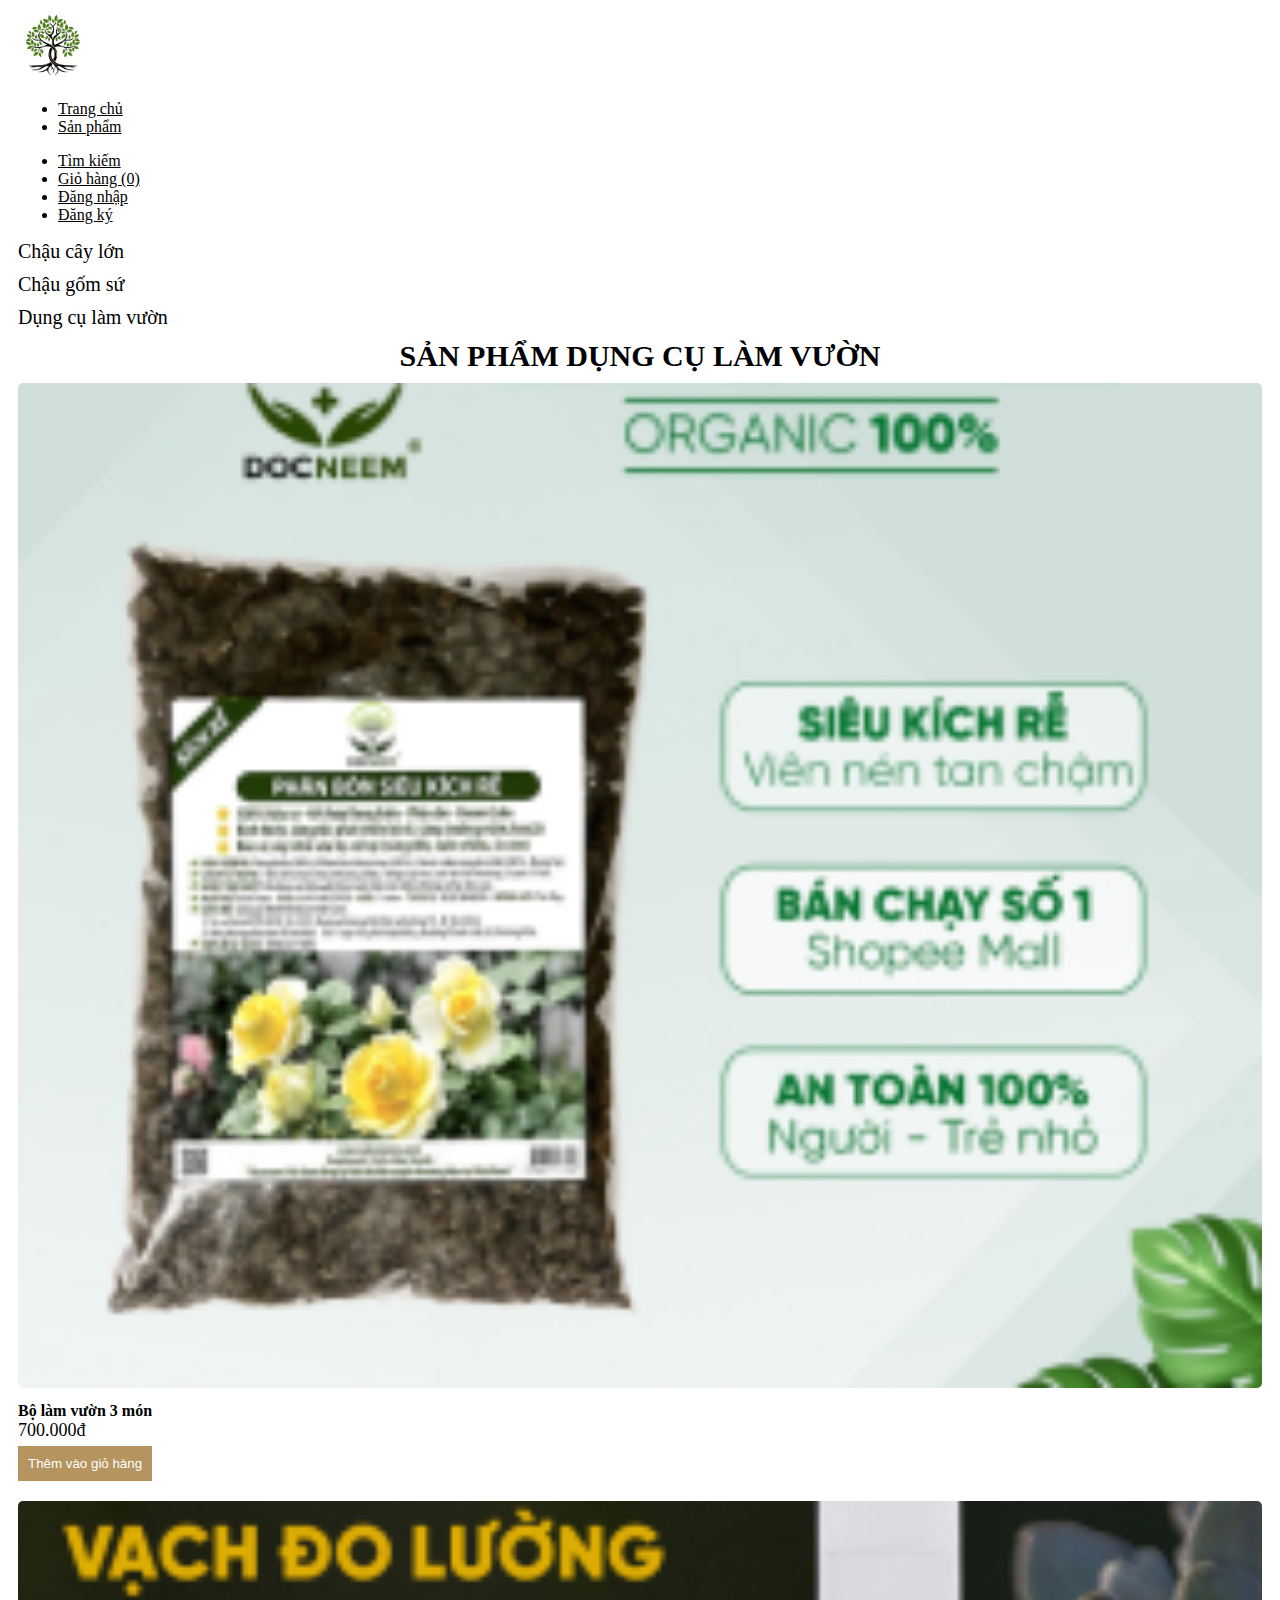
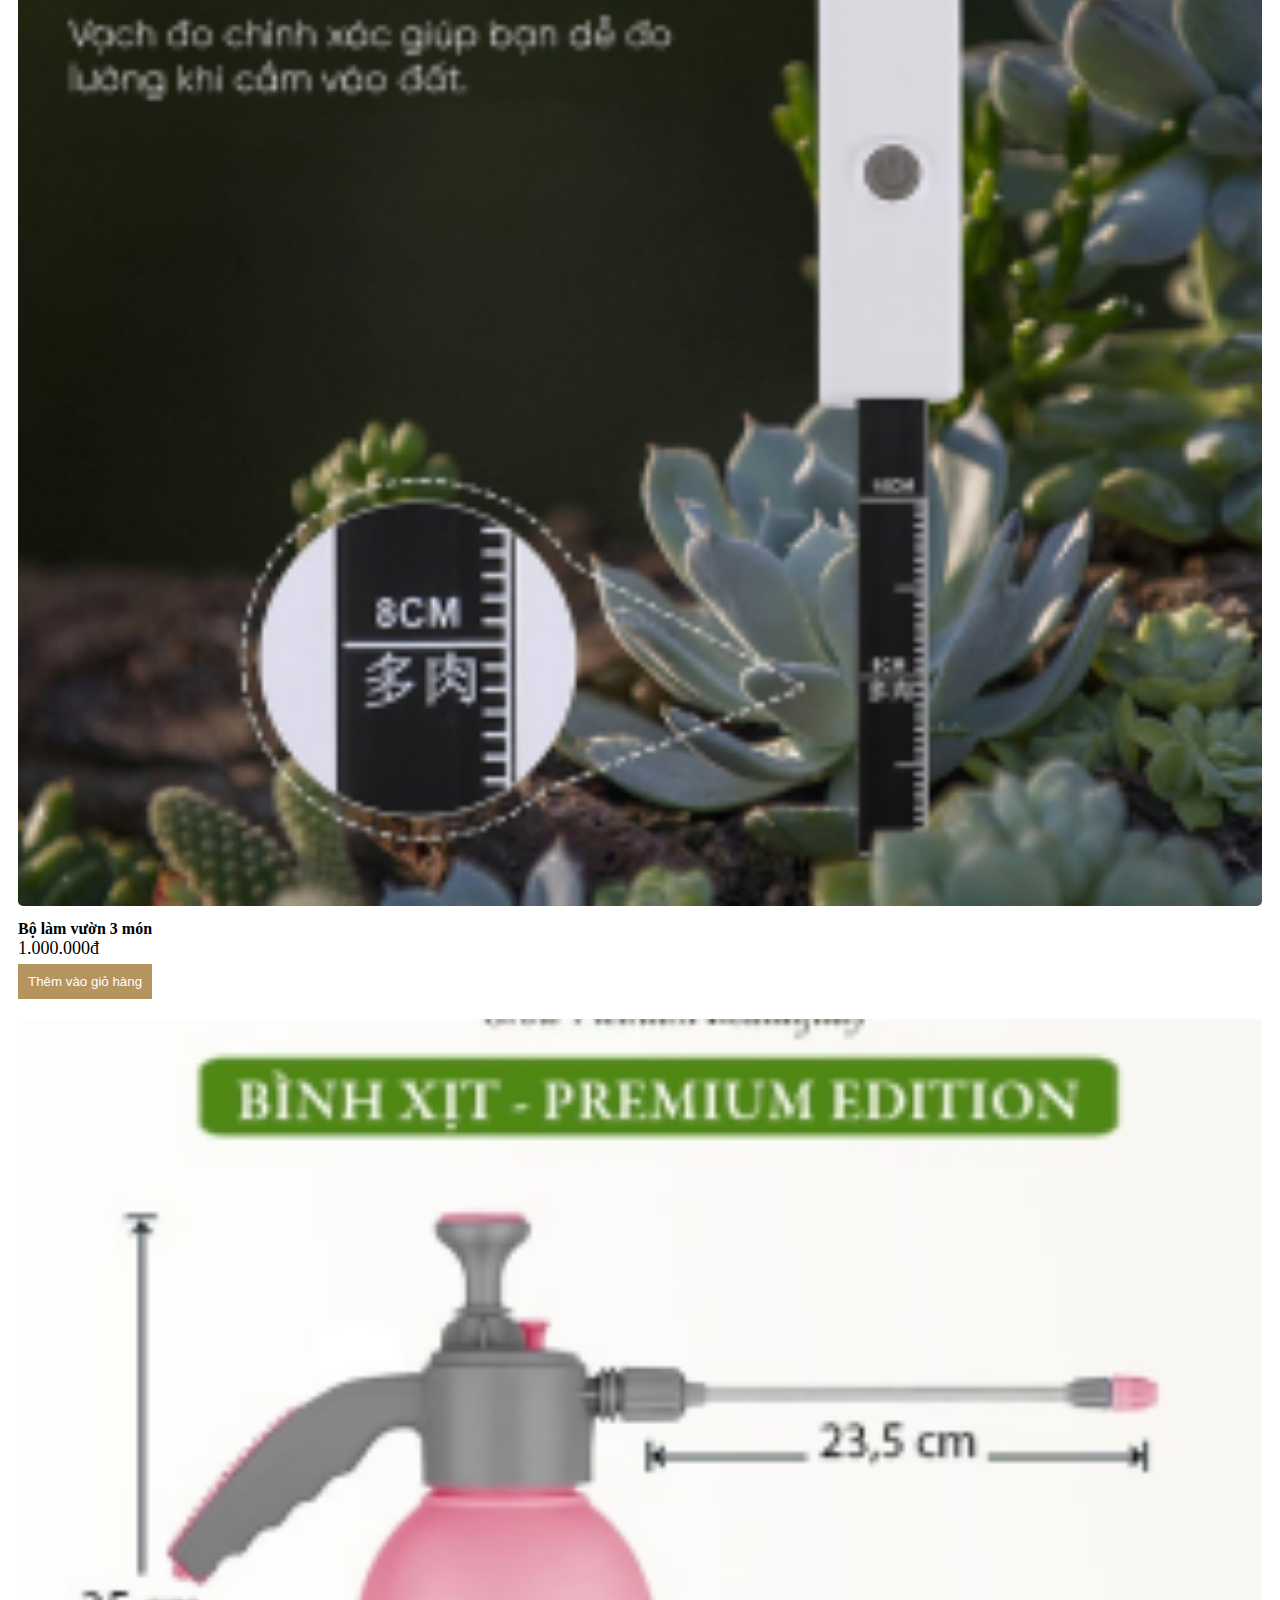
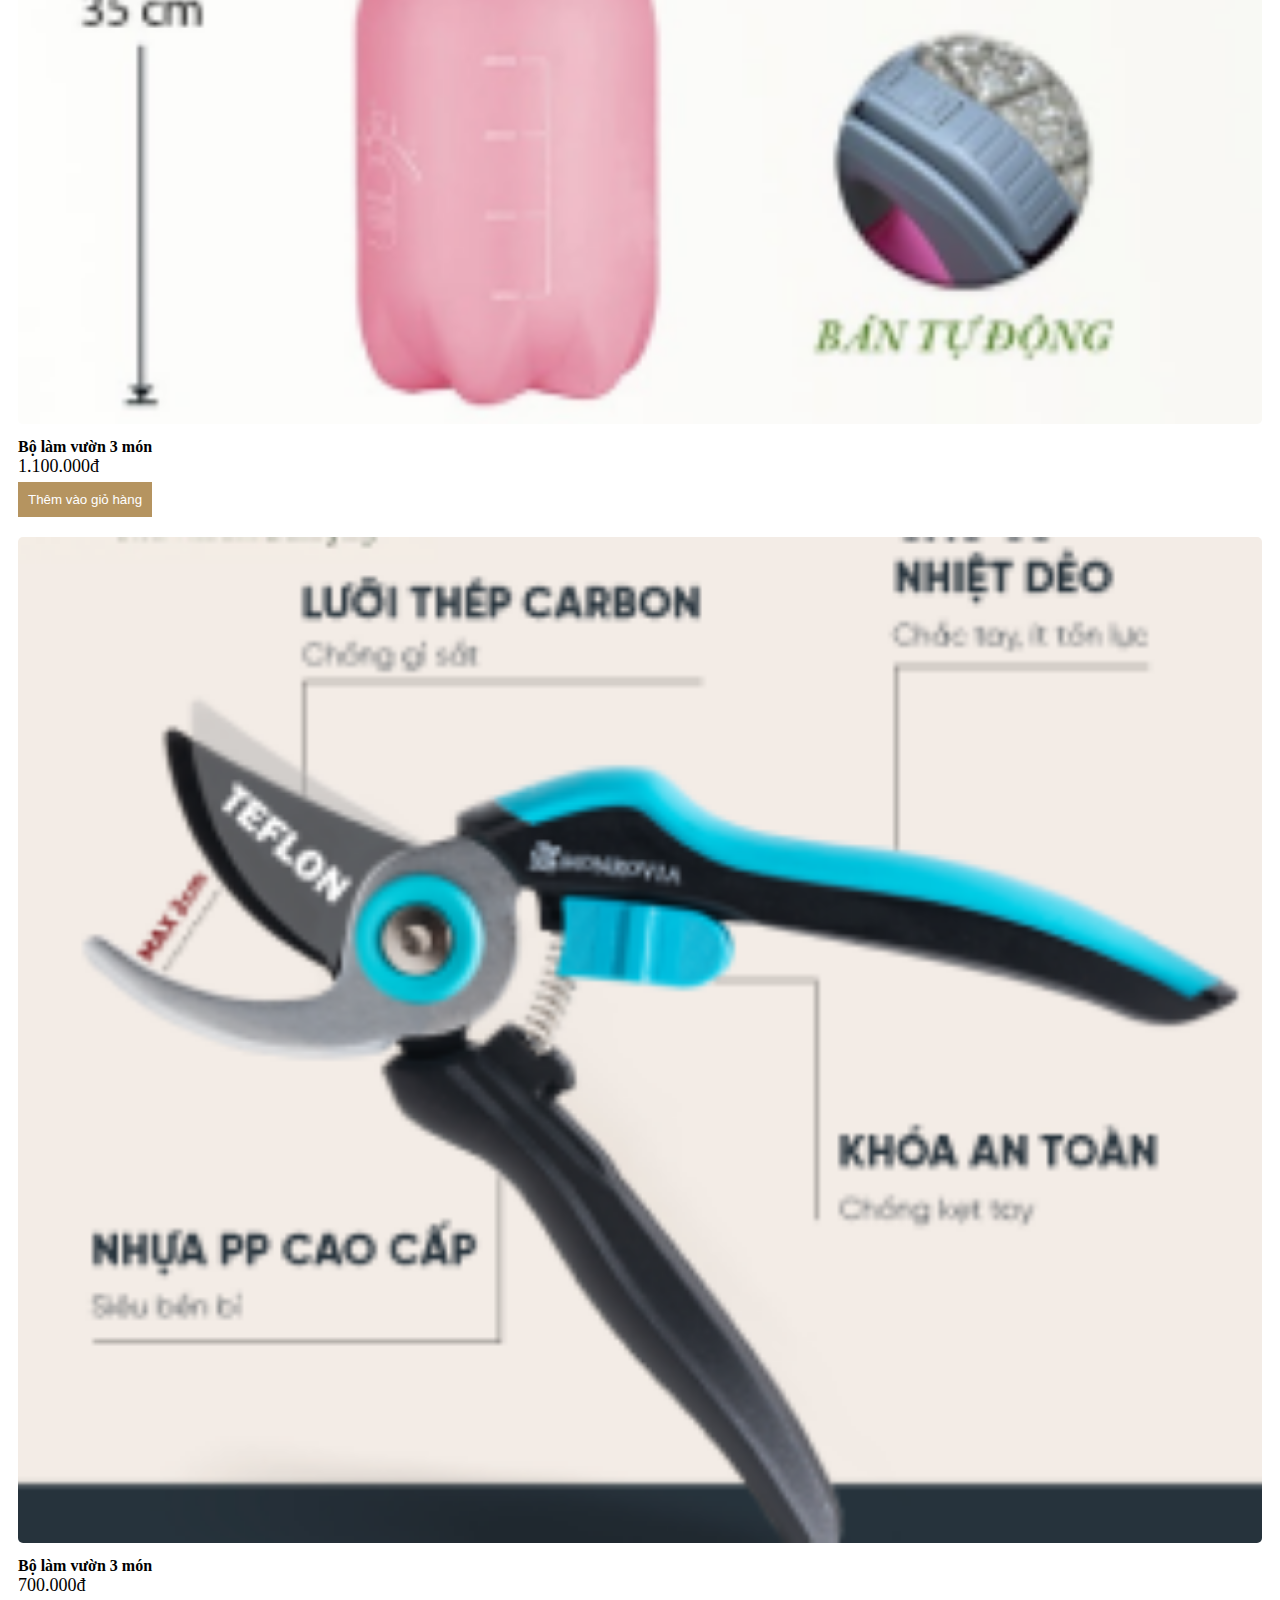
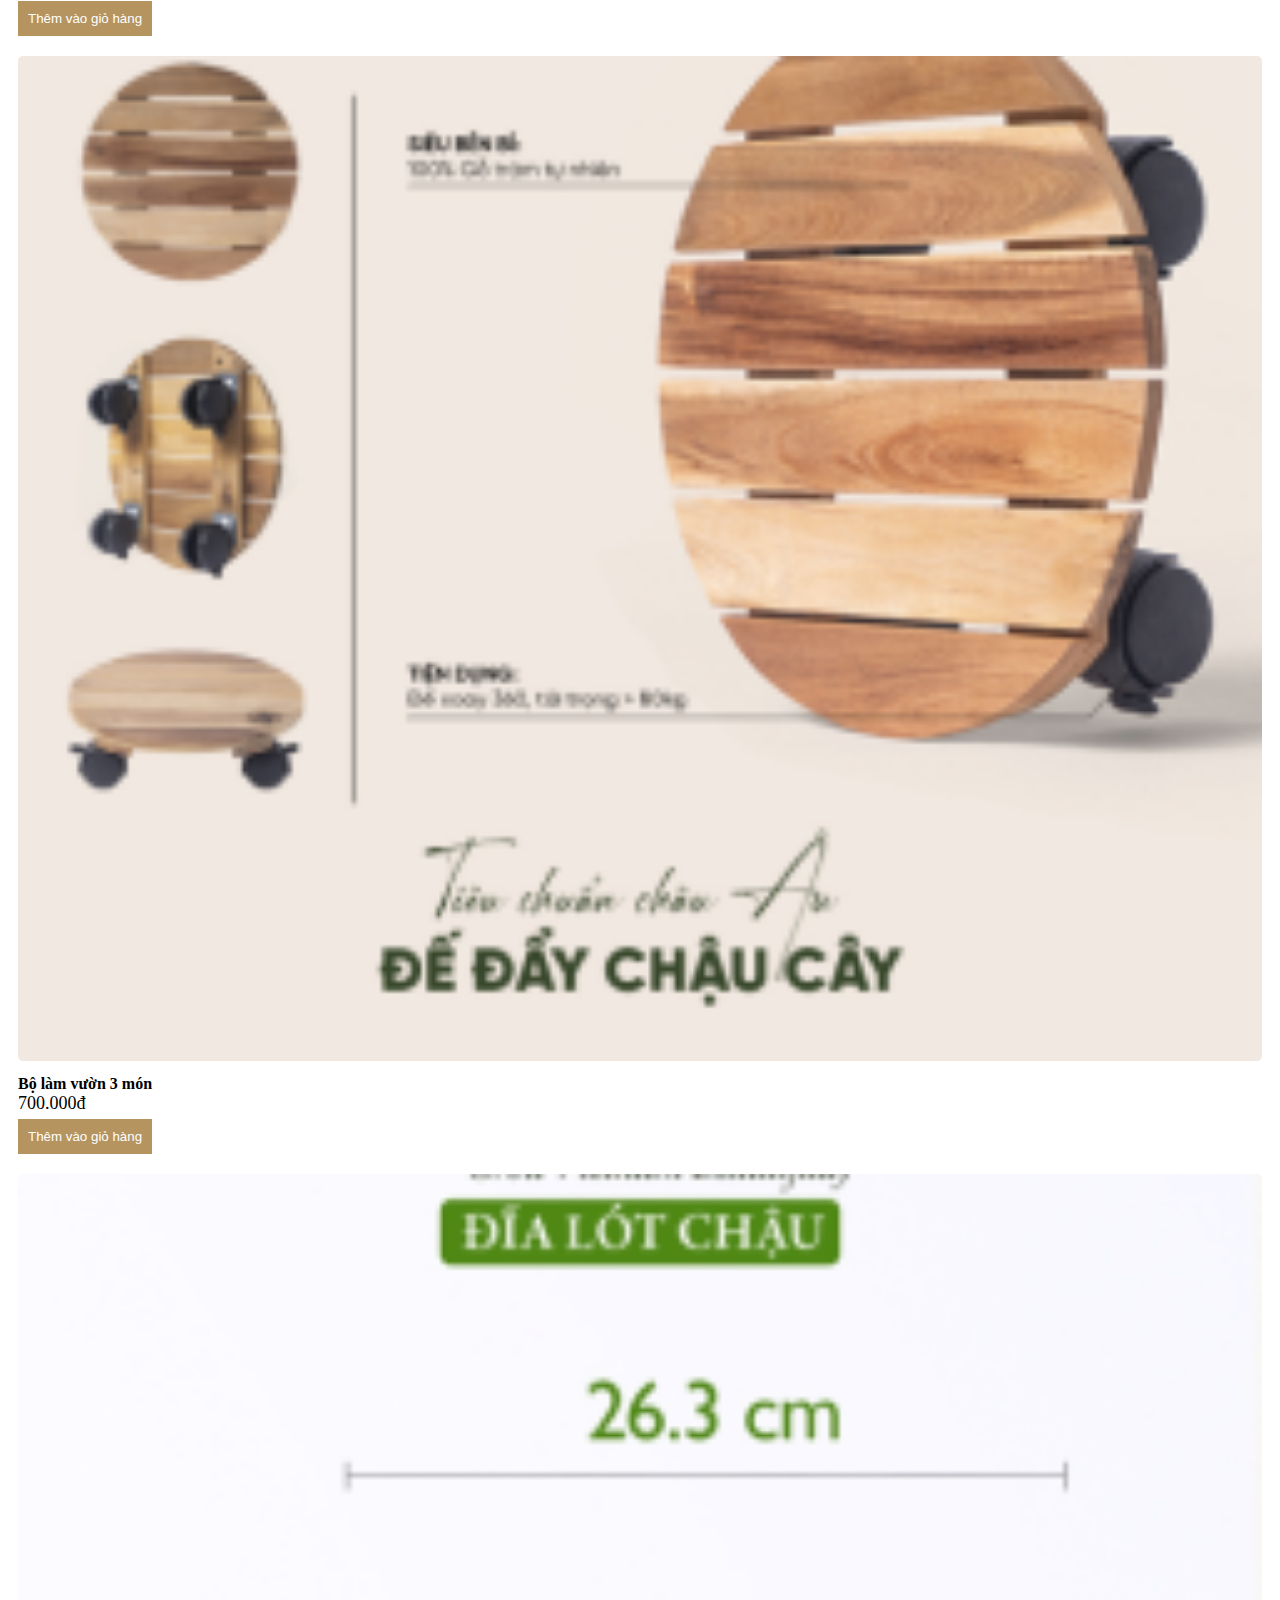
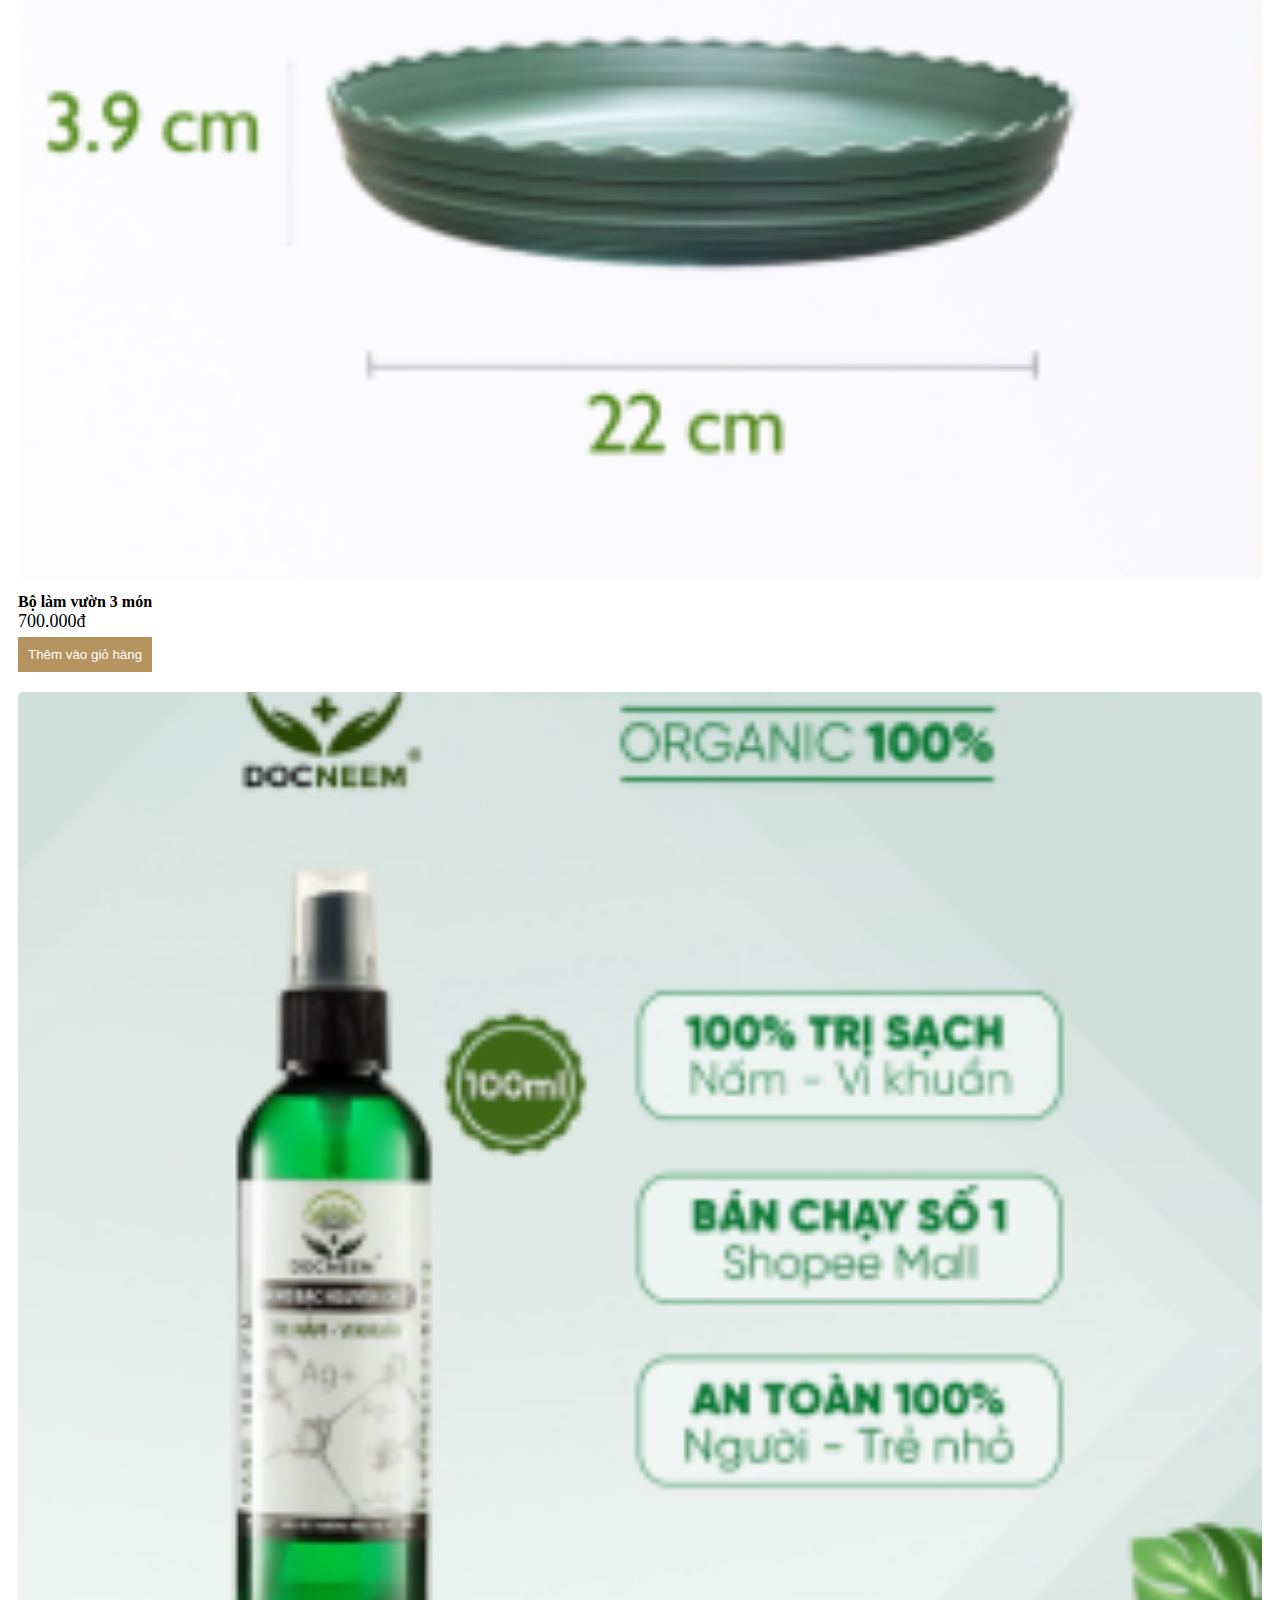
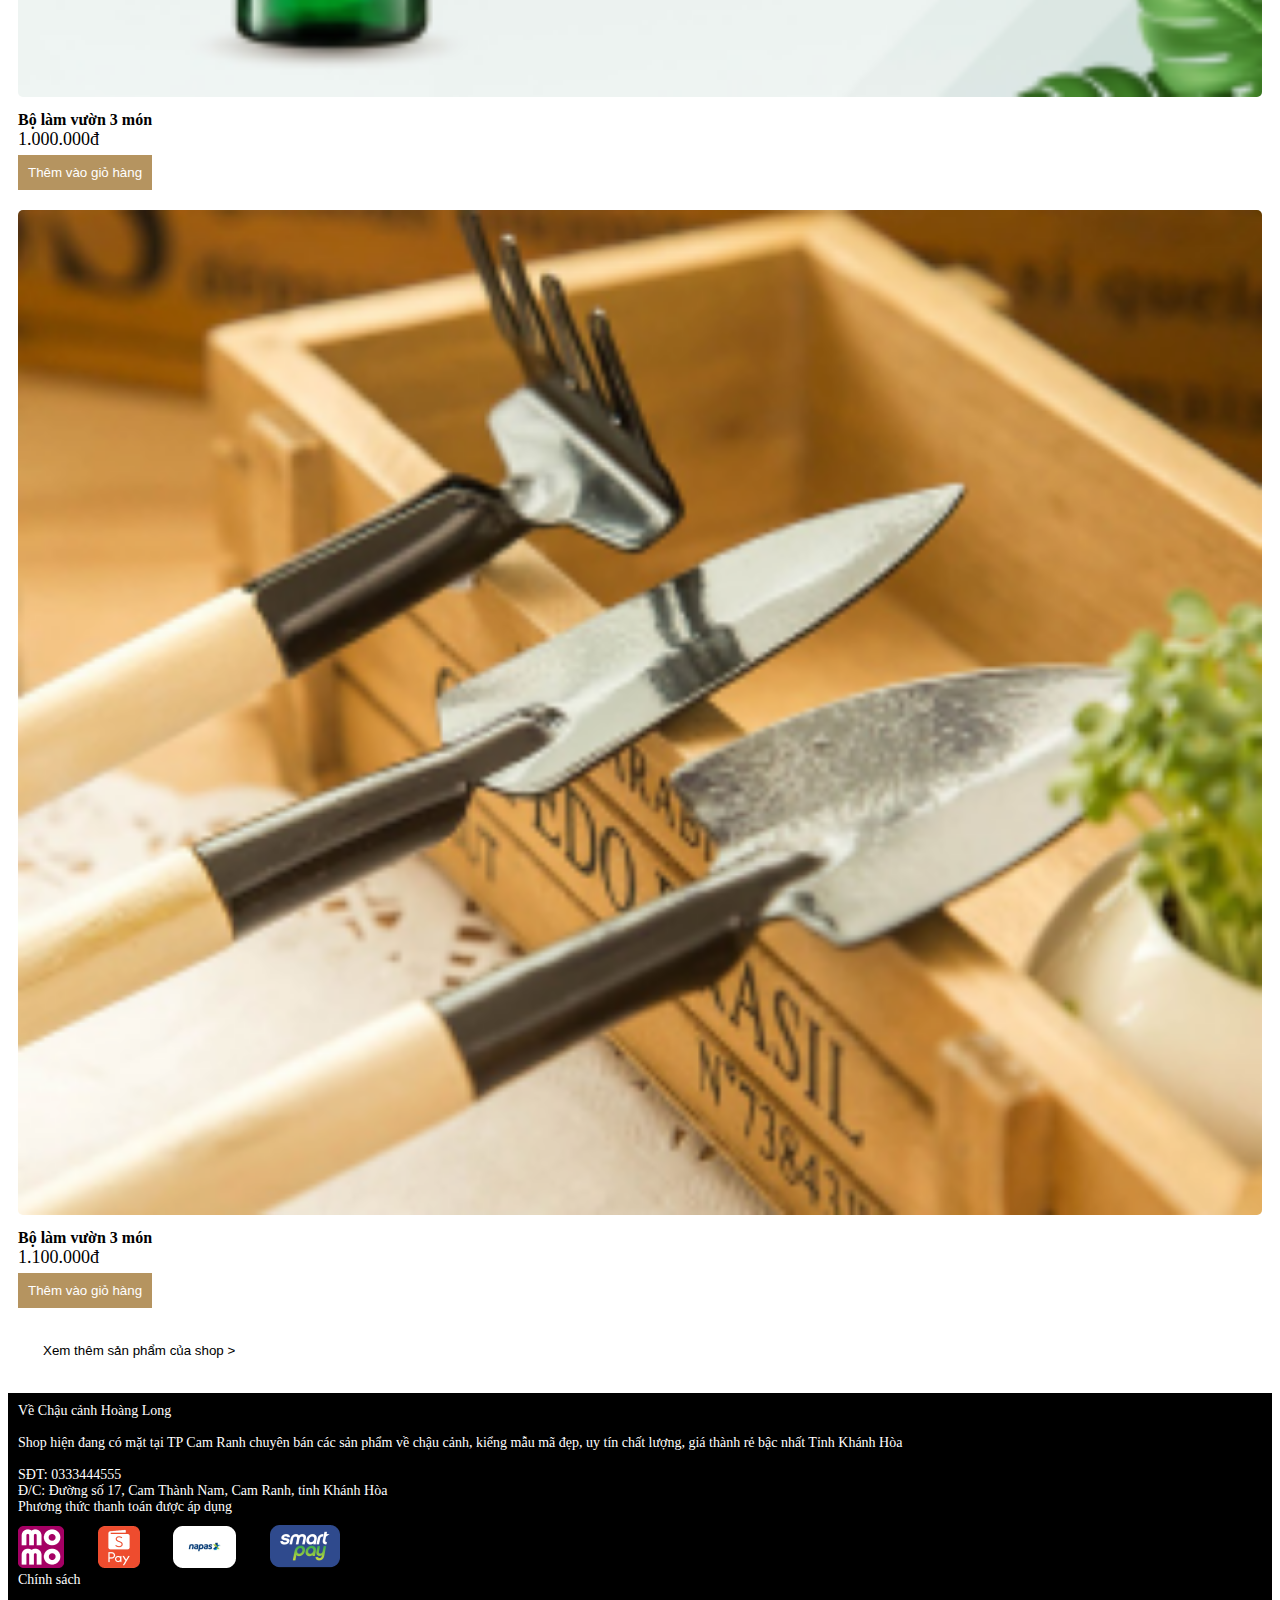
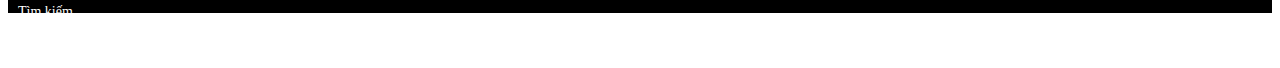
<file: QLWebsiteChauCanh/sanpham3.html>
<!DOCTYPE html>
<html lang="en">
  <head>
    <title>Sản phẩm</title>
    <!-- Required meta tags -->
    <meta charset="utf-8" />
    <meta
      name="viewport"
      content="width=device-width, initial-scale=1, shrink-to-fit=no"
    />
    <link rel="stylesheet" href="sanpham.css" />
    <!-- Bootstrap CSS v5.2.1 -->
    <link
      href="https://cdn.jsdelivr.net/npm/bootstrap@5.3.2/dist/css/bootstrap.min.css"
      rel="stylesheet"
      integrity="sha384-T3c6CoIi6uLrA9TneNEoa7RxnatzjcDSCmG1MXxSR1GAsXEV/Dwwykc2MPK8M2HN"
      crossorigin="anonymous"
    />
  </head>

  <body>
    <div class="mar">
      <header>
        <!-- place navbar here -->
        <nav class="navbar navbar-expand">
          <div class="container-fluid header">
            <img src="img/weblogo.png" alt="" width="70px" />
            <div class="collapse navbar-collapse" id="navbarSupportedContent">
              <ul class="navbar-nav me-auto mb-2 mb-lg-0">
                <li class="nav-item">
                  <a
                    class="nav-link active"
                    aria-current="page"
                    href="index.html"
                    >Trang chủ</a
                  >
                </li>
                <li class="nav-item">
                  <a
                    class="nav-link active"
                    aria-current="page"
                    href="sanpham.html"
                    >Sản phẩm</a
                  >
                </li>
              </ul>
              <ul class="navbar-nav ms-auto mb-2 mb-lg-0">
                <li class="nav-item">
                  <a class="nav-link active" aria-current="page" href="#"
                    >Tìm kiếm</a
                  >
                </li>
                <li class="nav-item">
                  <a
                    class="nav-link active"
                    aria-current="page"
                    href="giohang.html"
                    >Giỏ hàng (0)</a
                  >
                </li>
                <li class="nav-item">
                  <a
                    class="nav-link active"
                    aria-current="page"
                    href="dangnhap.html"
                    >Đăng nhập</a
                  >
                </li>
                <li class="nav-item">
                  <a
                    class="nav-link active"
                    aria-current="page"
                    href="dangky.html"
                    >Đăng ký</a
                  >
                </li>
              </ul>
            </div>
          </div>
        </nav>
      </header>
      <main>
        <div class="container-fluid text-center">
          <div class="row categories">
            <div class="col"><a href="sanpham.html">Chậu cây lớn</a></div>
            <div class="col"><a href="sanpham2.html">Chậu gốm sứ</a></div>
            <div class="col"><a href="sanpham3.html">Dụng cụ làm vườn</a></div>
          </div>
        </div>
        <div class="welcome">sản phẩm dụng cụ làm vườn</div>
        <div class="container text-center">
          <div class="row">
            <div class="col pro-col">
              <img src="img/vuon8.png" alt="" />
              <div class="pro-name">Bộ làm vườn 3 món</div>
              <div class="pro-price">700.000đ</div>
              <button class="confirm-button">Thêm vào giỏ hàng</button>
            </div>
            <div class="col pro-col">
              <img src="img/vuon7.png" alt="" />
              <div class="pro-name">Bộ làm vườn 3 món</div>
              <div class="pro-price">1.000.000đ</div>
              <button class="confirm-button">Thêm vào giỏ hàng</button>
            </div>
            <div class="col pro-col">
              <img src="img/vuon6.png" alt="" />
              <div class="pro-name">Bộ làm vườn 3 món</div>
              <div class="pro-price">1.100.000đ</div>
              <button class="confirm-button">Thêm vào giỏ hàng</button>
            </div>
            <div class="col pro-col">
              <img src="img/vuon5.png" alt="" />
              <div class="pro-name">Bộ làm vườn 3 món</div>
              <div class="pro-price">700.000đ</div>
              <button class="confirm-button">Thêm vào giỏ hàng</button>
            </div>
          </div>
          <div class="row">
            <div class="col pro-col">
              <img src="img/vuon4.png" alt="" />
              <div class="pro-name">Bộ làm vườn 3 món</div>
              <div class="pro-price">700.000đ</div>
              <button class="confirm-button">Thêm vào giỏ hàng</button>
            </div>
            <div class="col pro-col">
              <img src="img/vuon3.png" alt="" />
              <div class="pro-name">Bộ làm vườn 3 món</div>
              <div class="pro-price">700.000đ</div>
              <button class="confirm-button">Thêm vào giỏ hàng</button>
            </div>
            <div class="col pro-col">
              <img src="img/vuon2.png" alt="" />
              <div class="pro-name">Bộ làm vườn 3 món</div>
              <div class="pro-price">1.000.000đ</div>
              <button class="confirm-button">Thêm vào giỏ hàng</button>
            </div>
            <div class="col pro-col">
              <img src="img/vuon1.png" alt="" />
              <div class="pro-name">Bộ làm vườn 3 món</div>
              <div class="pro-price">1.100.000đ</div>
              <button class="confirm-button">Thêm vào giỏ hàng</button>
            </div>
          </div>
          <button class="np-button">Xem thêm sản phẩm của shop ></button>
        </div>
      </main>
    </div>
    <footer class="container-fluid">
      <div class="row row-footer">
        <div class="col-6">
          <div>
            Về Chậu cảnh Hoàng Long <br />
            <br />
            Shop hiện đang có mặt tại TP Cam Ranh chuyên bán các sản phẩm về
            chậu cảnh, kiểng mẫu mã đẹp, uy tín chất lượng, giá thành rẻ bậc
            nhất Tỉnh Khánh Hòa <br />
            <br />
            SĐT: 0333444555 <br />
            Đ/C: Đường số 17, Cam Thành Nam, Cam Ranh, tỉnh Khánh Hòa
          </div>
        </div>
        <div class="col-4 payment">
          <div>Phương thức thanh toán được áp dụng</div>
          <img src="img/momo.png" alt="" />
          <img src="img/shopeepay.png" alt="" />
          <img src="img/napas.png" alt="" />
          <img src="img/smartpay.png" alt="" />
        </div>
        <div class="col-2">
          <div>
            Chính sách <br />
            <br />
            Tìm kiếm <br />
            Giới thiệu <br />
            Chính sách đổi trả <br />
            Liên hệ
          </div>
        </div>
      </div>
    </footer>
    <!-- Bootstrap JavaScript Libraries -->
    <script
      src="https://cdn.jsdelivr.net/npm/@popperjs/core@2.11.8/dist/umd/popper.min.js"
      integrity="sha384-I7E8VVD/ismYTF4hNIPjVp/Zjvgyol6VFvRkX/vR+Vc4jQkC+hVqc2pM8ODewa9r"
      crossorigin="anonymous"
    ></script>

    <script
      src="https://cdn.jsdelivr.net/npm/bootstrap@5.3.2/dist/js/bootstrap.min.js"
      integrity="sha384-BBtl+eGJRgqQAUMxJ7pMwbEyER4l1g+O15P+16Ep7Q9Q+zqX6gSbd85u4mG4QzX+"
      crossorigin="anonymous"
    ></script>
  </body>
</html>
</file>
<file: QLWebsiteChauCanh/index.css>
.mar {
  margin: 10px;
  font-size: 16px;
}

.header {
  margin: 10px 0;
}

a {
  color: black !important;
}

.welcome {
  text-transform: uppercase;
  font-size: 40px;
  text-align: center;
  margin-top: 20px;
  margin-bottom: 20px;
  font-weight: bold;
}

.confirm-button {
  padding: 10px;
  color: white;
  background-color: #b59460;
  border: none;
  box-shadow: none;
  text-shadow: none;
  margin-bottom: 20px;
}

.np-button {
  padding: 15px 25px 25px 25px;
  background-color: white;
  border: none;
  box-shadow: none;
  text-shadow: none;
  outline: none;
}

.pro-col img {
  width: 100%;
  border-radius: 5px;
}

.pro-name {
  font-weight: bold;
  margin-top: 10px;
}

.pro-price {
  font-size: 18px;
  margin-bottom: 5px;
}

.row-footer {
  font-size: 14px;
  padding: 10px;
  color: white;
  background-color: black;
  height: 200px;
  align-items: center;
}

.payment {
  justify-content: center;
}

.payment img {
  margin-top: 10px;
  margin-right: 30px;
}

.col-content {
  display: flex;
  justify-content: center;
  align-items: center;
  flex-direction: column;
  text-align: center;
}

.col-content div {
  width: 70%;
  margin: 20px 0;
}

.more {
  display: flex;
  justify-content: center;
}

.more-content {
  width: 70%;
  margin: 30px 0 10px;
  text-align: center;
}
</file>
<file: QLWebsiteChauCanh/account.css>
.mar {
  margin: 10px;
  font-size: 16px;
}

.header {
  margin: 10px 0;
}

a {
  color: black !important;
}

.banner-container {
  height: 400px;
  background-image: url(img/roses.png);
  background-repeat: no-repeat;
  text-transform: uppercase;
  color: white;
  display: flex;
  align-items: center;
  justify-content: center;
}

.banner-container div {
  margin: -30px 0 0;
  font-size: 60px;
  letter-spacing: 10px;
}

.title {
  text-transform: uppercase;
  font-size: 30px;
  margin-bottom: 10px;
}

.input-box {
  width: 100%;
  height: 45px;
  background-color: rgb(238, 238, 238);
  box-shadow: none;
  text-shadow: none;
  border: none;
  margin-bottom: 10px;
}

.input-box:focus {
  outline: none;
}

.confirm-button {
  margin-top: 10px;
  padding: 10px;
  color: white;
  background-color: #b59460;
  border: none;
  box-shadow: none;
  text-shadow: none;
}

.qmk {
  margin-top: 10px;
}

.row {
  font-size: 14px;
  padding: 10px;
  color: white;
  background-color: black;
  height: 200px;
  align-items: center;
}

.payment {
  justify-content: center;
}

.payment img {
  margin-top: 10px;
  margin-right: 30px;
}

.sep-col {
  display: flex;
  justify-content: space-between;
}

.firstcol {
  width: 68%;
}

.secondcol {
  width: 30%;
  align-items: center;
}
</file>
<file: QLWebsiteChauCanh/giohang.css>
.mar {
  margin: 10px;
  font-size: 16px;
}

.header {
  margin: 10px 0;
}

a {
  color: black !important;
}

.row-footer {
  font-size: 14px;
  padding: 10px;
  color: white;
  background-color: black;
  height: 200px;
  align-items: center;
}

.payment {
  justify-content: center;
}

.payment img {
  margin-top: 10px;
  margin-right: 30px;
}

.col-left {
  width:60%;
  height:100%;
}
.col-left .row1 p{
  align-items: center;
}
.col-left .row1{
  display: flex;
  justify-content: space-between;
}

.product{
  margin-top:40px;
  display:flex;
  border-top: 1px solid black;
  padding-top: 15px;
  margin-bottom: 40px;
}
.products .product-1 img{
  width:100px;
}

.products .product-1 .product-items{
  font-size: 20px;
  margin-left:50px;
  text-transform: capitalize;
}
.products .product-1 .product-items a{
  font-size: 20px;
  text-decoration: none;
  text-transform: uppercase;
  font-weight: 500;
}
.btn-quantity{
  display:flex;
  width:100%;
}
.btn-quantity button{
  height:20px;
  outline: none;
}
.btn-quantity #minus, .btn-quantity #plus{
  font-size: 10px;
}
.quantity{
  margin:0px 25px;
  align-items: center;
  font-size: 15px;
}
.col-right{
  width:35%;
  background-color: #829684;
  height:100%;
}
.col-right h3{
  margin: 30px;
  font-size: 20px;
  color: #FFF;
  border-bottom: 1px solid #FFF;
  padding-bottom: 20px;
}
.col-right .item{
  margin:0px 30px;
  color:#FFF;
  margin-top:50px;
}
.col-right .inp, .col-right .total-price{
  margin:20px 30px;
  color:#FFF;
  font-weight: 600;
}
.col-right input{
  margin-bottom: 30px;
}
.voucher{
  width:100%;
  height:40px;
}
.col-right .total-price{
  border-top: 1px solid #FFF;
  padding-top: 30px;
}
.col-right .check{
  margin:20px 30px;
  color:#FFF;
  font-weight: 600;
  text-align: center;
}
.col-right .check button{
  background-color: black;
  color:#FFF;
  width: 70%;
  height:40px;
  outline-style: none;
}
</file>
<file: QLWebsiteChauCanh/Home_pots.css>
.container{
  display: flex;
  flex-direction: column;
  align-items: center;
}
.head{
  display: flex;
  justify-content: space-between;
  width: 100%;
  align-items: center;
}

.search-bar {
  display: none;
  position: fixed;
  top: 7%;
  left: 50%;
  transform: translate(-50%, -50%);
  width: 70%; /* Điều chỉnh kích thước thanh tìm kiếm */
  max-width: 500px; /* Giới hạn chiều rộng tối đa */
  background-color: #ffffff; /* Màu nền */
  border: 1px solid #ccc; /* Viền */
  border-radius: 10px; /* Bo tròn góc */
  padding: 10px; /* Khoảng cách lề bên trong */
  box-shadow: 0 2px 4px rgba(0, 0, 0, 0.1); /* Hiệu ứng bóng */
  z-index: 9999; /* Đảm bảo hiển thị trên các phần tử khác */
}

.search-bar input[type="text"] {
  flex: 1; /* Đảm bảo rằng phần nội dung nhập mở rộng theo kích thước của thanh tìm kiếm */
  width: 100%; /* Sử dụng 100% chiều rộng của phần tử input */
  padding: 8px; /* Điều chỉnh khoảng cách lề bên trong */
  border: none; /* Loại bỏ viền */
  border-radius: 5px; /* Bo tròn góc */
  font-size: 16px; /* Điều chỉnh kích thước chữ */
  outline: none; /* Loại bỏ viền khi focus */
}

.search-bar button {
  border: none; /* Loại bỏ border của nút tìm kiếm */
  background: none; /* Loại bỏ background của nút tìm kiếm */
  cursor: pointer; /* Biến con trỏ thpadding: 0; /* Loại bỏ padding */
  padding: 10px 20px;
}

.search-bar.active {
  display: flex;
  align-items: center;
}

.head ul{
  list-style-type: none;
  padding: 0;
  margin: 0;
}

.head ul li{
  display: inline;
  margin-right: 20px;
}

.head img{
  padding-left: 30%;
}
.head ul li a{
  text-decoration: none;
  color: black;
  font-size: 20px;
}

.menu-1{
  margin-left: -40%;
  margin-top: 50px;
}

.menu-2{
  margin-right: 5%;
  margin-top: 50px;
}
.head-2 img{
  width: 100%;
}

.logo{
  padding-left: 3%;
}

.char{
  text-align: center;
  margin-top: 50px;
}

.Shop{
  display: grid;
  grid-template-columns: repeat(3,1fr);
  column-gap: 50px;
  margin-top: 50px;
}

.Shop section {
  text-align: center; /* Căn giữa nội dung trong mỗi phần tử section */
}

.shop-1 button{
  background-color: green;
  color: white;
  border: none;
  padding: 10px 20px;
  border-radius: 5px;
}

.shop-2 button{
  background-color: #b0adad;
  text-align: center;
  margin-top: 100px;
  padding: 10px 50px;
  border-radius: 5px;
}

button:hover {
  background-color: #45a049; /* Màu nền xanh nhạt khi di chuột vào */
}
.head-3{
  display: grid;
  grid-template-columns: repeat(4,1fr);
  column-gap: 250px;
  margin-top: 100px;
  background-color: #b0adad;
}

.head-3 i{
  font-size: 30px;
  display: flex;
  justify-content: space-around;
  margin-top: 20px;
}

.head-3 div {
  display: flex;
  flex-direction: column;
  align-items: center;
}

.head-3 h4 {
  margin-top: 5px;
  font-size: 14px;
}

.card{
  margin-top: -30px;
}

.head-3 div:nth-child(3) {
  padding: 30px; /* Thêm padding để tăng kích thước */
}

.head-3 p{
  margin-top: 0px;
}

.footer{
  display: grid;
  grid-template-columns: repeat(3,1fr);
  column-gap: 250px;
  padding-left: 150px;
  background-color: black;
  color: white;
}
.footer p{
  font-size: 15px;
}

.CS-1 li a{
  text-decoration: none;
  color: rgb(255, 255, 255);
  
}

.CS-1 li{
  list-style-type: none;
}

.CS-1 h4{
  padding-left: 0px;
}
</file>
<file: QLWebsiteChauCanh/global.css>
*{
  margin: 0;
  padding: 0;
  box-sizing: border-box;
}
body {
    margin: 0;
    line-height: normal;
  }
  
  :root {
    /* fonts */
    --font-inter: Inter;
    --font-inder: Inder;
  
    /* font sizes */
    --font-size-21xl: 40px;
    --font-size-xl: 20px;
    --font-size-base: 16px;
    --font-size-mini: 15px;
    --font-size-5xl: 24px;
  
    /* Colors */
    --color-black: #000;
    --color-white: #fff;
    --color-gray: #829684;
  
    /* Border radiuses */
    --br-6xs: 7px;
    --br-3xs: 10px;
    --br-2xs: 11px;
    --br-11xl: 30px;
  }
</file>
<file: QLWebsiteChauCanh/sanpham.css>
.mar {
  margin: 10px;
  font-size: 16px;
}

.header {
  margin: 10px 0;
}

a {
  color: black !important;
}

.col a {
  text-decoration: none;
}

.categories div {
  margin-bottom: 10px;
  font-size: 20px;
}

.welcome {
  text-transform: uppercase;
  font-size: 30px;
  text-align: center;
  font-weight: bold;
  margin-bottom: 10px;
}

.confirm-button {
  padding: 10px;
  color: white;
  background-color: #b59460;
  border: none;
  box-shadow: none;
  text-shadow: none;
  margin-bottom: 20px;
}

.np-button {
  padding: 15px 25px 25px 25px;
  background-color: white;
  border: none;
  box-shadow: none;
  text-shadow: none;
  outline: none;
}

.pro-col img {
  width: 100%;
  border-radius: 5px;
}

.pro-name {
  font-weight: bold;
  margin-top: 10px;
}

.pro-price {
  font-size: 18px;
  margin-bottom: 5px;
}

.row-footer {
  font-size: 14px;
  padding: 10px;
  color: white;
  background-color: black;
  height: 200px;
  align-items: center;
}

.payment {
  justify-content: center;
}

.payment img {
  margin-top: 10px;
  margin-right: 30px;
}
</file>
